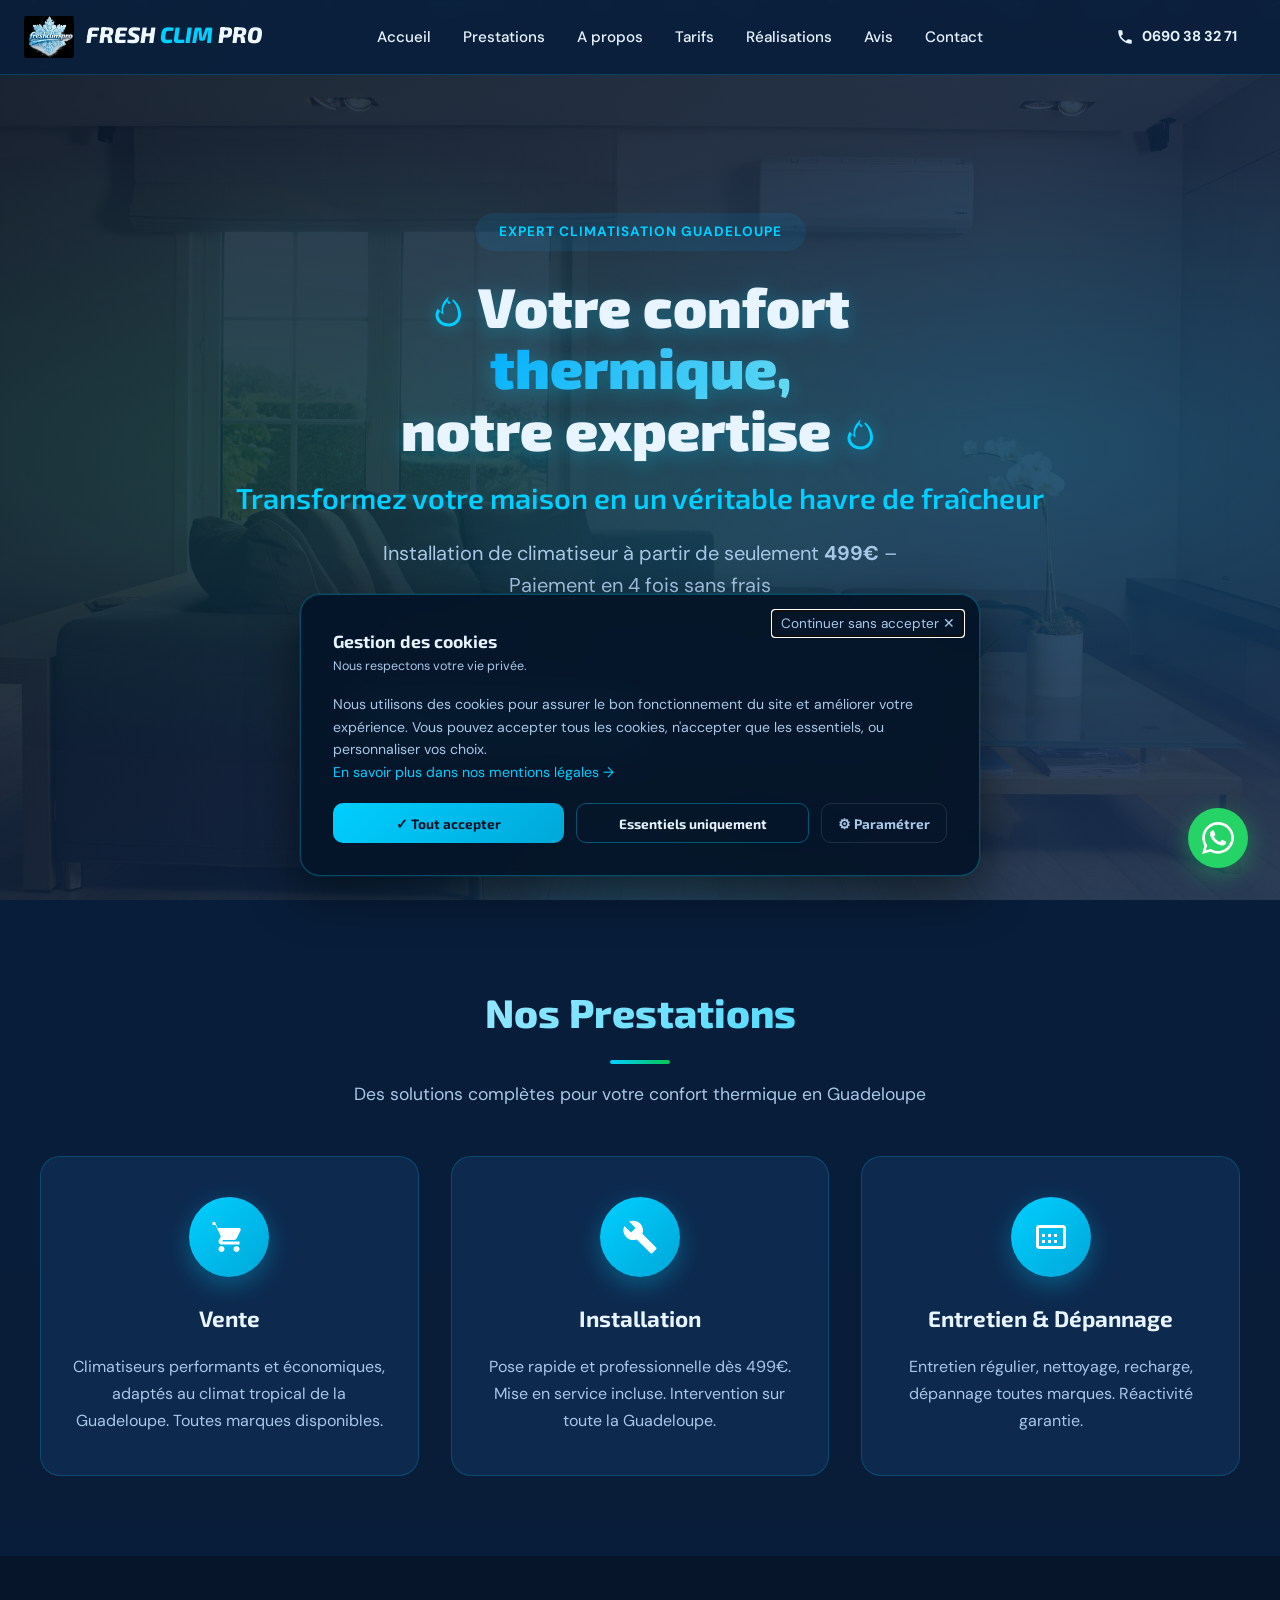
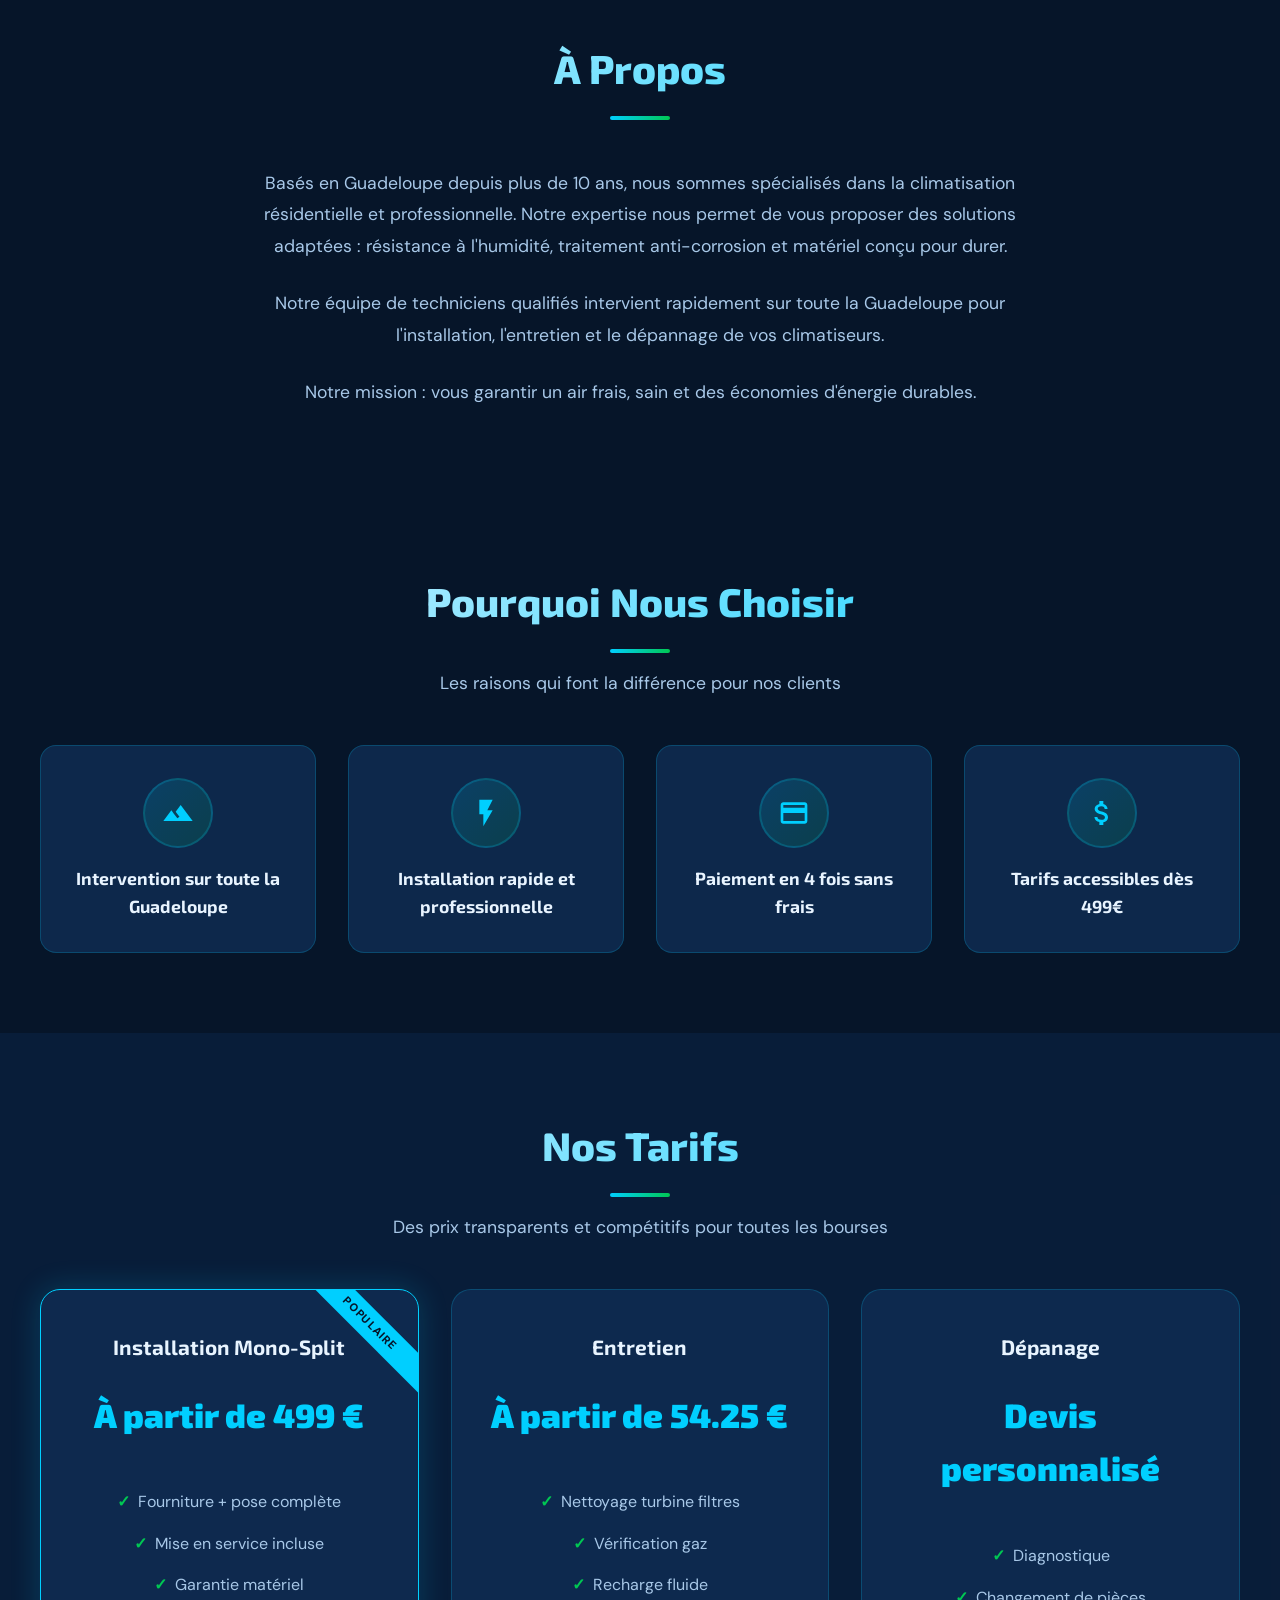
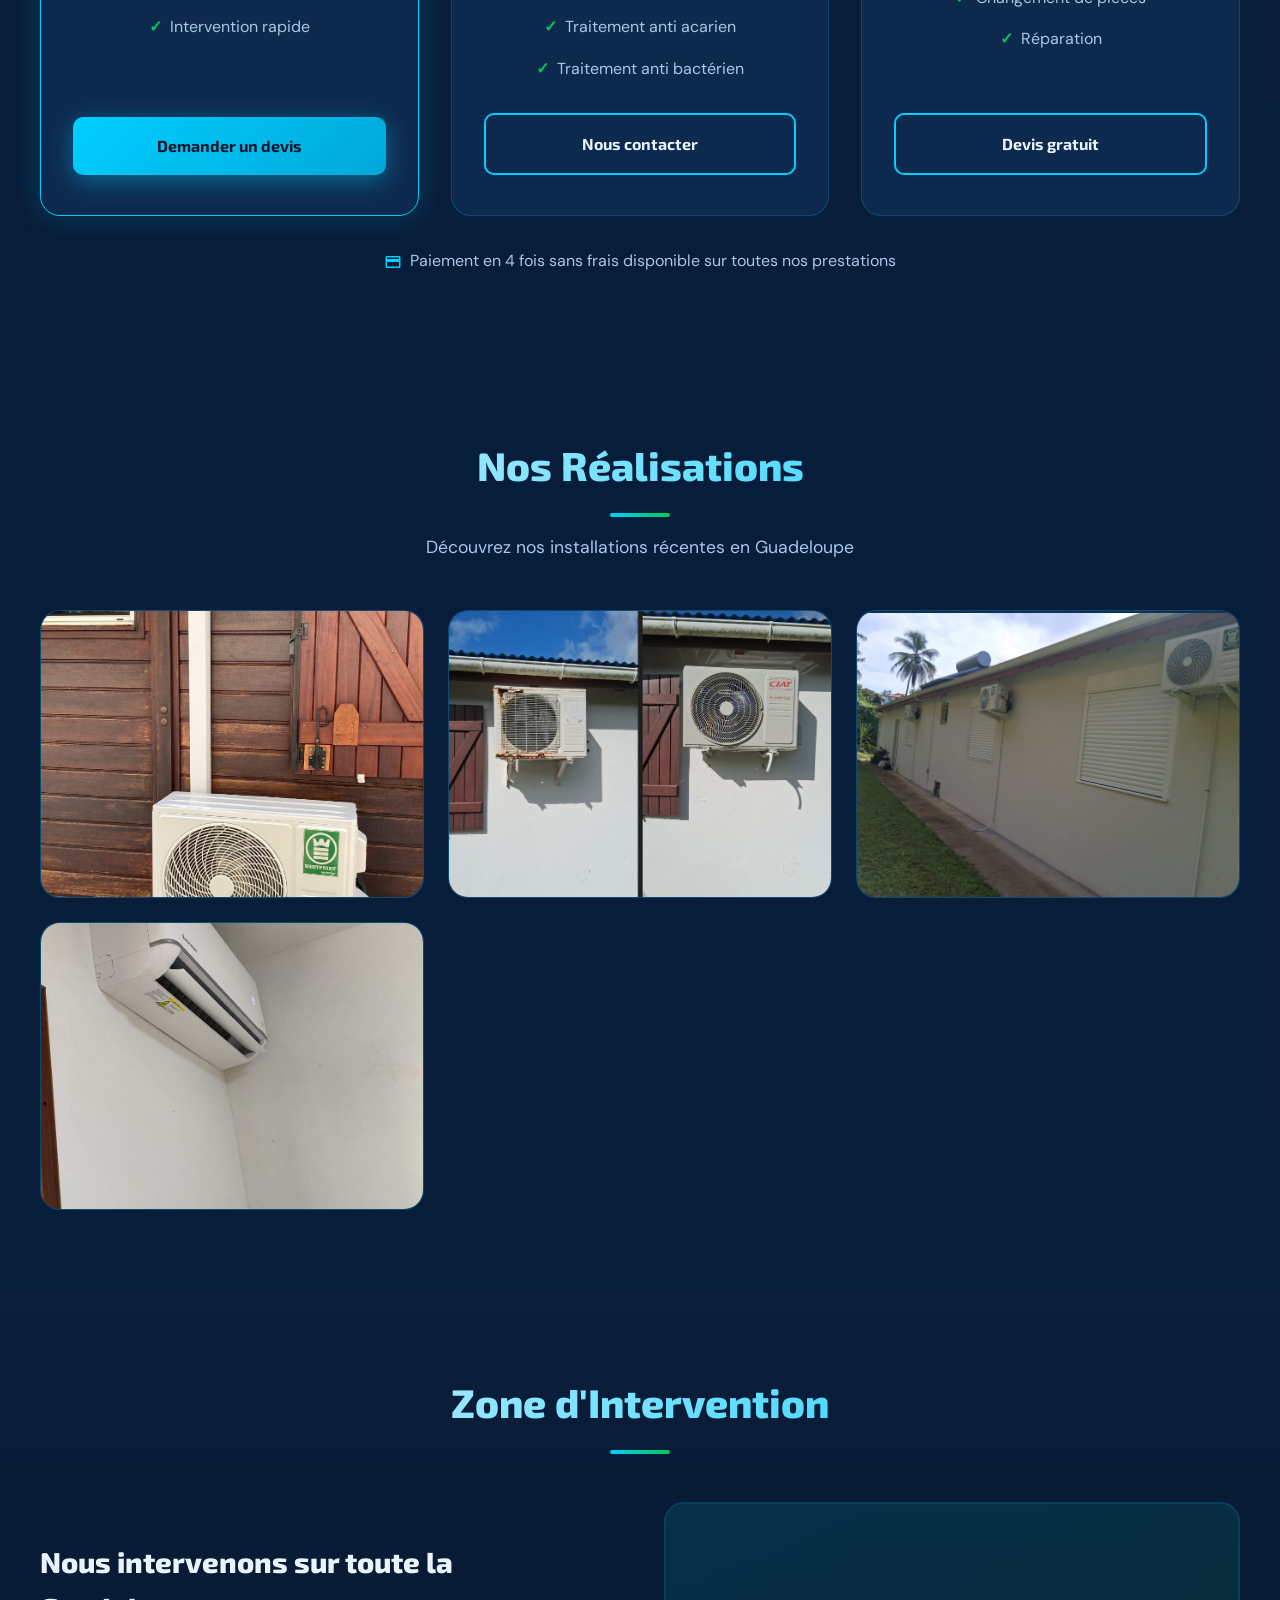
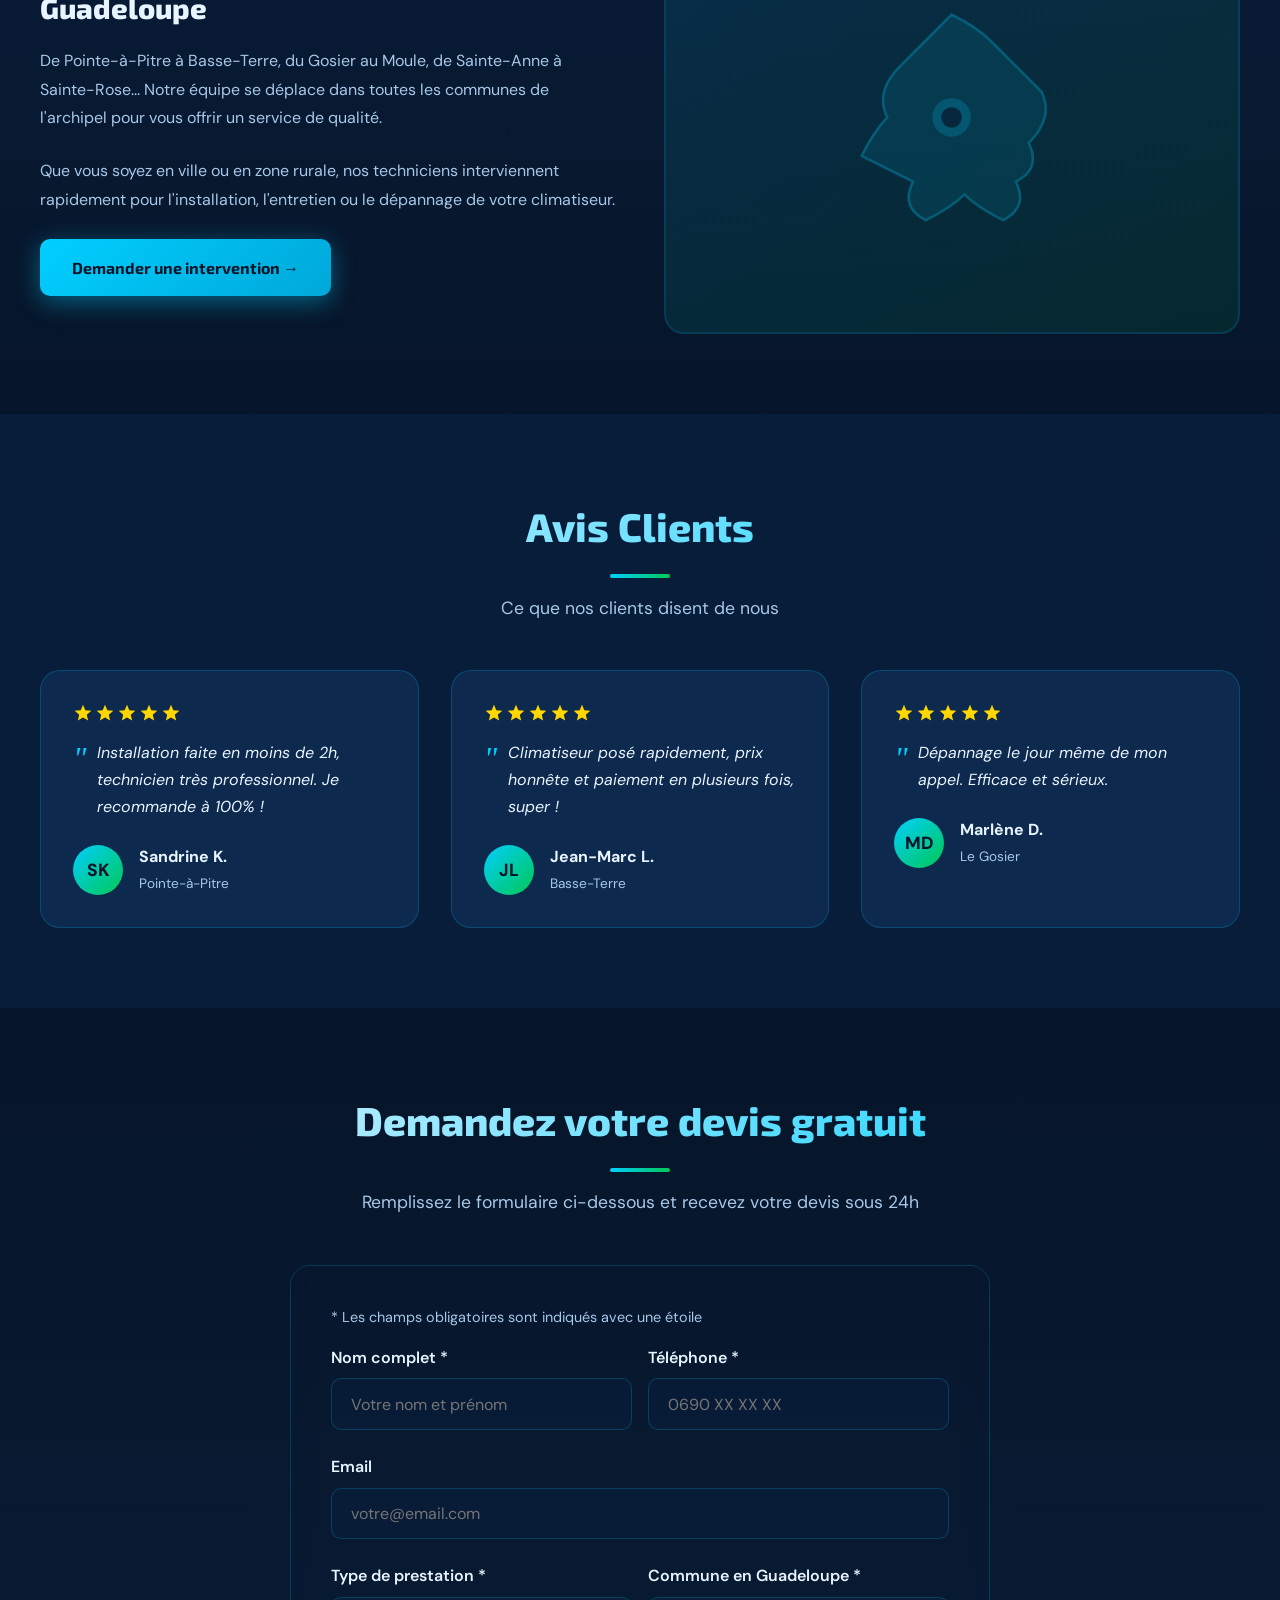
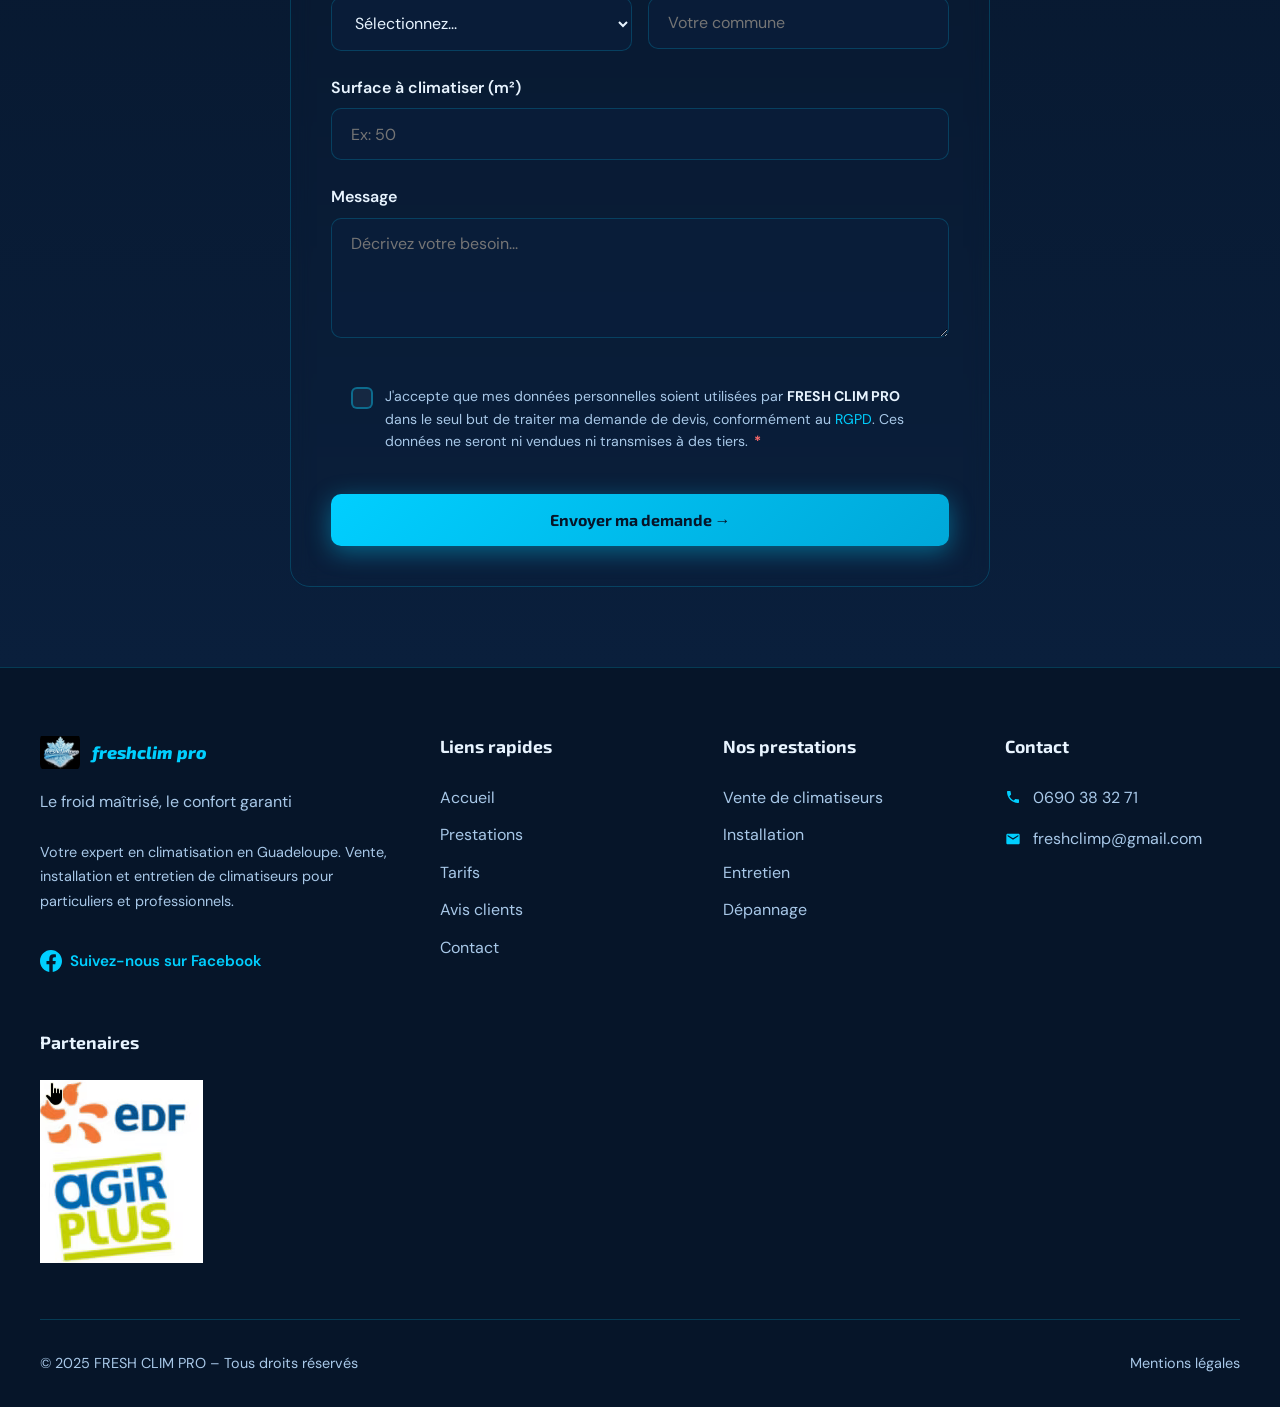
<file: index-copy.html>
<!DOCTYPE html>
<html lang="fr">

<head>
    <meta charset="UTF-8">
    <meta name="viewport" content="width=device-width, initial-scale=1.0">
    <!-- SEO principal -->
    <title>FRESH CLIM PRO | Climatisation Guadeloupe – Vente, Pose, Entretien</title>
    <meta name="description"
        content="FRESH CLIM PRO, expert en climatisation en Guadeloupe. Installation dès 499€, paiement en 4x sans frais. Devis gratuit. Appelez le 0690 38 32 71.">
    <meta name="keywords"
        content="climatisation guadeloupe, pose climatiseur guadeloupe, entretien climatiseur guadeloupe, installation clim guadeloupe">
     
    <!-- Localisation -->
    <meta name="geo.region" content="FR-GP">
    <meta name="geo.placename" content="Guadeloupe">

    <meta name="author" content="FRESH CLIM PRO">
    <meta name="robots" content="index, follow">
     <!-- Réseaux sociaux (Open Graph) -->
    <meta property="og:title" content="FRESH CLIM PRO | Climatisation Guadeloupe">
    <meta property="og:description" content="Installation dès 499€, paiement en 4x sans frais. Devis gratuit.">
    <meta property="og:type" content="website">
    <meta property="og:locale" content="fr_FR">
    <meta property="og:url" content="https://mklcdkm.github.io/freshclimpro/">

    <link rel="preconnect" href="https://fonts.googleapis.com">
    <link rel="preconnect" href="https://fonts.gstatic.com" crossorigin>
    <link
        href="https://fonts.googleapis.com/css2?family=Exo+2:wght@400;600;700;800;900&family=DM+Sans:wght@400;500;700&display=swap"
        rel="stylesheet">
    <style>
        :root {
            --navy: #0a1f3c;
            --navy-dark: #061529;
            --navy-light: #0f2d54;
            --cyan: #00cfff;
            --cyan-dark: #00a8d9;
            --white-cool: #f0f8ff;
            --green-accent: #00c853;
            --green-dark: #00a844;
            --gold: #ffd700;
            --orange-accent: #ff6b35;
            --text-light: #e8f4ff;
            --text-muted: #a8c8e8;
            --card-bg: rgba(15, 45, 84, 0.8);
            --card-border: rgba(0, 207, 255, 0.2);
            --shadow: 0 8px 32px rgba(0, 0, 0, 0.3);
            --shadow-lg: 0 16px 48px rgba(0, 0, 0, 0.4);
        }

        * {
            margin: 0;
            padding: 0;
            box-sizing: border-box;
        }

        html {
            scroll-behavior: smooth;
        }

        body {
            font-family: 'DM Sans', sans-serif;
            background: var(--navy-dark);
            color: var(--text-light);
            overflow-x: hidden;
            line-height: 1.6;
        }

        h1,
        h2,
        h3,
        h4,
        h5,
        h6 {
            font-family: 'Exo 2', sans-serif;
        }

        /* Ice Particles Animation */
        #ice-particles {
            position: fixed;
            top: 0;
            left: 0;
            width: 100%;
            height: 100%;
            pointer-events: none;
            z-index: 1;
            overflow: hidden;
        }

        .particle {
            position: absolute;
            background: radial-gradient(circle, rgba(0, 207, 255, 0.9) 0%, transparent 70%);
            border-radius: 50%;
            animation: float-up linear infinite;
            box-shadow: 0 0 6px rgba(0, 207, 255, 0.4);
        }

        @keyframes float-up {
            0% {
                transform: translateY(100vh) scale(0);
                opacity: 0;
            }

            10% {
                opacity: 1;
            }

            90% {
                opacity: 0.5;
            }

            100% {
                transform: translateY(-100px) scale(1);
                opacity: 0;
            }
        }

        /* Header */
        .header {
            position: fixed;
            top: 0;
            left: 0;
            right: 0;
            z-index: 1000;
            background: rgba(10, 31, 60, 0.95);
            backdrop-filter: blur(10px);
            border-bottom: 1px solid var(--card-border);
            transition: all 0.3s ease;
        }

        .header.scrolled {
            box-shadow: var(--shadow);
        }

        .header-inner {
            max-width: 1280px;
            margin: 0 auto;
            padding: 0.75rem 1.5rem;
            display: flex;
            align-items: center;
            justify-content: space-between;
        }

        .logo-container {
            display: flex;
            align-items: center;
            gap: 0.75rem;
        }

        .logo-img {
            width: 50px;
            height: 50px;
            object-fit: contain;
            border-radius: 8px;
        }

        .logo-text {
            display: flex;
            flex-direction: column;
        }

        .logo-text .brand {
            font-family: 'Exo 2', sans-serif;
            font-size: 1.4rem;
            font-weight: 800;
            font-style: italic;
            color: var(--cyan);
            line-height: 1.1;
        }

        .logo-text .brand-white {
            font-family: 'Exo 2', sans-serif;
            font-size: 1.4rem;
            font-weight: 800;
            font-style: italic;
            color: var(--white-cool);
            line-height: 1.1;
        }

        .logo-text .tagline {
            font-size: 0.65rem;
            color: var(--text-muted);
            letter-spacing: 1px;
            text-transform: uppercase;
        }

        .nav-links {
            display: flex;
            align-items: center;
            gap: 2rem;
            list-style: none;
        }

        .nav-links a {
            color: var(--text-light);
            text-decoration: none;
            font-weight: 500;
            font-size: 0.95rem;
            transition: color 0.3s;
            position: relative;
        }

        .nav-links a::after {
            content: '';
            position: absolute;
            bottom: -4px;
            left: 0;
            width: 0;
            height: 2px;
            background: var(--cyan);
            transition: width 0.3s;
        }

        .nav-links a:hover {
            color: var(--cyan);
        }

        .nav-links a:hover::after {
            width: 100%;
        }

        .header-cta {
            /* background: var(--green-accent); */
            color: var(--text-light);
            padding: 0.6rem 1.2rem;
            border-radius: 25px;
            text-decoration: none;
            font-weight: 700;
            font-size: 0.9rem;
            display: flex;
            align-items: center;
            gap: 0.5rem;
            transition: all 0.3s;
            /* box-shadow: 0 4px 15px rgba(0, 200, 83, 0.3); */
        }

        .header-cta:hover {
            color: var(--cyan);
            transform: translateY(-2px);
        }

        .mobile-menu-btn {
            display: none;
            background: none;
            border: none;
            color: var(--text-light);
            font-size: 1.8rem;
            cursor: pointer;
            padding: 0.5rem;
        }

        /* Hero Section */
        .hero {
            position: relative;
            min-height: 100vh;
            display: flex;
            align-items: center;
            justify-content: center;
            padding: 8rem 1.5rem 4rem;
            background: 
                linear-gradient(135deg, rgba(6, 21, 41, 0.85) 0%, rgba(10, 31, 60, 0.85) 50%, rgba(15, 45, 84, 0.85) 100%),
                url('images/salon-clim.jpg') center/cover no-repeat;
            overflow: hidden;
        }

        .hero::before {
            content: '';
            position: absolute;
            top: 0;
            left: 0;
            right: 0;
            bottom: 0;
            background:
                radial-gradient(ellipse at 20% 50%, rgba(0, 200, 83, 0.1) 0%, transparent 50%),
                radial-gradient(ellipse at 80% 50%, rgba(0, 207, 255, 0.15) 0%, transparent 50%),
                radial-gradient(ellipse at 50% 100%, rgba(0, 207, 255, 0.1) 0%, transparent 40%);
            z-index: 1;
        }

        .hero-bg-graphic {
            position: absolute;
            top: 0;
            left: 0;
            right: 0;
            bottom: 0;
            z-index: 0;
            opacity: 0.15;
        }

        .hero-bg-graphic svg {
            width: 100%;
            height: 100%;
        }

        .hero-content {
            position: relative;
            z-index: 2;
            max-width: 900px;
            text-align: center;
        }
        .hero-content .slogan{
            background-clip: text;
            color: transparent;
            background-image: linear-gradient(135deg,#0af,#75dbf0);
        }
        .hero-badge {
            display: inline-flex;
            align-items: center;
            gap: 0.5rem;
            /* background: linear-gradient(135deg, var(--cyan), var(--green-accent)); */
            border-color: #00aaff4d;
            background-color: #00aaff1a;
            /* color: var(--navy-dark); */
            color: var(--cyan);
            padding: 0.5rem 1.5rem;
            border-radius: 25px;
            font-weight: 700;
            font-size: 0.85rem;
            margin-bottom: 1.5rem;
            text-transform: uppercase;
            letter-spacing: 1px;
        }

        .hero-badge .icon-svg {
            width: 18px;
            height: 18px;
            fill: var(--navy-dark);
        }

        .hero h1 {
            font-size: clamp(2rem, 6vw, 3.5rem);
            font-weight: 900;
            line-height: 1.1;
            margin-bottom: 1rem;
            text-shadow: 0 4px 20px rgba(0, 207, 255, 0.3);
        }

        .hero h1 .fire-icon {
            display: inline-flex;
            align-items: center;
            justify-content: center;
            width: 36px;
            height: 36px;
            animation: pulse 1.5s ease-in-out infinite;
        }

        .hero h1 .fire-icon svg {
            width: 100%;
            height: 100%;
            fill: var(--cyan);
            filter: drop-shadow(0 0 8px rgba(0, 207, 255, 0.6));
        }

        @keyframes pulse {

            0%,
            100% {
                transform: scale(1);
            }

            50% {
                transform: scale(1.1);
            }
        }

        .hero h2 {
            font-size: clamp(1.2rem, 3vw, 1.8rem);
            font-weight: 600;
            color: var(--cyan);
            margin-bottom: 1rem;
        }

        .hero p {
            font-size: clamp(1rem, 2vw, 1.25rem);
            color: var(--text-muted);
            margin-bottom: 2rem;
            max-width: 600px;
            margin-left: auto;
            margin-right: auto;
        }

        .trust-badges {
            display: flex;
            flex-wrap: wrap;
            justify-content: center;
            gap: 1.5rem;
            margin-bottom: 2rem;
        }

        .trust-badge {
            display: flex;
            align-items: center;
            gap: 0.5rem;
            color: var(--text-muted);
            /* color: var(--green-accent); */
            font-weight: 600;
            font-size: 0.95rem;
        }

        .trust-badge svg {
            width: 20px;
            height: 20px;
        }

        .hero-buttons {
            display: flex;
            flex-wrap: wrap;
            justify-content: center;
            gap: 1rem;
        }

        .btn {
            display: inline-flex;
            align-items: center;
            justify-content: center;
            gap: 0.5rem;
            padding: 1rem 2rem;
            border-radius: 10px;
            font-weight: 700;
            font-size: 1rem;
            text-decoration: none;
            transition: all 0.3s;
            cursor: pointer;
            border: none;
            font-family: 'Exo 2', sans-serif;
        }

        .btn-primary {
            background: linear-gradient(135deg, var(--cyan), var(--cyan-dark));
            color: var(--navy-dark);
            box-shadow: 0 6px 25px rgba(0, 207, 255, 0.4);
        }

        .btn-primary:hover {
            transform: translateY(-3px);
            box-shadow: 0 10px 35px rgba(0, 207, 255, 0.5);
        }

        .btn-secondary {
            background: transparent;
            color: var(--text-light);
            border: 2px solid var(--cyan);
        }

        .btn-secondary:hover {
            background: var(--cyan);
            color: var(--navy-dark);
            transform: translateY(-3px);
        }

        .btn .icon-svg {
            width: 20px;
            height: 20px;
            fill: currentColor;
        }

        .btn-green {
            background: linear-gradient(135deg, var(--green-accent), var(--green-dark));
            color: white;
            box-shadow: 0 6px 25px rgba(0, 200, 83, 0.4);
        }

        .btn-green:hover {
            transform: translateY(-3px);
            box-shadow: 0 10px 35px rgba(0, 200, 83, 0.5);
        }

        /* Section Styles */
        .section {
            position: relative;
            padding: 5rem 1.5rem;
            z-index: 2;
        }

        .section-alt {
            background: rgba(10, 31, 60, 0.85);
        }

        .container {
            max-width: 1200px;
            margin: 0 auto;
        }

        .section-title {
            text-align: center;
            margin-bottom: 3rem;
        }

        .section-title h2 {
            font-size: clamp(1.8rem, 4vw, 2.5rem);
            font-weight: 800;
            margin-bottom: 0.5rem;
            background: linear-gradient(135deg, var(--text-light), var(--cyan));
            -webkit-background-clip: text;
            -webkit-text-fill-color: transparent;
            background-clip: text;
        }

        .section-title p {
            color: var(--text-muted);
            font-size: 1.1rem;
            max-width: 600px;
            margin: 0 auto;
        }

        .section-title .accent-line {
            width: 60px;
            height: 4px;
            background: linear-gradient(90deg, var(--cyan), var(--green-accent));
            border-radius: 2px;
            margin: 1rem auto;
        }

        /* Prestations Cards */
        .prestations-grid {
            display: grid;
            grid-template-columns: repeat(auto-fit, minmax(300px, 1fr));
            gap: 2rem;
        }

        .prestation-card {
            background: var(--card-bg);
            border: 1px solid var(--card-border);
            border-radius: 20px;
            padding: 2.5rem 2rem;
            text-align: center;
            transition: all 0.3s;
            backdrop-filter: blur(10px);
        }

        .prestation-card:hover {
            transform: translateY(-10px);
            border-color: var(--cyan);
            box-shadow: 0 20px 40px rgba(0, 207, 255, 0.15);
        }

        .prestation-icon {
            width: 80px;
            height: 80px;
            margin: 0 auto 1.5rem;
            background: linear-gradient(135deg, var(--cyan), var(--cyan-dark));
            border-radius: 50%;
            display: flex;
            align-items: center;
            justify-content: center;
            box-shadow: 0 8px 25px rgba(0, 207, 255, 0.3);
        }

        .prestation-icon svg {
            width: 36px;
            height: 36px;
            fill: white;
        }

        .prestation-card h3 {
            font-size: 1.4rem;
            font-weight: 700;
            margin-bottom: 1rem;
            color: var(--text-light);
        }

        .prestation-card p {
            color: var(--text-muted);
            line-height: 1.7;
        }

        /* Promo Banner */
        .promo-banner {
            background: linear-gradient(135deg, #00c853 0%, #00a844 50%, #008f3a 100%);
            padding: 4rem 2rem;
            text-align: center;
            position: relative;
            overflow: hidden;
        }

        .promo-banner::before {
            content: '';
            position: absolute;
            top: -50%;
            left: -50%;
            width: 200%;
            height: 200%;
            background: repeating-linear-gradient(45deg,
                    transparent,
                    transparent 20px,
                    rgba(255, 255, 255, 0.03) 20px,
                    rgba(255, 255, 255, 0.03) 40px);
            animation: stripe-move 20s linear infinite;
        }

        @keyframes stripe-move {
            0% {
                transform: translate(0, 0);
            }

            100% {
                transform: translate(56px, 0);
            }
        }

        .promo-content {
            position: relative;
            z-index: 1;
            max-width: 800px;
            margin: 0 auto;
        }

        .promo-banner h2 {
            font-size: clamp(1.5rem, 4vw, 2.5rem);
            font-weight: 900;
            color: white;
            margin-bottom: 1.5rem;
            text-shadow: 0 2px 10px rgba(0, 0, 0, 0.2);
        }

        .promo-features {
            display: flex;
            flex-wrap: wrap;
            justify-content: center;
            gap: 2rem;
            margin-bottom: 2rem;
        }

        .promo-feature {
            display: flex;
            align-items: center;
            gap: 0.5rem;
            color: white;
            font-weight: 600;
            font-size: 1.05rem;
        }

        .promo-feature span:first-child {
            font-size: 1.3rem;
        }

        .promo-banner .btn {
            background: white;
            color: var(--green-dark);
            font-size: 1.1rem;
            padding: 1rem 2.5rem;
            box-shadow: 0 6px 25px rgba(0, 0, 0, 0.2);
        }

        .promo-banner .btn:hover {
            transform: translateY(-3px);
            box-shadow: 0 10px 35px rgba(0, 0, 0, 0.3);
        }

        /* Why Choose Us */
        .why-grid {
            display: grid;
            grid-template-columns: repeat(auto-fit, minmax(250px, 1fr));
            gap: 2rem;
        }

        .why-card {
            text-align: center;
            padding: 2rem 1.5rem;
            background: var(--card-bg);
            border-radius: 16px;
            border: 1px solid var(--card-border);
            transition: all 0.3s;
        }

        .why-card:hover {
            transform: translateY(-5px);
            border-color: var(--cyan);
        }

        .why-icon {
            width: 70px;
            height: 70px;
            margin: 0 auto 1rem;
            background: linear-gradient(135deg, rgba(0, 207, 255, 0.15), rgba(0, 200, 83, 0.15));
            border: 2px solid var(--card-border);
            border-radius: 50%;
            display: flex;
            align-items: center;
            justify-content: center;
            transition: all 0.3s;
        }

        .why-card:hover .why-icon {
            background: linear-gradient(135deg, var(--cyan), var(--cyan-dark));
            border-color: var(--cyan);
        }

        .why-icon svg {
            width: 32px;
            height: 32px;
            fill: var(--cyan);
            transition: fill 0.3s;
        }

        .why-card:hover .why-icon svg {
            fill: white;
        }

        .why-card h3 {
            font-size: 1.1rem;
            font-weight: 700;
            color: var(--text-light);
        }

        /* Pricing Cards */
        .pricing-grid {
            display: grid;
            grid-template-columns: repeat(auto-fit, minmax(300px, 1fr));
            gap: 2rem;
            align-items: stretch;
        }

        .pricing-card {
            background: var(--card-bg);
            border: 1px solid var(--card-border);
            border-radius: 20px;
            padding: 2.5rem 2rem;
            text-align: center;
            transition: all 0.3s;
            display: flex;
            flex-direction: column;
            position: relative;
            overflow: hidden;
        }

        .pricing-card.featured {
            border-color: var(--cyan);
            box-shadow: 0 0 30px rgba(0, 207, 255, 0.2);
        }

        .pricing-card.featured::before {
            content: 'POPULAIRE';
            position: absolute;
            top: 20px;
            right: -35px;
            background: var(--cyan);
            color: var(--navy-dark);
            padding: 0.3rem 3rem;
            font-size: 0.7rem;
            font-weight: 800;
            transform: rotate(45deg);
            letter-spacing: 1px;
        }

        .pricing-card:hover {
            transform: translateY(-10px);
            box-shadow: var(--shadow-lg);
        }

        .pricing-card .icon {
            width: 70px;
            height: 70px;
            margin: 0 auto 1rem;
            background: linear-gradient(135deg, var(--cyan), var(--cyan-dark));
            border-radius: 50%;
            display: flex;
            align-items: center;
            justify-content: center;
            box-shadow: 0 6px 20px rgba(0, 207, 255, 0.25);
        }

        .pricing-card .icon svg {
            width: 32px;
            height: 32px;
            fill: white;
        }

        .pricing-card h3 {
            font-size: 1.3rem;
            font-weight: 700;
            margin-bottom: 0.5rem;
        }

        .pricing-card .price {
            font-size: 2.1rem;
            font-weight: 900;
            color: var(--cyan);
            margin: 1rem 0;
            font-family: 'Exo 2', sans-serif;
        }

        .pricing-card .price small {
            font-size: 1rem;
            font-weight: 600;
        }

        .pricing-features {
            list-style: none;
            margin: 1.5rem 0;
            flex-grow: 1;
        }

        .pricing-features li {
            padding: 0.5rem 0;
            color: var(--text-muted);
            display: flex;
            align-items: center;
            gap: 0.5rem;
            justify-content: center;
        }

        .pricing-features li::before {
            content: '✓';
            color: var(--green-accent);
            font-weight: 700;
        }

        .pricing-note {
            text-align: center;
            margin-top: 2rem;
            color: var(--text-muted);
            font-size: 1rem;
        }

        /* Réalisations */
        .realisations-grid {
            display: grid;
            grid-template-columns: repeat(auto-fit, minmax(300px, 1fr));
            gap: 1.5rem;
        }

        .realisation-card {
            position: relative;
            border-radius: 20px;
            overflow: hidden;
            border: 1px solid var(--card-border);
            aspect-ratio: 4/3;
            background: var(--card-bg);
            transition: all 0.3s;
        }

        .realisation-card:hover {
            transform: translateY(-8px);
            border-color: var(--cyan);
            box-shadow: 0 20px 40px rgba(0, 207, 255, 0.15);
        }

        .realisation-card img {
            width: 100%;
            height: 100%;
            object-fit: cover;
            transition: transform 0.5s;
        }

        .realisation-card:hover img {
            transform: scale(1.08);
        }

        .realisation-overlay {
            position: absolute;
            bottom: 0;
            left: 0;
            right: 0;
            background: linear-gradient(to top, rgba(6, 21, 41, 0.95) 0%, transparent 100%);
            padding: 2rem 1.5rem 1.5rem;
            opacity: 0;
            transform: translateY(10px);
            transition: all 0.3s;
        }

        .realisation-card:hover .realisation-overlay {
            opacity: 1;
            transform: translateY(0);
        }

        .realisation-overlay h4 {
            font-size: 1.1rem;
            font-weight: 700;
            color: var(--text-light);
            margin-bottom: 0.25rem;
        }

        .realisation-overlay p {
            font-size: 0.9rem;
            color: var(--cyan);
        }

        .realisation-placeholder {
            width: 100%;
            height: 100%;
            display: flex;
            flex-direction: column;
            align-items: center;
            justify-content: center;
            background: linear-gradient(135deg, rgba(0, 207, 255, 0.05), rgba(0, 200, 83, 0.05));
            color: var(--text-muted);
            gap: 0.75rem;
        }

        .realisation-placeholder svg {
            width: 48px;
            height: 48px;
            fill: var(--cyan);
            opacity: 0.5;
        }

        .realisation-placeholder span {
            font-size: 0.9rem;
            font-weight: 600;
        }

        /* Zone d'Intervention */
        .zone-section {
            background: linear-gradient(180deg, var(--navy) 0%, var(--navy-dark) 100%);
        }

        .zone-content {
            display: grid;
            grid-template-columns: 1fr 1fr;
            gap: 3rem;
            align-items: center;
        }

        .zone-text h3 {
            font-size: 1.8rem;
            font-weight: 800;
            margin-bottom: 1rem;
            color: var(--text-light);
            display: flex;
            align-items: center;
            gap: 0.75rem;
            flex-wrap: wrap;
        }

        .zone-text h3 .icon-svg {
            width: 36px;
            height: 36px;
            fill: var(--cyan);
            flex-shrink: 0;
        }

        .zone-text p {
            color: var(--text-muted);
            margin-bottom: 1.5rem;
            line-height: 1.8;
        }

        .zone-map {
            position: relative;
            border-radius: 20px;
            overflow: hidden;
            border: 2px solid var(--card-border);
            aspect-ratio: 4/3;
        }

        .zone-map iframe {
            width: 100%;
            height: 100%;
            border: none;
            filter: brightness(0.8) contrast(1.1) saturate(0.8) hue-rotate(180deg);
        }

        .zone-map-overlay {
            position: absolute;
            top: 0;
            left: 0;
            right: 0;
            bottom: 0;
            background: linear-gradient(135deg, rgba(0, 207, 255, 0.1), rgba(0, 200, 83, 0.1));
            display: flex;
            align-items: center;
            justify-content: center;
            pointer-events: none;
        }

        .zone-map-overlay svg {
            width: 60%;
            height: 60%;
            opacity: 0.3;
        }

        /* Testimonials */
        .testimonials-grid {
            display: grid;
            grid-template-columns: repeat(auto-fit, minmax(300px, 1fr));
            gap: 2rem;
        }

        .testimonial-card {
            background: var(--card-bg);
            border: 1px solid var(--card-border);
            border-radius: 20px;
            padding: 2rem;
            transition: all 0.3s;
        }

        .testimonial-card:hover {
            transform: translateY(-5px);
            border-color: var(--gold);
        }

        .stars {
            display: flex;
            gap: 2px;
            margin-bottom: 1rem;
        }

        .stars svg {
            width: 20px;
            height: 20px;
            fill: var(--gold);
        }

        .testimonial-card blockquote {
            color: var(--text-light);
            font-style: italic;
            line-height: 1.7;
            margin-bottom: 1.5rem;
            position: relative;
            padding-left: 1.5rem;
        }

        .testimonial-card blockquote::before {
            content: '"';
            position: absolute;
            left: 0;
            top: -0.5rem;
            font-size: 2rem;
            color: var(--cyan);
            font-family: Georgia, serif;
        }

        .testimonial-author {
            display: flex;
            align-items: center;
            gap: 1rem;
        }

        .author-avatar {
            width: 50px;
            height: 50px;
            border-radius: 50%;
            background: linear-gradient(135deg, var(--cyan), var(--green-accent));
            display: flex;
            align-items: center;
            justify-content: center;
            font-weight: 800;
            color: var(--navy-dark);
            font-size: 1.1rem;
        }

        .author-info strong {
            display: block;
            color: var(--text-light);
        }

        .author-info span {
            color: var(--text-muted);
            font-size: 0.85rem;
        }

        /* Contact Form */
        .contact-section {
            background: linear-gradient(180deg, var(--navy-dark) 0%, var(--navy) 100%);
        }

        .contact-grid {
            display: grid;
            grid-template-columns: 1fr;
            gap: 3rem;
            max-width: 700px;
            margin: 0 auto;
        }

        .contact-form {
            /* background: var(--card-bg); */
            border: 1px solid var(--card-border);
            border-radius: 20px;
            padding: 2.5rem;
            backdrop-filter: blur(10px);
        }

        .form-group {
            margin-bottom: 1.5rem;
        }

        .form-group label {
            display: block;
            margin-bottom: 0.5rem;
            font-weight: 600;
            color: var(--text-light);
        }

        .form-group input,
        .form-group select,
        .form-group textarea {
            width: 100%;
            padding: 0.9rem 1.2rem;
            border: 1px solid var(--card-border);
            border-radius: 10px;
            background: rgba(10, 31, 60, 0.6);
            color: var(--text-light);
            font-family: 'DM Sans', sans-serif;
            font-size: 1rem;
            transition: all 0.3s;
        }

        .form-group select option {
            background: var(--navy-dark);
            color: var(--text-light);
        }

        .form-group input:focus,
        .form-group select:focus,
        .form-group textarea:focus {
            outline: none;
            border-color: var(--cyan);
            box-shadow: 0 0 15px rgba(0, 207, 255, 0.2);
        }

        .form-group textarea {
            min-height: 120px;
            resize: vertical;
        }

        /* RGPD Consent */
        .rgpd-consent {
           /*  background: rgba(0, 207, 255, 0.05);
            border: 1px solid rgba(0, 207, 255, 0.2);
            border-radius: 12px; */
            padding: 1rem 1.25rem;
        }

        .rgpd-label {
            display: flex;
            align-items: flex-start;
            gap: 0.75rem;
            cursor: pointer;
        }

        .rgpd-label input[type="checkbox"] {
            position: absolute;
            opacity: 0;
            width: 0;
            height: 0;
        }

        .rgpd-checkmark {
            flex-shrink: 0;
            width: 22px;
            height: 22px;
            margin-top: 2px;
            background: rgba(255, 255, 255, 0.05);
            border: 2px solid rgba(0, 207, 255, 0.4);
            border-radius: 6px;
            display: flex;
            align-items: center;
            justify-content: center;
            transition: all 0.2s;
        }

        .rgpd-checkmark::after {
            content: '';
            display: none;
            width: 6px;
            height: 11px;
            border: 2px solid var(--navy-dark);
            border-top: none;
            border-left: none;
            transform: rotate(45deg) translateY(-1px);
        }

        .rgpd-label input[type="checkbox"]:checked + .rgpd-checkmark {
            background: var(--cyan);
            border-color: var(--cyan);
        }

        .rgpd-label input[type="checkbox"]:checked + .rgpd-checkmark::after {
            display: block;
        }

        .rgpd-label input[type="checkbox"]:focus + .rgpd-checkmark {
            box-shadow: 0 0 0 3px rgba(0, 207, 255, 0.25);
        }

        .rgpd-text {
            font-size: 0.88rem;
            color: var(--text-muted);
            line-height: 1.6;
        }

        .rgpd-text strong {
            color: var(--text-light);
        }

        .rgpd-text a {
            color: var(--cyan);
            text-decoration: none;
        }

        .rgpd-text a:hover {
            text-decoration: underline;
        }

        .rgpd-required {
            color: #ff6b6b;
            font-weight: 700;
            margin-left: 2px;
        }

        .form-row {
            display: grid;
            grid-template-columns: 1fr 1fr;
            gap: 1rem;
        }

        .contact-info {
            display: flex;
            flex-direction: column;
            gap: 0;
            border: 1px solid var(--card-border);
            border-radius: 20px;
            padding: 2.5rem;
        }

        /* Le lien englobe toute la ligne */
        .contact-item {
            display: flex;
            align-items: flex-start;
            /* margin-bottom: 30px; */
            gap: 20px;
            text-decoration: none;
            color: inherit;
            padding: 12px;
            border-radius: 12px;
            transition: background-color 0.2s ease, transform 0.2s ease;
            cursor: pointer;
        }

        .contact-item:hover {
            background-color: rgba(255, 255, 255, 0.05);
            transform: translateX(4px);
        }

        .icon-wrapper {
            flex-shrink: 0;
            width: 48px;
            height: 48px;
            display: flex;
            align-items: center;
            justify-content: center;
            background: var(--card-bg);
            border: 1px solid var(--card-border);
            border-radius: 12px;
            transition: all 0.2s ease;
        }

        .contact-item:hover .icon-wrapper {
            border-color: var(--cyan);
            background: rgba(0, 207, 255, 0.1);
        }

        .icon-wrapper svg {
            width: 24px;
            height: 24px;
            fill: var(--cyan);
        }

        .contact-details {
            display: flex;
            flex-direction: column;
            gap: 6px;
        }

        .contact-label {
            color: var(--text-muted);
            font-size: 16px;
            font-weight: 400;
        }

        .contact-value {
            color: var(--text-light);
            font-size: 16px;
            font-weight: 600;
            letter-spacing: 0.5px;
        }

        .whatsapp-btn-large {
            display: flex;
            align-items: center;
            justify-content: center;
            gap: 0.75rem;
            background: #25D366;
            color: white;
            padding: 1rem 2rem;
            border-radius: 30px;
            text-decoration: none;
            font-weight: 700;
            font-size: 1.1rem;
            transition: all 0.3s;
            box-shadow: 0 6px 25px rgba(37, 211, 102, 0.3);
        }

        .whatsapp-btn-large:hover {
            background: #20bd5a;
            transform: translateY(-3px);
            box-shadow: 0 10px 35px rgba(37, 211, 102, 0.4);
        }

        /* Footer */
        .footer {
            background: var(--navy-dark);
            border-top: 1px solid var(--card-border);
            padding: 4rem 1.5rem 2rem;
        }

        .footer-grid {
            display: grid;
            grid-template-columns: 1.5fr 1fr 1fr 1fr;
            gap: 3rem;
            max-width: 1200px;
            margin: 0 auto;
        }

        .footer-brand .logo-container {
            margin-bottom: 1rem;
        }

        .footer-brand p {
            color: var(--text-muted);
            margin-bottom: 1.5rem;
            line-height: 1.7;
        }

        .footer h4 {
            font-size: 1.1rem;
            font-weight: 700;
            margin-bottom: 1.5rem;
            color: var(--text-light);
        }

        .footer-links {
            list-style: none;
        }

        .footer-links li {
            margin-bottom: 0.75rem;
        }

        .footer-links a {
            color: var(--text-muted);
            text-decoration: none;
            transition: color 0.3s;
        }

        .footer-links a:hover {
            color: var(--cyan);
        }

        .footer-contact li {
            display: flex;
            align-items: center;
            gap: 0.5rem;
            margin-bottom: 1rem;
            color: var(--text-muted);
        }

        .footer-contact a {
            color: var(--text-muted);
            text-decoration: none;
            transition: color 0.3s;
        }

        .footer-contact a:hover {
            color: var(--cyan);
        }

        .footer-bottom {
            max-width: 1200px;
            margin: 3rem auto 0;
            padding-top: 2rem;
            border-top: 1px solid var(--card-border);
            display: flex;
            justify-content: space-between;
            align-items: center;
            flex-wrap: wrap;
            gap: 1rem;
            color: var(--text-muted);
            font-size: 0.9rem;
        }

        .footer-bottom a {
            color: var(--text-muted);
            text-decoration: none;
        }

        .footer-bottom a:hover {
            color: var(--cyan);
        }

        /* WhatsApp Floating Button */
        .whatsapp-float {
            position: fixed;
            bottom: 2rem;
            right: 2rem;
            width: 60px;
            height: 60px;
            background: #25D366;
            border-radius: 50%;
            display: flex;
            align-items: center;
            justify-content: center;
            box-shadow: 0 6px 25px rgba(37, 211, 102, 0.4);
            z-index: 999;
            transition: all 0.3s;
            animation: whatsapp-pulse 2s infinite;
        }

        .whatsapp-float:hover {
            transform: scale(1.1);
            box-shadow: 0 10px 35px rgba(37, 211, 102, 0.5);
        }

        .whatsapp-float svg {
            width: 32px;
            height: 32px;
            fill: white;
        }

        @keyframes whatsapp-pulse {

            0%,
            100% {
                box-shadow: 0 6px 25px rgba(37, 211, 102, 0.4);
            }

            50% {
                box-shadow: 0 6px 35px rgba(37, 211, 102, 0.6), 0 0 0 10px rgba(37, 211, 102, 0.1);
            }
        }

        /* Mobile Menu */
        .mobile-nav {
            display: none;
            position: fixed;
            top: 0;
            left: 0;
            right: 0;
            bottom: 0;
            background: rgba(6, 21, 41, 0.98);
            z-index: 999;
            flex-direction: column;
            align-items: center;
            justify-content: center;
            gap: 2rem;
        }

        .mobile-nav.active {
            display: flex;
        }

        .mobile-nav a {
            color: var(--text-light);
            text-decoration: none;
            font-size: 1.5rem;
            font-weight: 700;
            font-family: 'Exo 2', sans-serif;
            transition: color 0.3s;
        }

        .mobile-nav a:hover {
            color: var(--cyan);
        }

        .mobile-nav-close {
            position: absolute;
            top: 1.5rem;
            right: 1.5rem;
            background: none;
            border: none;
            color: var(--text-light);
            font-size: 2rem;
            cursor: pointer;
        }

        /* Responsive */
        @media (max-width: 1024px) {
            .zone-content {
                grid-template-columns: 1fr;
            }

            .footer-grid {
                grid-template-columns: 1fr 1fr;
            }

            .why-grid {
                grid-template-columns: repeat(2, 1fr);
            }
        }

        @media (max-width: 768px) {
            .header-inner {
                padding: 0.6rem 1rem;
            }

            .logo-img {
                width: 40px;
                height: 40px;
            }

            .logo-text .brand {
                font-size: 1.1rem;
            }

            .logo-text .tagline {
                font-size: 0.55rem;
            }

            .header-cta {
                padding: 0.5rem 0.8rem;
                font-size: 0.8rem;
            }

            .header-cta svg {
                width: 14px;
                height: 14px;
            }

            .nav-links {
                display: none;
            }

            .mobile-menu-btn {
                display: block;
            }

            .hero {
                padding-top: 6rem;
                min-height: auto;
                padding-bottom: 3rem;
            }

            .hero h1 {
                font-size: clamp(1.5rem, 7vw, 2.2rem);
            }

            .hero h2 {
                font-size: clamp(1rem, 4vw, 1.4rem);
            }

            .hero p {
                font-size: 0.95rem;
            }

            .hero-badge {
                font-size: 0.7rem;
                padding: 0.4rem 1rem;
            }

            .trust-badges {
                flex-direction: column;
                align-items: center;
                gap: 0.75rem;
            }

            .trust-badge {
                font-size: 0.85rem;
            }

            .hero-buttons {
                flex-direction: column;
                align-items: center;
            }

            .btn {
                width: 100%;
                max-width: 320px;
                padding: 0.85rem 1.5rem;
                font-size: 0.95rem;
            }

            .section {
                padding: 3rem 1rem;
            }

            .section-title h2 {
                font-size: clamp(1.4rem, 5vw, 2rem);
            }

            .section-title p {
                font-size: 0.95rem;
            }

            .prestations-grid,
            .pricing-grid,
            .realisations-grid,
            .testimonials-grid {
                grid-template-columns: 1fr;
            }

            .prestation-card {
                padding: 2rem 1.5rem;
            }

            .form-row {
                grid-template-columns: 1fr;
            }

            .contact-form {
                padding: 1.5rem;
            }

            .why-grid {
                grid-template-columns: 1fr 1fr;
                gap: 1rem;
            }

            .why-card {
                padding: 1.5rem 1rem;
            }

            .promo-banner {
                padding: 3rem 1rem;
            }

            .promo-banner h2 {
                font-size: clamp(1.3rem, 5vw, 2rem);
            }

            .promo-features {
                flex-direction: column;
                align-items: center;
                gap: 1rem;
            }

            .promo-feature {
                font-size: 0.95rem;
            }

            .zone-content {
                grid-template-columns: 1fr;
                gap: 2rem;
            }

            .zone-text h3 {
                font-size: 1.4rem;
            }

            .contact-grid {
                gap: 2rem;
            }

            .footer-grid {
                grid-template-columns: 1fr;
                gap: 2rem;
            }

            .pricing-card.featured::before {
                font-size: 0.6rem;
                right: -40px;
                top: 15px;
                padding: 0.25rem 2.5rem;
            }

            .footer-bottom {
                flex-direction: column;
                text-align: center;
            }
        }

        @media (max-width: 480px) {
            .header-inner {
                padding: 0.5rem 0.75rem;
            }

            .logo-img {
                width: 35px;
                height: 35px;
            }

            .logo-text .brand {
                font-size: 0.95rem;
            }

            .logo-text .tagline {
                display: none;
            }

            .header-cta span {
                display: none;
            }

            .header-cta {
                padding: 0.5rem;
                border-radius: 50%;
                width: 38px;
                height: 38px;
                justify-content: center;
            }

            .header-cta svg {
                width: 18px;
                height: 18px;
            }

            .why-grid {
                grid-template-columns: 1fr;
            }

            .section {
                padding: 2.5rem 0.75rem;
            }

            .hero {
                padding: 5.5rem 0.75rem 2.5rem;
            }

            .hero h1 {
                font-size: 1.4rem;
            }

            .hero h2 {
                font-size: 1rem;
            }

            .hero p {
                font-size: 0.85rem;
            }

            .contact-form {
                padding: 1.25rem;
            }

            .whatsapp-float {
                bottom: 1.2rem;
                right: 1.2rem;
                width: 52px;
                height: 52px;
            }

            .whatsapp-float svg {
                width: 26px;
                height: 26px;
            }
        }

        @media (max-width: 360px) {
            .hero h1 {
                font-size: 1.25rem;
            }

            .hero h2 {
                font-size: 0.9rem;
            }

            .btn {
                padding: 0.75rem 1rem;
                font-size: 0.85rem;
            }
        }

        @media (max-width: 600px) {
            .contact-value {
                font-size: 18px;
            }
        }

        /* Scroll Animations */
        .fade-in {
            opacity: 0;
            transform: translateY(30px);
            transition: all 0.6s ease;
        }

        .fade-in.visible {
            opacity: 1;
            transform: translateY(0);
        }

        .fade-in-left {
            opacity: 0;
            transform: translateX(-50px);
            transition: all 0.6s ease;
        }

        .fade-in-left.visible {
            opacity: 1;
            transform: translateX(0);
        }

        .fade-in-right {
            opacity: 0;
            transform: translateX(50px);
            transition: all 0.6s ease;
        }

        .fade-in-right.visible {
            opacity: 1;
            transform: translateX(0);
        }

        /* Reduced Motion - RGAA 13.2 / WCAG 2.3.3 */
        @media (prefers-reduced-motion: reduce) {
            *,
            *::before,
            *::after {
                animation-duration: 0.01ms !important;
                animation-iteration-count: 1 !important;
                transition-duration: 0.01ms !important;
                scroll-behavior: auto !important;
            }

            .particle {
                display: none;
            }

            #ice-particles {
                display: none;
            }
        }

        .coordonee {
            font-weight: 600;
        }

        /* Skip Link - RGAA 12.8 */
        .skip-link {
            position: absolute;
            top: -100%;
            left: 50%;
            transform: translateX(-50%);
            background: var(--cyan);
            color: var(--navy-dark);
            padding: 1rem 2rem;
            border-radius: 0 0 10px 10px;
            font-weight: 700;
            font-size: 1rem;
            text-decoration: none;
            z-index: 10000;
            transition: top 0.3s;
        }

        .skip-link:focus {
            top: 0;
        }

        /* Screen Reader Only - Visually hidden but accessible */
        .sr-only {
            position: absolute;
            width: 1px;
            height: 1px;
            padding: 0;
            margin: -1px;
            overflow: hidden;
            clip: rect(0, 0, 0, 0);
            white-space: nowrap;
            border: 0;
        }
    </style>
</head>

<body>
    <!-- Skip Link - Lien d'évitement (RGAA 12.8) -->
    <a href="#main-content" class="skip-link">Aller au contenu principal</a>
    
    <!-- Ice Particles Background -->
    <div id="ice-particles" aria-hidden="true"></div>

    <!-- Header -->
    <header class="header" id="header" role="banner">
        <div class="header-inner">
            <div class="logo-container">
                <img src="images/logo.png" alt="FRESH CLIM PRO Logo" class="logo-img">
                <div class="logo-text">
                    <span>
                        <span class="brand-white">FRESH</span>
                        <span class="brand">CLIM </span>
                        <span class="brand-white">PRO</span>
                        <!-- <span class="tagline">Vente Installation • Entretien Dépannage</span> -->
                    </span>

                </div>
            </div>
            <nav aria-label="Navigation principale">
                <ul class="nav-links">
                    <li><a href="#accueil">Accueil</a></li>
                    <li><a href="#prestations">Prestations</a></li>
                    <li><a href="#apropos">A propos</a></li>
                    <li><a href="#tarifs">Tarifs</a></li>
                    <li><a href="#realisations">Réalisations</a></li>
                    <li><a href="#avis">Avis</a></li>
                    <li><a href="#contact">Contact</a></li>
                </ul>
            </nav>
            <a href="tel:0690383271" class="header-cta" aria-label="Appeler le 0690 38 32 71">
                <svg width="18" height="18" viewBox="0 0 24 24" fill="currentColor" aria-hidden="true">
                    <path
                        d="M6.62 10.79c1.44 2.83 3.76 5.14 6.59 6.59l2.2-2.2c.27-.27.67-.36 1.02-.24 1.12.37 2.33.57 3.57.57.55 0 1 .45 1 1V20c0 .55-.45 1-1 1-9.39 0-17-7.61-17-17 0-.55.45-1 1-1h3.5c.55 0 1 .45 1 1 0 1.25.2 2.45.57 3.57.11.35.03.74-.25 1.02l-2.2 2.2z" />
                </svg>
                0690 38 32 71
            </a>
            <button class="mobile-menu-btn" id="mobileMenuBtn" aria-label="Ouvrir le menu" aria-expanded="false" aria-controls="mobileNav">
                <span aria-hidden="true">☰</span>
            </button>
        </div>
    </header>

    <!-- Mobile Navigation -->
    <div class="mobile-nav" id="mobileNav" role="dialog" aria-label="Menu mobile" aria-hidden="true">
        <button class="mobile-nav-close" id="mobileNavClose" aria-label="Fermer le menu">✕</button>
        <nav aria-label="Navigation mobile">
            <a href="#accueil" class="mobile-nav-link">Accueil</a>
            <a href="#prestations" class="mobile-nav-link">Prestations</a>
            <a href="#apropos" class="mobile-nav-link">A propos</a>
            <a href="#tarifs" class="mobile-nav-link">Tarifs</a>
            <a href="#realisations" class="mobile-nav-link">Réalisations</a>
            <a href="#avis" class="mobile-nav-link">Avis</a>
            <a href="#contact" class="mobile-nav-link">Contact</a>
            <a href="tel:0690383271" class="btn btn-green" aria-label="Appeler le 0690 38 32 71">
                <svg class="icon-svg" viewBox="0 0 24 24" xmlns="http://www.w3.org/2000/svg" aria-hidden="true">
                    <path d="M6.62 10.79c1.44 2.83 3.76 5.14 6.59 6.59l2.2-2.2c.27-.27.67-.36 1.02-.24 1.12.37 2.33.57 3.57.57.55 0 1 .45 1 1V20c0 .55-.45 1-1 1-9.39 0-17-7.61-17-17 0-.55.45-1 1-1h3.5c.55 0 1 .45 1 1 0 1.25.2 2.45.57 3.57.11.35.03.74-.25 1.02l-2.2 2.2z"/>
                </svg>
                0690 38 32 71
            </a>
        </nav>
    </div>

    <!-- Main Content -->
    <main id="main-content">
    <!-- Hero Section -->
    <section class="hero" id="accueil">
        <!-- Tropical Background Graphic -->
        <!-- <div class="hero-bg-graphic">
            <svg viewBox="0 0 1440 900" preserveAspectRatio="xMidYMid slice" xmlns="http://www.w3.org/2000/svg">
                <!-- Palm tree silhouettes 
                <path
                    d="M100 900 L120 600 Q140 400 200 300 Q160 350 140 400 Q130 350 150 280 Q110 320 100 400 Q80 320 60 280 Q90 350 100 400 Q80 350 40 300 Q100 400 120 600 Z"
                    fill="currentColor" opacity="0.5" />
                <path
                    d="M1300 900 L1280 550 Q1260 380 1200 280 Q1240 330 1260 380 Q1270 330 1250 260 Q1290 300 1300 380 Q1320 300 1340 260 Q1310 330 1300 380 Q1320 330 1360 280 Q1300 380 1280 550 Z"
                    fill="currentColor" opacity="0.5" />
                <!-- Mountains 
                <path
                    d="M0 700 Q200 500 400 600 Q600 450 800 550 Q1000 400 1200 500 Q1350 450 1440 550 L1440 900 L0 900 Z"
                    fill="currentColor" opacity="0.3" />
                <!-- Ocean waves 
                <path
                    d="M0 750 Q180 720 360 740 Q540 760 720 730 Q900 700 1080 740 Q1260 780 1440 750 L1440 900 L0 900 Z"
                    fill="currentColor" opacity="0.2" />
            </svg>
        </div> -->

        <div class="hero-content">
            <span class="hero-badge">
                <!-- <svg class="icon-svg" viewBox="0 0 24 24" xmlns="http://www.w3.org/2000/svg">
                    <path d="M12 2C10.9 2 10 2.9 10 4C10 4.7 10.3 5.4 10.8 5.8C9.2 6.3 8 7.8 8 9.5V16C8 18.2 9.8 20 12 20C14.2 20 16 18.2 16 16V9.5C16 7.8 14.8 6.3 13.2 5.8C13.7 5.4 14 4.7 14 4C14 2.9 13.1 2 12 2ZM12 3C12.6 3 13 3.4 13 4C13 4.6 12.6 5 12 5C11.4 5 11 4.6 11 4C11 3.4 11.4 3 12 3ZM12 7C12.6 7 13 7.4 13 8C13 8.6 12.6 9 12 9C11.4 9 11 8.6 11 8C11 7.4 11.4 7 12 7ZM10 10C10 9.4 10.4 9 11 9H13C13.6 9 14 9.4 14 10V16C14 17.1 13.1 18 12 18C10.9 18 10 17.1 10 16V10Z"/>
                </svg> -->
                Expert Climatisation Guadeloupe
            </span>
            <h1>
                <span class="fire-icon">
                    <svg viewBox="0 0 24 24" xmlns="http://www.w3.org/2000/svg">
                        <path d="M12 23C16.5 23 20 19.5 20 15C20 10 17 7 15 5C14.8 4.8 14.5 5 14.5 5.2C14.2 6.5 13 8 12 8C11.5 8 11 7.5 11 6.5C11 5 12 3 12 3C12 3 7 6 7 12C7 12.5 7 13 7.1 13.5C5.5 12.5 4.5 11 4.5 11C4.5 11 3 13.5 3 15.5C3 19 6 23 12 23ZM12 21C7.6 21 5 18 5 15.5C5 14.5 5.5 13.5 6 13C6 13 7 14.5 8.5 15C8.2 14.2 8 13.3 8 12.5C8 9.5 10.5 6.5 11.5 5.5C11.8 6.5 12.5 7 13 7C13.5 7 14 6.5 14.2 5.8C15.5 7.2 18 10 18 15C18 18.3 15.3 21 12 21Z"/>
                    </svg>
                </span>
                <span>Votre confort</span>
                <br>
                <span class ="slogan">thermique,</span>
                <br>
                <span>notre expertise</span> 
                <span class="fire-icon">
                    <svg viewBox="0 0 24 24" xmlns="http://www.w3.org/2000/svg">
                        <path d="M12 23C16.5 23 20 19.5 20 15C20 10 17 7 15 5C14.8 4.8 14.5 5 14.5 5.2C14.2 6.5 13 8 12 8C11.5 8 11 7.5 11 6.5C11 5 12 3 12 3C12 3 7 6 7 12C7 12.5 7 13 7.1 13.5C5.5 12.5 4.5 11 4.5 11C4.5 11 3 13.5 3 15.5C3 19 6 23 12 23ZM12 21C7.6 21 5 18 5 15.5C5 14.5 5.5 13.5 6 13C6 13 7 14.5 8.5 15C8.2 14.2 8 13.3 8 12.5C8 9.5 10.5 6.5 11.5 5.5C11.8 6.5 12.5 7 13 7C13.5 7 14 6.5 14.2 5.8C15.5 7.2 18 10 18 15C18 18.3 15.3 21 12 21Z"/>
                    </svg>
                </span>
            </h1>
            <h2>Transformez votre maison en un véritable havre de fraîcheur</h2>
            <p>Installation de climatiseur à partir de seulement <strong>499€</strong> – Paiement en 4 fois sans frais
            </p>

            <div class="trust-badges">
                <span class="trust-badge">
                    <svg viewBox="0 0 24 24" fill="currentColor">
                        <path d="M9 16.17L4.83 12l-1.42 1.41L9 19 21 7l-1.41-1.41z" />
                    </svg>
                    Installation rapide
                </span>
                <span class="trust-badge">
                    <svg viewBox="0 0 24 24" fill="currentColor">
                        <path d="M9 16.17L4.83 12l-1.42 1.41L9 19 21 7l-1.41-1.41z" />
                    </svg>
                    Matériel performant
                </span>
                <span class="trust-badge">
                    <svg viewBox="0 0 24 24" fill="currentColor">
                        <path d="M9 16.17L4.83 12l-1.42 1.41L9 19 21 7l-1.41-1.41z" />
                    </svg>
                    Confort immédiat
                </span>
            </div>

            <div class="hero-buttons">
                <a href="#contact" class="btn btn-primary">Demander un devis gratuit →</a>
                <a href="#prestations" class="btn btn-secondary">
                    <!-- <svg class="icon-svg" viewBox="0 0 24 24" xmlns="http://www.w3.org/2000/svg">
                        <path d="M6.62 10.79c1.44 2.83 3.76 5.14 6.59 6.59l2.2-2.2c.27-.27.67-.36 1.02-.24 1.12.37 2.33.57 3.57.57.55 0 1 .45 1 1V20c0 .55-.45 1-1 1-9.39 0-17-7.61-17-17 0-.55.45-1 1-1h3.5c.55 0 1 .45 1 1 0 1.25.2 2.45.57 3.57.11.35.03.74-.25 1.02l-2.2 2.2z"/>
                    </svg> -->
                    Découvrir nos prestations
                </a>
            </div>
        </div>
    </section>

    <!-- Nos Prestations -->
    <section class="section section-alt" id="prestations">
        <div class="container">
            <div class="section-title fade-in">
                <h2>Nos Prestations</h2>
                <div class="accent-line"></div>
                <p>Des solutions complètes pour votre confort thermique en Guadeloupe</p>
            </div>
            <div class="prestations-grid">
                <div class="prestation-card fade-in">
                    <div class="prestation-icon">
                        <svg viewBox="0 0 24 24" xmlns="http://www.w3.org/2000/svg">
                            <path d="M7 18c-1.1 0-2 .9-2 2s.9 2 2 2 2-.9 2-2-.9-2-2-2zM1 2v2h2l3.6 7.6L5.2 14c-.1.3-.2.7-.2 1 0 1.1.9 2 2 2h12v-2H7.4l.6-1h7.4c.7 0 1.4-.4 1.7-1l2.6-5.3c.1-.2.1-.5.1-.7 0-.6-.4-1-1-1H4.3L2.7 2H1zm16 16c-1.1 0-2 .9-2 2s.9 2 2 2 2-.9 2-2-.9-2-2-2z"/>
                        </svg>
                    </div>
                    <h3>Vente</h3>
                    <p>Climatiseurs performants et économiques, adaptés au climat tropical de la Guadeloupe. Toutes
                        marques disponibles.</p>
                </div>
                <div class="prestation-card fade-in">
                    <div class="prestation-icon">
                        <svg viewBox="0 0 24 24" xmlns="http://www.w3.org/2000/svg">
                            <path d="M22.7 19l-9.1-9.1c.9-2.3.4-5-1.5-6.9-2-2-5-2.4-7.4-1.3L9 6 6 9 1.6 4.7C.4 7.1.9 10.1 2.9 12.1c1.9 1.9 4.6 2.4 6.9 1.5l9.1 9.1c.4.4 1 .4 1.4 0l2.3-2.3c.5-.4.5-1.1.1-1.4z"/>
                        </svg>
                    </div>
                    <h3>Installation</h3>
                    <p>Pose rapide et professionnelle dès 499€. Mise en service incluse. Intervention sur toute la
                        Guadeloupe.</p>
                </div>
                <div class="prestation-card fade-in">
                    <div class="prestation-icon">
                        <svg viewBox="0 0 24 24" xmlns="http://www.w3.org/2000/svg">
                            <path d="M20 4H4c-1.1 0-2 .9-2 2v12c0 1.1.9 2 2 2h16c1.1 0 2-.9 2-2V6c0-1.1-.9-2-2-2zm0 14H4V6h16v12zM6 10h2v2H6zm0 4h2v2H6zm4-4h2v2h-2zm0 4h2v2h-2zm4-4h2v2h-2zm0 4h2v2h-2z"/>
                        </svg>
                    </div>
                    <h3>Entretien & Dépannage</h3>
                    <p>Entretien régulier, nettoyage, recharge, dépannage toutes marques. Réactivité garantie.</p>
                </div>
            </div>
        </div>
    </section>

    <!-- À Propos -->
    <section class="section" id="apropos">
        <div class="container">
            <div class="section-title fade-in">
                <h2>À Propos</h2>
                <div class="accent-line"></div>
            </div>
            <div style="max-width: 800px; margin: 0 auto; text-align: center;">
                <p class="fade-in" style="color: var(--text-muted); font-size: 1.1rem; line-height: 1.8;">
                    Basés en Guadeloupe depuis plus de 10 ans, nous sommes spécialisés dans la climatisation
                    résidentielle et professionnelle. Notre expertise nous permet de vous
                    proposer des solutions adaptées : résistance à l'humidité, traitement anti-corrosion et matériel
                    conçu pour durer.
                </p>
                <br>
                <p class="fade-in" style="color: var(--text-muted); font-size: 1.1rem; line-height: 1.8;">Notre équipe de techniciens qualifiés intervient rapidement sur toute la Guadeloupe
                    pour l'installation, l'entretien et le dépannage de vos climatiseurs.</p>
                 <br>   
                <p class="fade-in" style="color: var(--text-muted); font-size: 1.1rem; line-height: 1.8;">Notre mission : vous garantir un air frais, sain et des économies d'énergie durables.</p>
            </div>
        </div>
    </section>

    <!-- Offre Spéciale Banner -->
    <!-- <section class="promo-banner" id="offre">
        <div class="promo-content">
            <h2>⚡ Offre Spéciale ⚡</h2>
            <div class="promo-features">
                <span class="promo-feature">
                    <span>⚡</span>
                    <span>Installation à partir de <strong>499€</strong> seulement !</span>
                </span>
                <span class="promo-feature">
                    <span>💳</span>
                    <span>Paiement en 4 fois sans frais possible</span>
                </span>
                <span class="promo-feature">
                    <span>🌴</span>
                    <span>Idéal pour affronter le climat tropical en toute sérénité</span>
                </span>
            </div>
            <a href="#contact" class="btn">J'en profite maintenant →</a>
        </div>
    </section> -->

    <!-- Pourquoi Nous Choisir -->
    <section class="section" id="pourquoi">
        <div class="container">
            <div class="section-title fade-in">
                <h2>Pourquoi Nous Choisir</h2>
                <div class="accent-line"></div>
                <p>Les raisons qui font la différence pour nos clients</p>
            </div>
            <div class="why-grid">
                <div class="why-card fade-in">
                    <div class="why-icon">
                        <svg viewBox="0 0 24 24" xmlns="http://www.w3.org/2000/svg">
                            <path d="M14 6l-3.75 5 2.85 3.8-1.6 1.2C9.81 13.75 7 10 7 10l-6 8h22L14 6z"/>
                        </svg>
                    </div>
                    <h3>Intervention sur toute la Guadeloupe</h3>
                </div>
                <div class="why-card fade-in">
                    <div class="why-icon">
                        <svg viewBox="0 0 24 24" xmlns="http://www.w3.org/2000/svg">
                            <path d="M7 2v11h3v9l7-12h-4l4-8z"/>
                        </svg>
                    </div>
                    <h3>Installation rapide et professionnelle</h3>
                </div>
                <div class="why-card fade-in">
                    <div class="why-icon">
                        <svg viewBox="0 0 24 24" xmlns="http://www.w3.org/2000/svg">
                            <path d="M20 4H4c-1.11 0-1.99.89-1.99 2L2 18c0 1.11.89 2 2 2h16c1.11 0 2-.89 2-2V6c0-1.11-.89-2-2-2zm0 14H4v-6h16v6zm0-10H4V6h16v2z"/>
                        </svg>
                    </div>
                    <h3>Paiement en 4 fois sans frais</h3>
                </div>
                <div class="why-card fade-in">
                    <div class="why-icon">
                        <svg viewBox="0 0 24 24" xmlns="http://www.w3.org/2000/svg">
                            <path d="M11.8 10.9c-2.27-.59-3-1.2-3-2.15 0-1.09 1.01-1.85 2.7-1.85 1.78 0 2.44.85 2.5 2.1h2.21c-.07-1.72-1.12-3.3-3.21-3.81V3h-3v2.16c-1.94.42-3.5 1.68-3.5 3.61 0 2.31 1.91 3.46 4.7 4.13 2.5.6 3 1.48 3 2.41 0 .69-.49 1.79-2.7 1.79-2.06 0-2.87-.92-2.98-2.1h-2.2c.12 2.19 1.76 3.42 3.68 3.83V21h3v-2.15c1.95-.37 3.5-1.5 3.5-3.55 0-2.84-2.43-3.81-4.7-4.4z"/>
                        </svg>
                    </div>
                    <h3>Tarifs accessibles dès 499€</h3>
                </div>
            </div>
        </div>
    </section>

    <!-- Tarifs -->
    <section class="section section-alt" id="tarifs">
        <div class="container">
            <div class="section-title fade-in">
                <h2>Nos Tarifs</h2>
                <div class="accent-line"></div>
                <p>Des prix transparents et compétitifs pour toutes les bourses</p>
            </div>
            <div class="pricing-grid">
                <!-- Card 1 -->
                <div class="pricing-card featured fade-in">
                   <!--  <div class="icon">
                        <svg viewBox="0 0 24 24" xmlns="http://www.w3.org/2000/svg">
                            <path d="M12 2C10.9 2 10 2.9 10 4C10 4.7 10.3 5.4 10.8 5.8C9.2 6.3 8 7.8 8 9.5V16C8 18.2 9.8 20 12 20C14.2 20 16 18.2 16 16V9.5C16 7.8 14.8 6.3 13.2 5.8C13.7 5.4 14 4.7 14 4C14 2.9 13.1 2 12 2ZM12 3C12.6 3 13 3.4 13 4C13 4.6 12.6 5 12 5C11.4 5 11 4.6 11 4C11 3.4 11.4 3 12 3ZM12 7C12.6 7 13 7.4 13 8C13 8.6 12.6 9 12 9C11.4 9 11 8.6 11 8C11 7.4 11.4 7 12 7ZM10 10C10 9.4 10.4 9 11 9H13C13.6 9 14 9.4 14 10V16C14 17.1 13.1 18 12 18C10.9 18 10 17.1 10 16V10Z"/>
                        </svg>
                    </div> -->
                    <h3>Installation Mono-Split</h3>
                    <div class="price">À partir de 499 €</div>
                    <ul class="pricing-features">
                        <li>Fourniture + pose complète</li>
                        <li>Mise en service incluse</li>
                        <li>Garantie matériel</li>
                        <li>Intervention rapide</li>
                    </ul>
                    <a href="#contact" class="btn btn-primary">Demander un devis</a>
                </div>
                <!-- Card 2 -->
                <div class="pricing-card fade-in">
                    <!-- <div class="icon">
                        <svg viewBox="0 0 24 24" xmlns="http://www.w3.org/2000/svg">
                            <path d="M20 4H4c-1.1 0-2 .9-2 2v12c0 1.1.9 2 2 2h16c1.1 0 2-.9 2-2V6c0-1.1-.9-2-2-2zm0 14H4V6h16v12zM6 10h2v2H6zm0 4h2v2H6zm4-4h2v2h-2zm0 4h2v2h-2zm4-4h2v2h-2zm0 4h2v2h-2z"/>
                        </svg>
                    </div> -->
                    <h3>Entretien</h3>
                    <div class="price">À partir de 54.25 €</div>
                    <ul class="pricing-features">
                        <li>Nettoyage turbine filtres</li>
                        <li>Vérification gaz</li>
                        <li>Recharge fluide</li>
                        <li>Traitement anti acarien</li>
                        <li>Traitement anti bactérien</li>
                    </ul>
                    <a href="#contact" class="btn btn-secondary">Nous contacter</a>
                </div>
                <!-- Card 3 -->
                <div class="pricing-card fade-in">
                    <!-- <div class="icon">
                        <svg viewBox="0 0 24 24" xmlns="http://www.w3.org/2000/svg">
                            <path d="M12 7V3H2v18h20V7H12zM6 19H4v-2h2v2zm0-4H4v-2h2v2zm0-4H4V9h2v2zm0-4H4V5h2v2zm4 12H8v-2h2v2zm0-4H8v-2h2v2zm0-4H8V9h2v2zm0-4H8V5h2v2zm10 12h-8v-2h2v-2h-2v-2h2v-2h-2V9h8v10zm-2-8h-2v2h2v-2zm0 4h-2v2h2v-2z"/>
                        </svg>
                    </div> -->
                    <h3>Dépanage</h3>
                    <div class="price">Devis personnalisé</div>
                    <ul class="pricing-features">
                        <li>Diagnostique</li>
                        <li>Changement de pièces</li>
                        <li>Réparation </li>
                    </ul>
                    <a href="#contact" class="btn btn-secondary">Devis gratuit</a>
                </div>
            </div>
            <p class="pricing-note fade-in">
                <svg style="width: 18px; height: 18px; fill: var(--cyan); vertical-align: middle; margin-right: 4px;" viewBox="0 0 24 24" xmlns="http://www.w3.org/2000/svg">
                    <path d="M20 4H4c-1.11 0-1.99.89-1.99 2L2 18c0 1.11.89 2 2 2h16c1.11 0 2-.89 2-2V6c0-1.11-.89-2-2-2zm0 14H4v-6h16v6zm0-10H4V6h16v2z"/>
                </svg>
                Paiement en 4 fois sans frais disponible sur toutes nos prestations
            </p>
        </div>
    </section>

    <!-- Réalisations -->
    <section class="section section-alt" id="realisations">
        <div class="container">
            <div class="section-title fade-in">
                <h2>Nos Réalisations</h2>
                <div class="accent-line"></div>
                <p>Découvrez nos installations récentes en Guadeloupe</p>
            </div>
            <div class="realisations-grid">
                <div class="realisation-card fade-in">
                    <div class="realisation-placeholder">
                        <svg viewBox="0 0 24 24" xmlns="http://www.w3.org/2000/svg">
                            <path d="M21 19V5c0-1.1-.9-2-2-2H5c-1.1 0-2 .9-2 2v14c0 1.1.9 2 2 2h14c1.1 0 2-.9 2-2zM8.5 13.5l2.5 3.01L14.5 12l4.5 6H5l3.5-4.5z"/>
                        </svg>
                        <span><img src="images/installation.jpg" alt="image installation" class=""></span>
                    </div>
                    <div class="realisation-overlay">
                        <h4>Installation résidentielle</h4>
                        <p>Mono-split – Le Gosier</p>
                    </div>
                </div>
                <div class="realisation-card fade-in">
                    <div class="realisation-placeholder">
                        <svg viewBox="0 0 24 24" xmlns="http://www.w3.org/2000/svg">
                            <path d="M21 19V5c0-1.1-.9-2-2-2H5c-1.1 0-2 .9-2 2v14c0 1.1.9 2 2 2h14c1.1 0 2-.9 2-2zM8.5 13.5l2.5 3.01L14.5 12l4.5 6H5l3.5-4.5z"/>
                        </svg>
                        <span><img src="images/avant_apres.jpg" alt="salon" class=""></span>
                    </div>
                    <div class="realisation-overlay">
                        <h4>Remplacement avant/après </h4>
                        <p>Multi-split – Sainte-Anne</p>
                    </div>
                </div>
                <div class="realisation-card fade-in">
                    <div class="realisation-placeholder">
                        <svg viewBox="0 0 24 24" xmlns="http://www.w3.org/2000/svg">
                            <path d="M21 19V5c0-1.1-.9-2-2-2H5c-1.1 0-2 .9-2 2v14c0 1.1.9 2 2 2h14c1.1 0 2-.9 2-2zM8.5 13.5l2.5 3.01L14.5 12l4.5 6H5l3.5-4.5z"/>
                        </svg>
                        <span><img src="images/westpoint-plusieur.jpg" alt="salon" class=""></span>
                    </div>
                    <div class="realisation-overlay">
                        <h4>Rénovation complète</h4>
                        <p>Gainable – Basse-Terre</p>
                    </div>
                </div>
                 <div class="realisation-card fade-in">
                    <div class="realisation-placeholder">
                        <svg viewBox="0 0 24 24" xmlns="http://www.w3.org/2000/svg">
                            <path d="M21 19V5c0-1.1-.9-2-2-2H5c-1.1 0-2 .9-2 2v14c0 1.1.9 2 2 2h14c1.1 0 2-.9 2-2zM8.5 13.5l2.5 3.01L14.5 12l4.5 6H5l3.5-4.5z"/>
                        </svg>
                        <span><img src="images/westpoint2.jpg" alt="salon" class=""></span>
                    </div>
                    <div class="realisation-overlay">
                        <h4>Rénovation complète</h4>
                        <p>Mono-split – Basse-Terre</p>
                    </div>
                </div>
            </div>
        </div>
    </section>

    <!-- Zone d'Intervention -->
    <section class="section zone-section" id="zone">
        <div class="container">
            <div class="section-title fade-in">
                <h2>Zone d'Intervention</h2>
                <div class="accent-line"></div>
            </div>
            <div class="zone-content">
                <div class="zone-text fade-in-left">
                    <h3>
                        Nous intervenons sur toute la Guadeloupe
                       <!--  <svg class="icon-svg" viewBox="0 0 24 24" xmlns="http://www.w3.org/2000/svg">
                            <path d="M14 6l-3.75 5 2.85 3.8-1.6 1.2C9.81 13.75 7 10 7 10l-6 8h22L14 6z"/>
                        </svg> -->
                    </h3>
                    <p>De Pointe-à-Pitre à Basse-Terre, du Gosier au Moule, de Sainte-Anne à Sainte-Rose... Notre équipe
                        se déplace dans toutes les communes de l'archipel pour vous offrir un service de qualité.</p>
                    <p>Que vous soyez en ville ou en zone rurale, nos techniciens interviennent rapidement pour
                        l'installation, l'entretien ou le dépannage de votre climatiseur.</p>
                    <a href="#contact" class="btn btn-primary">Demander une intervention →</a>
                </div>
                <div class="zone-map fade-in-right">
                    <iframe
                        src="https://www.google.com/maps/embed?pb=!1m18!1m12!1m3!1d245347.35294889!2d-61.6!3d16.25!2m3!1f0!2f0!3f0!3m2!1i1024!2i768!4f13.1!3m3!1m2!1s0x8c11ec2a5c1f2e15%3A0x3c8c7c1e5f5f5f5f!2sGuadeloupe!5e0!3m2!1sfr!2sfr!4v1700000000000!5m2!1sfr!2sfr"
                        allowfullscreen="" loading="lazy" referrerpolicy="no-referrer-when-downgrade"
                        title="Carte Guadeloupe">
                    </iframe>
                    <div class="zone-map-overlay">
                        <svg viewBox="0 0 200 200" xmlns="http://www.w3.org/2000/svg">
                            <!-- Simplified Guadeloupe butterfly shape -->
                            <path
                                d="M100 20 Q80 40 60 60 Q40 80 50 100 Q40 110 30 130 Q50 140 70 150 Q60 170 80 180 Q100 170 110 160 Q120 170 140 180 Q160 170 150 150 Q170 140 160 120 Q180 100 170 80 Q150 60 130 40 Q120 30 100 20 Z"
                                fill="rgba(0, 207, 255, 0.3)" stroke="#00cfff" stroke-width="2" />
                            <!-- Location pin -->
                            <circle cx="100" cy="100" r="15" fill="#00cfff" opacity="0.8" />
                            <circle cx="100" cy="100" r="8" fill="#0a1f3c" />
                        </svg>
                    </div>
                </div>
            </div>
        </div>
    </section>

    <!-- Avis Clients -->
    <section class="section section-alt" id="avis">
        <div class="container">
            <div class="section-title fade-in">
                <h2>Avis Clients</h2>
                <div class="accent-line"></div>
                <p>Ce que nos clients disent de nous</p>
            </div>
            <div class="testimonials-grid">
                <div class="testimonial-card fade-in">
                    <div class="stars">
                        <svg viewBox="0 0 24 24"><path d="M12 17.27L18.18 21l-1.64-7.03L22 9.24l-7.19-.61L12 2 9.19 8.63 2 9.24l5.46 4.73L5.82 21z"/></svg>
                        <svg viewBox="0 0 24 24"><path d="M12 17.27L18.18 21l-1.64-7.03L22 9.24l-7.19-.61L12 2 9.19 8.63 2 9.24l5.46 4.73L5.82 21z"/></svg>
                        <svg viewBox="0 0 24 24"><path d="M12 17.27L18.18 21l-1.64-7.03L22 9.24l-7.19-.61L12 2 9.19 8.63 2 9.24l5.46 4.73L5.82 21z"/></svg>
                        <svg viewBox="0 0 24 24"><path d="M12 17.27L18.18 21l-1.64-7.03L22 9.24l-7.19-.61L12 2 9.19 8.63 2 9.24l5.46 4.73L5.82 21z"/></svg>
                        <svg viewBox="0 0 24 24"><path d="M12 17.27L18.18 21l-1.64-7.03L22 9.24l-7.19-.61L12 2 9.19 8.63 2 9.24l5.46 4.73L5.82 21z"/></svg>
                    </div>
                    <blockquote>Installation faite en moins de 2h, technicien très professionnel. Je recommande à 100% !
                    </blockquote>
                    <div class="testimonial-author">
                        <div class="author-avatar">SK</div>
                        <div class="author-info">
                            <strong>Sandrine K.</strong>
                            <span>Pointe-à-Pitre</span>
                        </div>
                    </div>
                </div>
                <div class="testimonial-card fade-in">
                    <div class="stars">
                        <svg viewBox="0 0 24 24"><path d="M12 17.27L18.18 21l-1.64-7.03L22 9.24l-7.19-.61L12 2 9.19 8.63 2 9.24l5.46 4.73L5.82 21z"/></svg>
                        <svg viewBox="0 0 24 24"><path d="M12 17.27L18.18 21l-1.64-7.03L22 9.24l-7.19-.61L12 2 9.19 8.63 2 9.24l5.46 4.73L5.82 21z"/></svg>
                        <svg viewBox="0 0 24 24"><path d="M12 17.27L18.18 21l-1.64-7.03L22 9.24l-7.19-.61L12 2 9.19 8.63 2 9.24l5.46 4.73L5.82 21z"/></svg>
                        <svg viewBox="0 0 24 24"><path d="M12 17.27L18.18 21l-1.64-7.03L22 9.24l-7.19-.61L12 2 9.19 8.63 2 9.24l5.46 4.73L5.82 21z"/></svg>
                        <svg viewBox="0 0 24 24"><path d="M12 17.27L18.18 21l-1.64-7.03L22 9.24l-7.19-.61L12 2 9.19 8.63 2 9.24l5.46 4.73L5.82 21z"/></svg>
                    </div>
                    <blockquote>Climatiseur posé rapidement, prix honnête et paiement en plusieurs fois, super !
                    </blockquote>
                    <div class="testimonial-author">
                        <div class="author-avatar">JL</div>
                        <div class="author-info">
                            <strong>Jean-Marc L.</strong>
                            <span>Basse-Terre</span>
                        </div>
                    </div>
                </div>
                <div class="testimonial-card fade-in">
                    <div class="stars">
                        <svg viewBox="0 0 24 24"><path d="M12 17.27L18.18 21l-1.64-7.03L22 9.24l-7.19-.61L12 2 9.19 8.63 2 9.24l5.46 4.73L5.82 21z"/></svg>
                        <svg viewBox="0 0 24 24"><path d="M12 17.27L18.18 21l-1.64-7.03L22 9.24l-7.19-.61L12 2 9.19 8.63 2 9.24l5.46 4.73L5.82 21z"/></svg>
                        <svg viewBox="0 0 24 24"><path d="M12 17.27L18.18 21l-1.64-7.03L22 9.24l-7.19-.61L12 2 9.19 8.63 2 9.24l5.46 4.73L5.82 21z"/></svg>
                        <svg viewBox="0 0 24 24"><path d="M12 17.27L18.18 21l-1.64-7.03L22 9.24l-7.19-.61L12 2 9.19 8.63 2 9.24l5.46 4.73L5.82 21z"/></svg>
                        <svg viewBox="0 0 24 24"><path d="M12 17.27L18.18 21l-1.64-7.03L22 9.24l-7.19-.61L12 2 9.19 8.63 2 9.24l5.46 4.73L5.82 21z"/></svg>
                    </div>
                    <blockquote>Dépannage le jour même de mon appel. Efficace et sérieux.</blockquote>
                    <div class="testimonial-author">
                        <div class="author-avatar">MD</div>
                        <div class="author-info">
                            <strong>Marlène D.</strong>
                            <span>Le Gosier</span>
                        </div>
                    </div>
                </div>
            </div>
        </div>
    </section>

    <!-- Formulaire de Contact -->
    <section class="section contact-section" id="contact">
        <div class="container">
            <div class="section-title fade-in">
                <h2>Demandez votre devis gratuit</h2>
                <div class="accent-line"></div>
                <p>Remplissez le formulaire ci-dessous et recevez votre devis sous 24h</p>
            </div>
            <div class="contact-grid">
                <form class="contact-form fade-in-left" id="contactForm" novalidate>
                    <p id="required-fields-note" style="color: var(--text-muted); font-size: 0.9rem; margin-bottom: 1rem;">
                        <span aria-hidden="true">*</span> Les champs obligatoires sont indiqués avec une étoile
                    </p>
                    <div class="form-row">
                        <div class="form-group">
                            <label for="name">Nom complet <span aria-hidden="true">*</span></label>
                            <input type="text" id="name" name="name" required aria-required="true" placeholder="Votre nom et prénom" aria-describedby="name-error">
                            <span id="name-error" class="form-error" role="alert" style="display: none; color: #ff6b6b; font-size: 0.85rem; margin-top: 0.25rem;"></span>
                        </div>
                        <div class="form-group">
                            <label for="phone">Téléphone <span aria-hidden="true">*</span></label>
                            <input type="tel" id="phone" name="phone" required aria-required="true" placeholder="0690 XX XX XX" aria-describedby="phone-error">
                            <span id="phone-error" class="form-error" role="alert" style="display: none; color: #ff6b6b; font-size: 0.85rem; margin-top: 0.25rem;"></span>
                        </div>
                    </div>
                    <div class="form-group">
                        <label for="email">Email</label>
                        <input type="email" id="email" name="email" placeholder="votre@email.com" aria-describedby="email-error">
                        <span id="email-error" class="form-error" role="alert" style="display: none; color: #ff6b6b; font-size: 0.85rem; margin-top: 0.25rem;"></span>
                    </div>
                    <div class="form-row">
                        <div class="form-group">
                            <label for="service">Type de prestation <span aria-hidden="true">*</span></label>
                            <select id="service" name="service" required aria-required="true" aria-describedby="service-error">
                                <option value="">Sélectionnez...</option>
                                <option value="installation">Nouvelle Installation</option>
                                <option value="remplacement">Remplacement</option>
                                <option value="entretien">Entretien</option>
                                <option value="depannage">Dépannage</option>
                                <option value="autre">Autre</option>
                            </select>
                            <span id="service-error" class="form-error" role="alert" style="display: none; color: #ff6b6b; font-size: 0.85rem; margin-top: 0.25rem;"></span>
                        </div>
                        <div class="form-group">
                            <label for="commune">Commune en Guadeloupe <span aria-hidden="true">*</span></label>
                            <input type="text" id="commune" name="commune" required aria-required="true" placeholder="Votre commune" aria-describedby="commune-error">
                            <span id="commune-error" class="form-error" role="alert" style="display: none; color: #ff6b6b; font-size: 0.85rem; margin-top: 0.25rem;"></span>
                        </div>
                    </div>
                    <div class="form-group">
                        <label for="surface">Surface à climatiser (m²)</label>
                        <input type="number" id="surface" name="surface" placeholder="Ex: 50">
                    </div>
                    <div class="form-group">
                        <label for="message">Message</label>
                        <textarea id="message" name="message" placeholder="Décrivez votre besoin..." aria-describedby="message-error"></textarea>
                        <span id="message-error" class="form-error" role="alert" style="display: none; color: #ff6b6b; font-size: 0.85rem; margin-top: 0.25rem;"></span>
                    </div>

                    <!-- RGPD Consent -->
                    <div class="rgpd-consent" id="rgpd-consent-group">
                        <label class="rgpd-label">
                            <input type="checkbox" id="rgpdConsent" name="rgpdConsent" required aria-required="true" aria-describedby="rgpd-error">
                            <span class="rgpd-checkmark"></span>
                            <span class="rgpd-text">
                                J'accepte que mes données personnelles soient utilisées par <strong>FRESH CLIM PRO</strong> dans le seul but de traiter ma demande de devis, conformément au
                                <a href="mentions-legales.html" target="_blank" rel="noopener">RGPD</a>.
                                Ces données ne seront ni vendues ni transmises à des tiers.
                                <span class="rgpd-required" aria-hidden="true">*</span>
                                <span class="sr-only">champ obligatoire</span>
                            </span>
                        </label>
                        <span id="rgpd-error" class="form-error" role="alert" style="display: none; color: #ff6b6b; font-size: 0.85rem; margin-top: 0.25rem;"></span>
                    </div>
                    <br>
                    <button type="submit" class="btn btn-primary" style="width: 100%;">Envoyer ma demande →</button>
                </form>

                <!-- <div class="contact-info fade-in-right"> -->
                    <!-- Téléphone cliquable -->
                   <!--  <h3 class="coordonee">Coordonnée</h3>

                    <a href="tel:0690383271" class="contact-item" aria-label="Appeler le 0690 38 32 71">
                        <div class="icon-wrapper">
                            <svg viewBox="0 0 24 24" xmlns="http://www.w3.org/2000/svg" aria-hidden="true">
                                <path
                                    d="M20.01 15.38c-1.23 0-2.42-.2-3.53-.56-.35-.12-.74-.03-1.01.24l-1.57 1.97c-2.83-1.35-5.48-3.9-6.89-6.83l1.95-1.66c.27-.28.35-.67.24-1.02-.37-1.11-.56-2.3-.56-3.53 0-.54-.45-.99-.99-.99H4.19C3.65 3 3 3.24 3 3.99 3 13.28 10.73 21 20.01 21c.71 0 .99-.63.99-1.18v-3.45c0-.54-.45-.99-.99-.99z" />
                            </svg>
                        </div>
                        <div class="contact-details">
                            <span class="contact-label">Téléphone</span>
                            <span class="contact-value">0690 38 32 71</span>
                        </div>
                    </a> -->

                    <!-- Email cliquable -->
                    <!-- <a href="mailto:freshclimp@gmail.com" class="contact-item"
                        aria-label="Envoyer un email à freshclimp@gmail.com">
                        <div class="icon-wrapper">
                            <svg viewBox="0 0 24 24" xmlns="http://www.w3.org/2000/svg" aria-hidden="true">
                                <path
                                    d="M20 4H4c-1.1 0-1.99.9-1.99 2L2 18c0 1.1.9 2 2 2h16c1.1 0 2-.9 2-2V6c0-1.1-.9-2-2-2zm0 4l-8 5-8-5V6l8 5 8-5v2z" />
                            </svg>
                        </div>
                        <div class="contact-details">
                            <span class="contact-label">Email</span>
                            <span class="contact-value">freshclimp@gmail.com</span>
                        </div>
                    </a>
                </div> -->
            </div>
        </div>
    </section>

    </main>
    <!-- End Main Content -->

    <!-- Footer -->
    <footer class="footer" role="contentinfo">
        <div class="footer-grid">
            <div class="footer-brand">
                <div class="logo-container">
                    <img src="images/logo.png" alt="FRESH CLIM PRO Logo" class="logo-img" style="width: 40px; height: 40px;">
                    <div class="logo-text">
                        <span class="brand" style="font-size: 1.1rem;">freshclim pro</span>
                    </div>
                </div>
                <p>Le froid maîtrisé, le confort garanti
                    <!-- <svg style="width: 18px; height: 18px; fill: var(--cyan); vertical-align: middle;" viewBox="0 0 24 24" xmlns="http://www.w3.org/2000/svg">
                        <path d="M14 6l-3.75 5 2.85 3.8-1.6 1.2C9.81 13.75 7 10 7 10l-6 8h22L14 6z"/>
                    </svg> -->
                </p>
                <p style="font-size: 0.9rem;">Votre expert en climatisation en Guadeloupe. Vente, installation et
                    entretien de climatiseurs pour particuliers et professionnels.</p>
                <a href="https://www.facebook.com/freshclimpro" target="_blank" rel="noopener noreferrer"
                    style="display: inline-flex; align-items: center; gap: 0.5rem; color: var(--cyan); text-decoration: none; font-weight: 600; font-size: 0.95rem; margin-top: 0.75rem; transition: color 0.3s;"
                    onmouseover="this.style.color='#00cfff'" onmouseout="this.style.color='var(--cyan)'">
                    <svg width="22" height="22" viewBox="0 0 24 24" fill="currentColor">
                        <path
                            d="M24 12.073c0-6.627-5.373-12-12-12s-12 5.373-12 12c0 5.99 4.388 10.954 10.125 11.854v-8.385H7.078v-3.47h3.047V9.43c0-3.007 1.792-4.669 4.533-4.669 1.312 0 2.686.235 2.686.235v2.953H15.83c-1.491 0-1.956.925-1.956 1.874v2.25h3.328l-.532 3.47h-2.796v8.385C19.612 23.027 24 18.062 24 12.073z" />
                    </svg>
                    Suivez-nous sur Facebook
                </a>
            </div>
            <div>
                <h4>Liens rapides</h4>
                <ul class="footer-links">
                    <li><a href="#accueil">Accueil</a></li>
                    <li><a href="#prestations">Prestations</a></li>
                    <li><a href="#tarifs">Tarifs</a></li>
                    <li><a href="#avis">Avis clients</a></li>
                    <li><a href="#contact">Contact</a></li>
                </ul>
            </div>
            <div>
                <h4>Nos prestations</h4>
                <ul class="footer-links">
                    <li><a href="#prestations">Vente de climatiseurs</a></li>
                    <li><a href="#prestations">Installation</a></li>
                    <li><a href="#prestations">Entretien</a></li>
                    <li><a href="#prestations">Dépannage</a></li>
                    <!-- <li><a href="#tarifs">Devis gratuit</a></li> -->
                </ul>
            </div>
            <div>
                <h4>Contact</h4>
                <ul class="footer-links footer-contact">
                    <li>
                        <svg style="width: 16px; height: 16px; fill: var(--cyan); vertical-align: middle; margin-right: 4px;" viewBox="0 0 24 24" xmlns="http://www.w3.org/2000/svg">
                            <path d="M6.62 10.79c1.44 2.83 3.76 5.14 6.59 6.59l2.2-2.2c.27-.27.67-.36 1.02-.24 1.12.37 2.33.57 3.57.57.55 0 1 .45 1 1V20c0 .55-.45 1-1 1-9.39 0-17-7.61-17-17 0-.55.45-1 1-1h3.5c.55 0 1 .45 1 1 0 1.25.2 2.45.57 3.57.11.35.03.74-.25 1.02l-2.2 2.2z"/>
                        </svg>
                        <a href="tel:0690383271">0690 38 32 71</a>
                    </li>
                    <li>
                        <svg style="width: 16px; height: 16px; fill: var(--cyan); vertical-align: middle; margin-right: 4px;" viewBox="0 0 24 24" xmlns="http://www.w3.org/2000/svg">
                            <path d="M20 4H4c-1.1 0-1.99.9-1.99 2L2 18c0 1.1.9 2 2 2h16c1.1 0 2-.9 2-2V6c0-1.1-.9-2-2-2zm0 4l-8 5-8-5V6l8 5 8-5v2z"/>
                        </svg>
                        <a href="mailto:freshclimp@gmail.com">freshclimp@gmail.com</a>
                    </li>
                </ul>
            </div>
            <div>
                <h4>Partenaires</h4>
                <img src="images/partenaire.png" alt="partenaire">
            </div>
        </div>
        <div class="footer-bottom">
            <span>© 2025 FRESH CLIM PRO – Tous droits réservés</span>
            <span><a href="mentions-legales.html">Mentions légales</a></span>
        </div>
    </footer>

    <!-- WhatsApp Floating Button -->
    <a href="https://wa.me/590690383271?text=Bonjour%2C%20je%20souhaite%20avoir%20un%20devis" target="_blank"
        rel="noopener noreferrer" class="whatsapp-float" aria-label="Contactez-nous sur WhatsApp">
        <svg viewBox="0 0 24 24" xmlns="http://www.w3.org/2000/svg">
            <path
                d="M17.472 14.382c-.297-.149-1.758-.867-2.03-.967-.273-.099-.471-.148-.67.15-.197.297-.767.966-.94 1.164-.173.199-.347.223-.644.075-.297-.15-1.255-.463-2.39-1.475-.883-.788-1.48-1.761-1.653-2.059-.173-.297-.018-.458.13-.606.134-.133.298-.347.446-.52.149-.174.198-.298.298-.497.099-.198.05-.371-.025-.52-.075-.149-.669-1.612-.916-2.207-.242-.579-.487-.5-.669-.51-.173-.008-.371-.01-.57-.01-.198 0-.52.074-.792.372-.272.297-1.04 1.016-1.04 2.479 0 1.462 1.065 2.875 1.213 3.074.149.198 2.096 3.2 5.077 4.487.709.306 1.262.489 1.694.625.712.227 1.36.195 1.871.118.571-.085 1.758-.719 2.006-1.413.248-.694.248-1.289.173-1.413-.074-.124-.272-.198-.57-.347m-5.421 7.403h-.004a9.87 9.87 0 01-5.031-1.378l-.361-.214-3.741.982.998-3.648-.235-.374a9.86 9.86 0 01-1.51-5.26c.001-5.45 4.436-9.884 9.888-9.884 2.64 0 5.122 1.03 6.988 2.898a9.825 9.825 0 012.893 6.994c-.003 5.45-4.437 9.884-9.885 9.884m8.413-18.297A11.815 11.815 0 0012.05 0C5.495 0 .16 5.335.157 11.892c0 2.096.547 4.142 1.588 5.945L.057 24l6.305-1.654a11.882 11.882 0 005.683 1.448h.005c6.554 0 11.89-5.335 11.893-11.893a11.821 11.821 0 00-3.48-8.413z" />
        </svg>
    </a>

    <script>
        // Ice Particles Animation
        function createParticles() {
            const container = document.getElementById('ice-particles');
            const particleCount = 50;

            for (let i = 0; i < particleCount; i++) {
                const particle = document.createElement('div');
                particle.classList.add('particle');

                const size = Math.random() * 8 + 3;
                particle.style.width = `${size}px`;
                particle.style.height = `${size}px`;
                particle.style.left = `${Math.random() * 100}%`;
                particle.style.animationDuration = `${Math.random() * 17 + 18}s`;
                particle.style.animationDelay = `${Math.random() * 20}s`;

                container.appendChild(particle);
            }
        }

        // Header Scroll Effect
        function handleHeaderScroll() {
            const header = document.getElementById('header');
            if (window.scrollY > 50) {
                header.classList.add('scrolled');
            } else {
                header.classList.remove('scrolled');
            }
        }

        // Mobile Menu
        function initMobileMenu() {
            const menuBtn = document.getElementById('mobileMenuBtn');
            const mobileNav = document.getElementById('mobileNav');
            const closeBtn = document.getElementById('mobileNavClose');
            const links = mobileNav.querySelectorAll('a');

            menuBtn.addEventListener('click', () => {
                mobileNav.classList.add('active');
                mobileNav.setAttribute('aria-hidden', 'false');
                menuBtn.setAttribute('aria-expanded', 'true');
                document.body.style.overflow = 'hidden';
                // Focus first link
                setTimeout(() => links[0]?.focus(), 100);
            });

            closeBtn.addEventListener('click', () => {
                mobileNav.classList.remove('active');
                mobileNav.setAttribute('aria-hidden', 'true');
                menuBtn.setAttribute('aria-expanded', 'false');
                document.body.style.overflow = '';
                // Return focus to menu button
                menuBtn.focus();
            });

            links.forEach(link => {
                link.addEventListener('click', () => {
                    mobileNav.classList.remove('active');
                    mobileNav.setAttribute('aria-hidden', 'true');
                    menuBtn.setAttribute('aria-expanded', 'false');
                    document.body.style.overflow = '';
                    menuBtn.focus();
                });
            });

            // Close on Escape key
            mobileNav.addEventListener('keydown', (e) => {
                if (e.key === 'Escape') {
                    closeBtn.click();
                }
            });
        }

        // Scroll Animations
        function initScrollAnimations() {
            const observer = new IntersectionObserver((entries) => {
                entries.forEach(entry => {
                    if (entry.isIntersecting) {
                        entry.target.classList.add('visible');
                    }
                });
            }, {
                threshold: 0.1,
                rootMargin: '0px 0px -50px 0px'
            });

            document.querySelectorAll('.fade-in, .fade-in-left, .fade-in-right').forEach(el => {
                observer.observe(el);
            });
        }

        // Form Handling
        function initForm() {
            const form = document.getElementById('contactForm');

            // Clear errors on input
            form.querySelectorAll('input, select, textarea').forEach(input => {
                input.addEventListener('input', () => clearFieldError(input));
                input.addEventListener('blur', () => clearFieldError(input));
            });

            form.addEventListener('submit', (e) => {
                e.preventDefault();
                clearAllErrors();

                let hasErrors = false;
                let firstErrorField = null;

                // Validate required fields
                const requiredFields = form.querySelectorAll('[required]');
                for (const field of requiredFields) {
                    if (!field.value.trim() || (field.type === 'checkbox' && !field.checked)) {
                        const fieldName = field.labels?.[0]?.textContent?.replace(/\*/g, '').trim() || field.name;
                        showFieldError(field, `${fieldName} est obligatoire`);
                        if (!firstErrorField) firstErrorField = field;
                        hasErrors = true;
                    }
                }

                // Validate email format if provided
                const emailField = form.querySelector('#email');
                if (emailField.value && !isValidEmail(emailField.value)) {
                    showFieldError(emailField, 'Veuillez entrer un email valide');
                    if (!firstErrorField) firstErrorField = emailField;
                    hasErrors = true;
                }

                // Vérification consentement RGPD
                const rgpdConsent = document.getElementById('rgpdConsent');
                if (!rgpdConsent.checked) {
                    showFieldError(rgpdConsent, 'Vous devez accepter pour continuer');
                    if (!firstErrorField) firstErrorField = rgpdConsent;
                    hasErrors = true;
                }

                if (hasErrors) {
                    firstErrorField.focus();
                    return;
                }

                // Get form data
                const formData = new FormData(form);
                const data = Object.fromEntries(formData);

                // Create WhatsApp message
                const message = `Bonjour, je souhaite avoir un devis.%0A%0A` +
                    `Nom: ${data.name}%0A` +
                    `Téléphone: ${data.phone}%0A` +
                    `Email: ${data.email || 'Non renseigné'}%0A` +
                    `Prestation: ${data.service}%0A` +
                    `Commune: ${data.commune}%0A` +
                    `Surface: ${data.surface || 'Non renseignée'} m²%0A` +
                    `Message: ${data.message || 'Non renseigné'}`;

                // Redirect to WhatsApp with form data
                window.open(`https://wa.me/590690383271?text=${message}`, '_blank');

                // Show success message
                alert('Merci pour votre demande ! Vous allez être redirigé vers WhatsApp pour finaliser votre demande.');
                form.reset();
            });
        }

        function isValidEmail(email) {
            return /^[^\s@]+@[^\s@]+\.[^\s@]+$/.test(email);
        }

        function showFieldError(field, message) {
            const errorElement = field.getAttribute('aria-describedby');
            if (errorElement) {
                const errorEl = document.getElementById(errorElement);
                if (errorEl) {
                    errorEl.textContent = message;
                    errorEl.style.display = 'block';
                }
            }
            field.setAttribute('aria-invalid', 'true');
        }

        function clearFieldError(field) {
            field.removeAttribute('aria-invalid');
            const errorElement = field.getAttribute('aria-describedby');
            if (errorElement) {
                const errorEl = document.getElementById(errorElement);
                if (errorEl) {
                    errorEl.textContent = '';
                    errorEl.style.display = 'none';
                }
            }
        }

        function clearAllErrors() {
            const form = document.getElementById('contactForm');
            form.querySelectorAll('[aria-invalid="true"]').forEach(field => clearFieldError(field));
            document.querySelectorAll('.form-error[role="alert"]').forEach(error => {
                error.textContent = '';
                error.style.display = 'none';
            });
        }

        // Initialize everything on DOM load
        document.addEventListener('DOMContentLoaded', () => {
            createParticles();
            handleHeaderScroll();
            initMobileMenu();
            initScrollAnimations();
            initForm();
            initCookieBanner();

            window.addEventListener('scroll', handleHeaderScroll);
        });

        // ── Cookie Banner ──────────────────────────────────────────
        function initCookieBanner() {
            if (localStorage.getItem('cookieConsent')) return;
            setTimeout(() => {
                const banner = document.getElementById('cookieBanner');
                banner.classList.add('visible');
                banner.setAttribute('aria-hidden', 'false');
                // Focus first button
                banner.querySelector('button')?.focus();
            }, 800);
        }

        function acceptAllCookies() {
            localStorage.setItem('cookieConsent', 'all');
            closeCookieBanner();
        }

        function acceptEssentialCookies() {
            localStorage.setItem('cookieConsent', 'essential');
            closeCookieBanner();
        }

        function refuseAllCookies() {
            localStorage.setItem('cookieConsent', 'refused');
            closeCookieBanner();
        }

        function openCookieSettings() {
            document.getElementById('cookieSimple').style.display = 'none';
            document.getElementById('cookieDetail').style.display = 'block';
        }

        function backToCookieSimple() {
            document.getElementById('cookieDetail').style.display = 'none';
            document.getElementById('cookieSimple').style.display = 'block';
        }

        function saveCustomCookies() {
            const prefs = {
                essential: true,
                analytics: document.getElementById('cookieAnalytics').checked,
                marketing: document.getElementById('cookieMarketing').checked,
            };
            localStorage.setItem('cookieConsent', JSON.stringify(prefs));
            closeCookieBanner();
        }

        function closeCookieBanner() {
            const banner = document.getElementById('cookieBanner');
            banner.classList.remove('visible');
            banner.setAttribute('aria-hidden', 'true');
            setTimeout(() => banner.style.display = 'none', 400);
        }
    </script>

    <!-- ══ COOKIE BANNER ══════════════════════════════════════════ -->
    <style>
        #cookieBanner {
            position: fixed;
            bottom: 1.5rem;
            left: 50%;
            transform: translateX(-50%) translateY(120px);
            width: calc(100% - 3rem);
            max-width: 680px;
            background: rgba(6, 21, 41, 0.97);
            border: 1px solid rgba(0, 207, 255, 0.3);
            border-radius: 20px;
            padding: 2rem;
            z-index: 9999;
            box-shadow: 0 16px 48px rgba(0, 0, 0, 0.5), 0 0 0 1px rgba(0,207,255,0.1);
            backdrop-filter: blur(16px);
            opacity: 0;
            transition: transform 0.4s cubic-bezier(0.34, 1.56, 0.64, 1), opacity 0.4s ease;
        }

        #cookieBanner.visible {
            transform: translateX(-50%) translateY(0);
            opacity: 1;
        }

        .cookie-header {
            display: flex;
            align-items: center;
            gap: 0.75rem;
            margin-bottom: 1rem;
        }

        .cookie-icon {
            width: 42px; height: 42px;
            background: linear-gradient(135deg, var(--cyan), var(--cyan-dark));
            border-radius: 12px;
            display: flex;
            align-items: center;
            justify-content: center;
            flex-shrink: 0;
            font-size: 1.2rem;
        }

        .cookie-header h3 {
            font-family: 'Exo 2', sans-serif;
            font-size: 1.1rem;
            font-weight: 700;
            color: var(--text-light);
        }

        .cookie-header p {
            font-size: 0.78rem;
            color: var(--text-muted);
            margin-top: 0.1rem;
        }

        .cookie-body p {
            font-size: 0.88rem;
            color: var(--text-muted);
            line-height: 1.6;
            margin-bottom: 1.25rem;
        }

        .cookie-body a {
            color: var(--cyan);
            text-decoration: none;
        }

        .cookie-body a:hover { text-decoration: underline; }

        .cookie-buttons {
            display: flex;
            gap: 0.75rem;
            flex-wrap: wrap;
        }

        .cookie-btn {
            flex: 1;
            min-width: 120px;
            padding: 0.65rem 1rem;
            border-radius: 10px;
            font-family: 'Exo 2', sans-serif;
            font-weight: 700;
            font-size: 0.85rem;
            cursor: pointer;
            border: none;
            transition: all 0.25s;
            white-space: nowrap;
        }

        .cookie-btn-accept {
            background: linear-gradient(135deg, var(--cyan), var(--cyan-dark));
            color: var(--navy-dark);
        }

        .cookie-btn-accept:hover {
            transform: translateY(-2px);
            box-shadow: 0 6px 20px rgba(0,207,255,0.35);
        }

        .cookie-btn-essential {
            background: transparent;
            color: var(--text-light);
            border: 1.5px solid rgba(0,207,255,0.35);
        }

        .cookie-btn-essential:hover {
            border-color: var(--cyan);
            background: rgba(0,207,255,0.08);
        }

        .cookie-btn-settings {
            background: transparent;
            color: var(--text-muted);
            border: 1.5px solid rgba(255,255,255,0.1);
            flex: 0 0 auto;
        }

        .cookie-btn-settings:hover {
            color: var(--text-light);
            border-color: rgba(255,255,255,0.25);
        }

        .cookie-btn-refuse {
            background: transparent;
            color: var(--text-muted);
            border: 1.5px solid rgba(255,255,255,0.15);
            flex: 0 0 auto;
        }

        .cookie-btn-refuse:hover {
            color: var(--text-light);
            border-color: rgba(255,255,255,0.3);
            background: rgba(255,255,255,0.05);
        }

        .cookie-btn-close-banner {
            position: absolute;
            top: 1rem;
            right: 1rem;
            background: none;
            border: none;
            color: var(--text-muted);
            font-family: 'DM Sans', sans-serif;
            font-size: 0.85rem;
            cursor: pointer;
            padding: 0.25rem 0.5rem;
            transition: color 0.2s;
            z-index: 1;
        }

        .cookie-btn-close-banner:hover {
            color: var(--text-light);
        }

        /* Detail panel */
        #cookieDetail { display: none; }

        .cookie-toggle-row {
            display: flex;
            align-items: center;
            justify-content: space-between;
            padding: 0.85rem 0;
            border-bottom: 1px solid rgba(0,207,255,0.08);
        }

        .cookie-toggle-row:last-of-type { border-bottom: none; }

        .cookie-toggle-info strong {
            font-size: 0.9rem;
            color: var(--text-light);
            display: block;
            margin-bottom: 0.2rem;
        }

        .cookie-toggle-info span {
            font-size: 0.8rem;
            color: var(--text-muted);
        }

        .cookie-toggle {
            position: relative;
            width: 44px; height: 24px;
            flex-shrink: 0;
            margin-left: 1rem;
        }

        .cookie-toggle input { opacity: 0; width: 0; height: 0; }

        .cookie-toggle-slider {
            position: absolute;
            inset: 0;
            background: rgba(255,255,255,0.15);
            border-radius: 24px;
            cursor: pointer;
            transition: background 0.3s;
        }

        .cookie-toggle-slider::before {
            content: '';
            position: absolute;
            width: 18px; height: 18px;
            left: 3px; top: 3px;
            background: white;
            border-radius: 50%;
            transition: transform 0.3s;
        }

        .cookie-toggle input:checked + .cookie-toggle-slider {
            background: var(--cyan);
        }

        .cookie-toggle input:checked + .cookie-toggle-slider::before {
            transform: translateX(20px);
        }

        .cookie-toggle input:disabled + .cookie-toggle-slider {
            opacity: 0.6;
            cursor: not-allowed;
        }

        .cookie-back-btn {
            background: none;
            border: none;
            color: var(--text-muted);
            font-size: 0.82rem;
            cursor: pointer;
            display: flex;
            align-items: center;
            gap: 0.4rem;
            padding: 0;
            margin-bottom: 1rem;
            transition: color 0.2s;
        }

        .cookie-back-btn:hover { color: var(--cyan); }

        @media (max-width: 480px) {
            #cookieBanner {
                bottom: 0;
                left: 0;
                right: 0;
                width: 100%;
                transform: translateY(120px);
                border-radius: 20px 20px 0 0;
                max-width: 100%;
            }

            #cookieBanner.visible {
                transform: translateY(0);
            }

            .cookie-buttons {
                flex-direction: column;
            }

            .cookie-btn {
                width: 100%;
                flex: unset;
            }
        }
    </style>

    <div id="cookieBanner" role="dialog" aria-label="Gestion des cookies" aria-modal="true" aria-hidden="true">

        <button class="cookie-btn-close-banner" onclick="refuseAllCookies()" aria-label="Continuer sans accepter les cookies">Continuer sans accepter ✕</button>

        <!-- Vue simple -->
        <div id="cookieSimple">
            <div class="cookie-header">
                <div>
                    <h3>Gestion des cookies</h3>
                    <p>Nous respectons votre vie privée.</p>
                </div>
            </div>
            <div class="cookie-body">
                <p id="cookie-description">
                    Nous utilisons des cookies pour assurer le bon fonctionnement du site et améliorer votre expérience.
                    Vous pouvez accepter tous les cookies, n'accepter que les essentiels, ou personnaliser vos choix.
                    <br><a href="mentions-legales.html" target="_blank" rel="noopener">En savoir plus dans nos mentions légales →</a>
                </p>
                <div class="cookie-buttons" role="group" aria-describedby="cookie-description">
                    <button class="cookie-btn cookie-btn-accept" onclick="acceptAllCookies()" aria-label="Tout accepter">✓ Tout accepter</button>
                    <button class="cookie-btn cookie-btn-essential" onclick="acceptEssentialCookies()" aria-label="N'accepter que les cookies essentiels">Essentiels uniquement</button>
                    <button class="cookie-btn cookie-btn-settings" onclick="openCookieSettings()" aria-label="Paramétrer les cookies">⚙ Paramétrer</button>
                </div>
            </div>
        </div>

        <!-- Vue détaillée -->
        <div id="cookieDetail">
            <button class="cookie-back-btn" onclick="backToCookieSimple()">
                ← Retour
            </button>
            <div class="cookie-header">
                <div class="cookie-icon">⚙️</div>
                <div>
                    <h3>Paramétrer mes cookies</h3>
                    <p>Choisissez ce que vous autorisez</p>
                </div>
            </div>
            <div class="cookie-body">
                <div class="cookie-toggle-row">
                    <div class="cookie-toggle-info">
                        <strong>🔒 Cookies essentiels</strong>
                        <span>Nécessaires au fonctionnement du site. Ne peuvent pas être désactivés.</span>
                    </div>
                    <label class="cookie-toggle">
                        <input type="checkbox" checked disabled>
                        <span class="cookie-toggle-slider"></span>
                    </label>
                </div>
                <div class="cookie-toggle-row">
                    <div class="cookie-toggle-info">
                        <strong>📊 Cookies analytiques</strong>
                        <span>Nous aident à comprendre comment vous utilisez le site (ex: Google Analytics).</span>
                    </div>
                    <label class="cookie-toggle">
                        <input type="checkbox" id="cookieAnalytics">
                        <span class="cookie-toggle-slider"></span>
                    </label>
                </div>
                <div class="cookie-toggle-row">
                    <div class="cookie-toggle-info">
                        <strong>📣 Cookies marketing</strong>
                        <span>Permettent de vous proposer des publicités personnalisées.</span>
                    </div>
                    <label class="cookie-toggle">
                        <input type="checkbox" id="cookieMarketing">
                        <span class="cookie-toggle-slider"></span>
                    </label>
                </div>
                <div class="cookie-buttons" style="margin-top: 1.25rem;">
                    <button class="cookie-btn cookie-btn-accept" onclick="saveCustomCookies()">✓ Enregistrer mes choix</button>
                </div>
            </div>
        </div>

    </div>

</body>

</html>
</file>
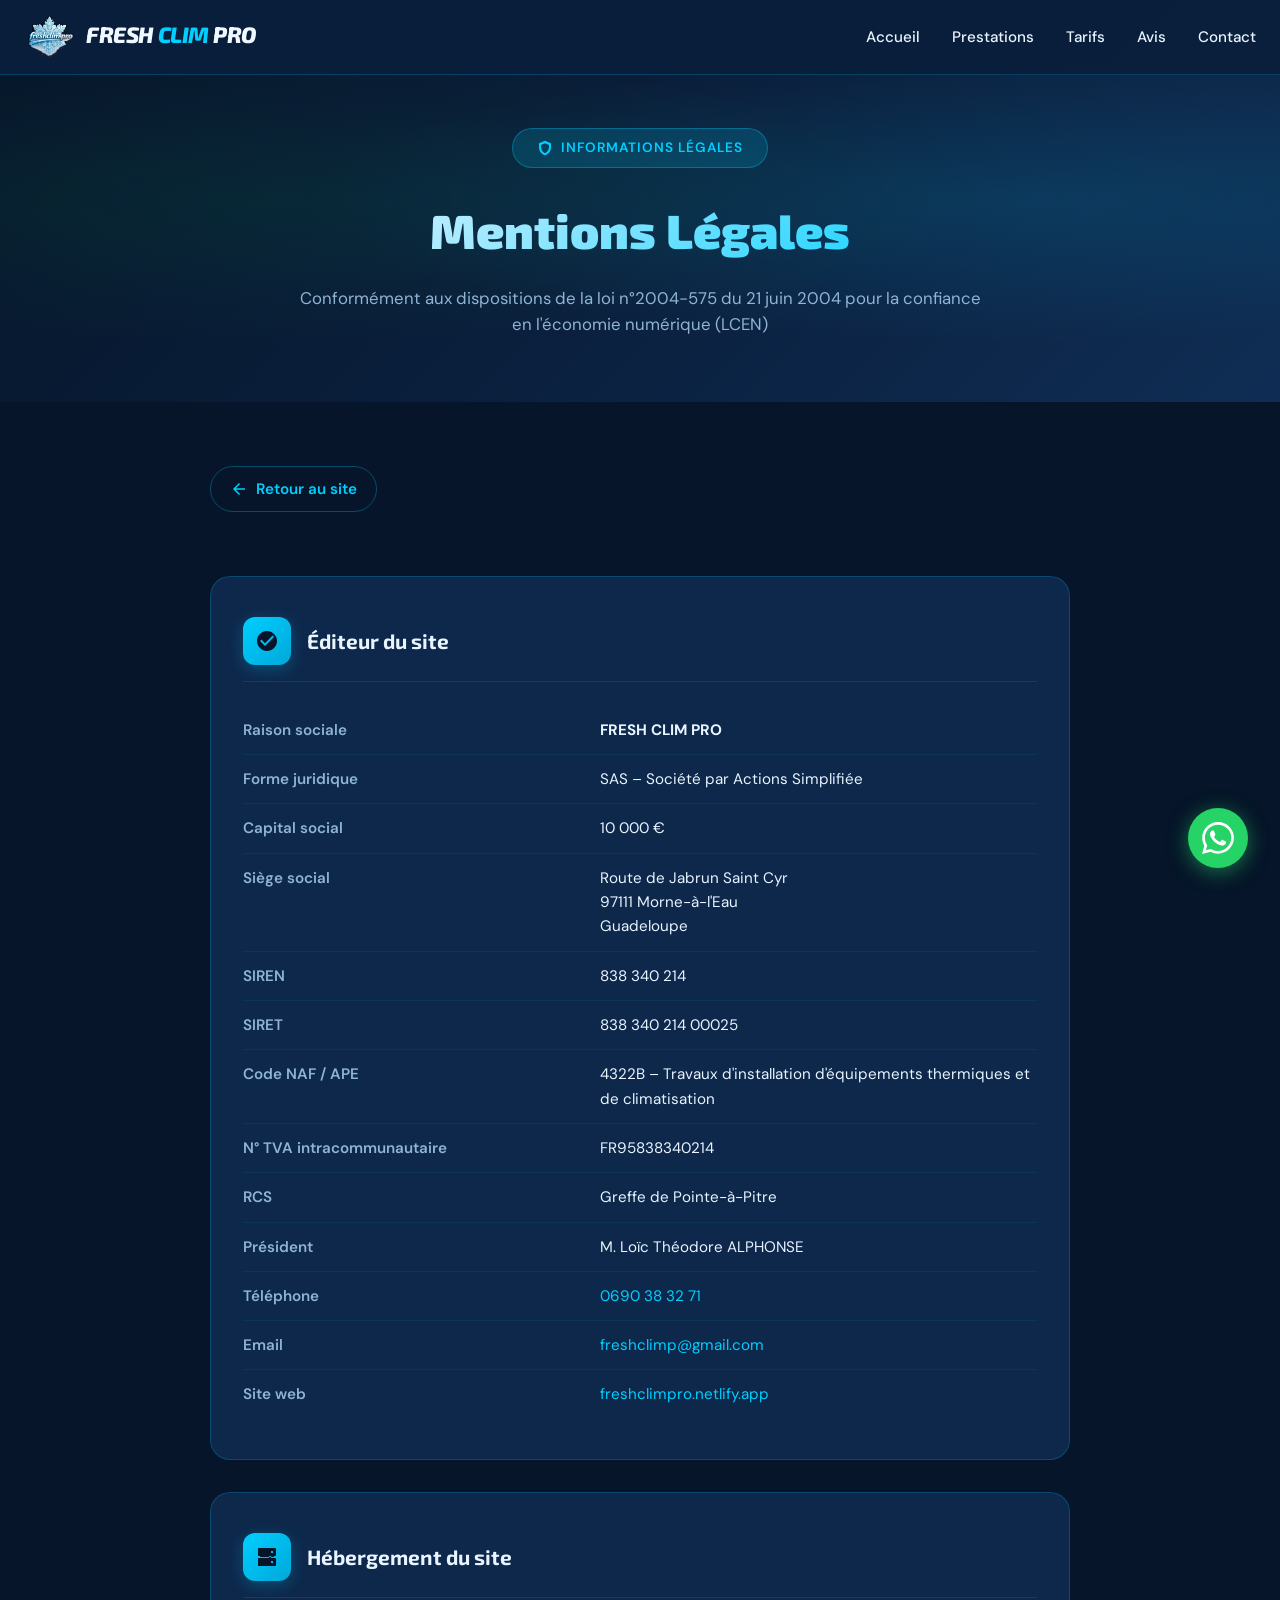
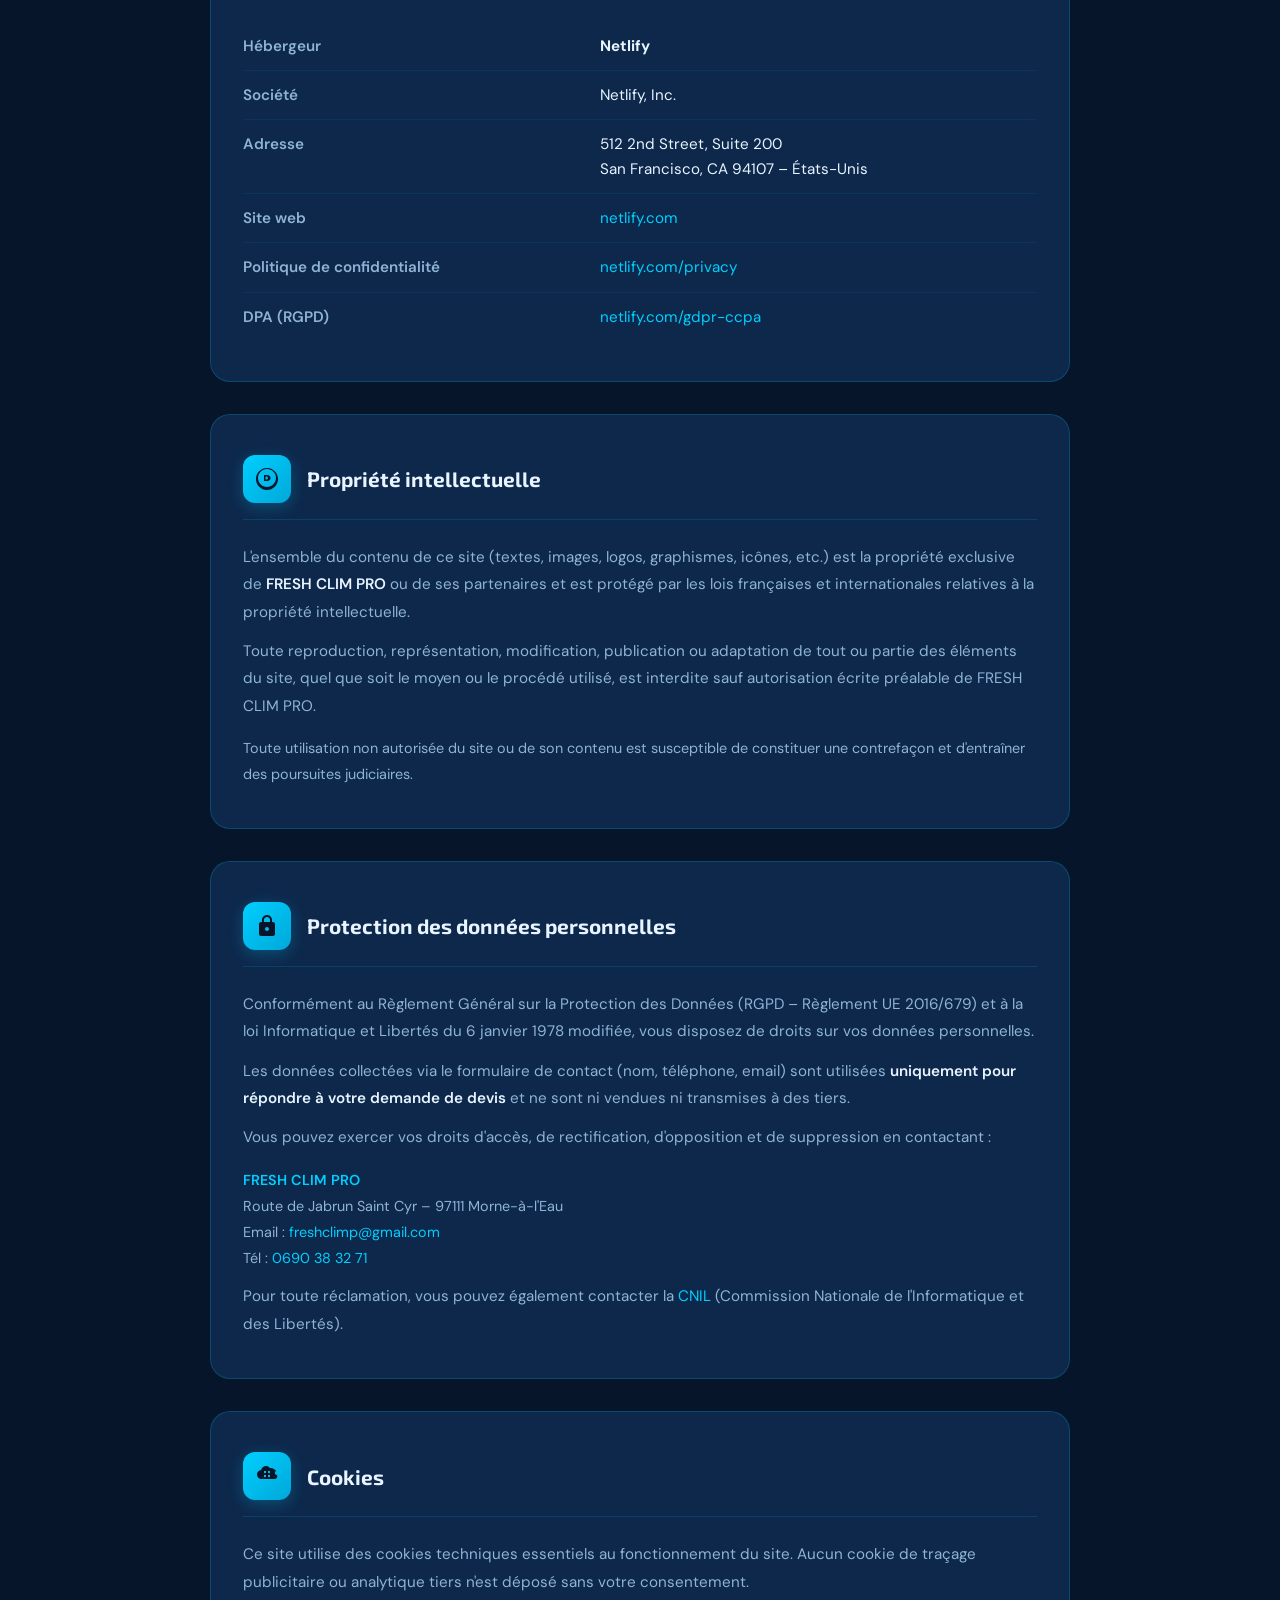
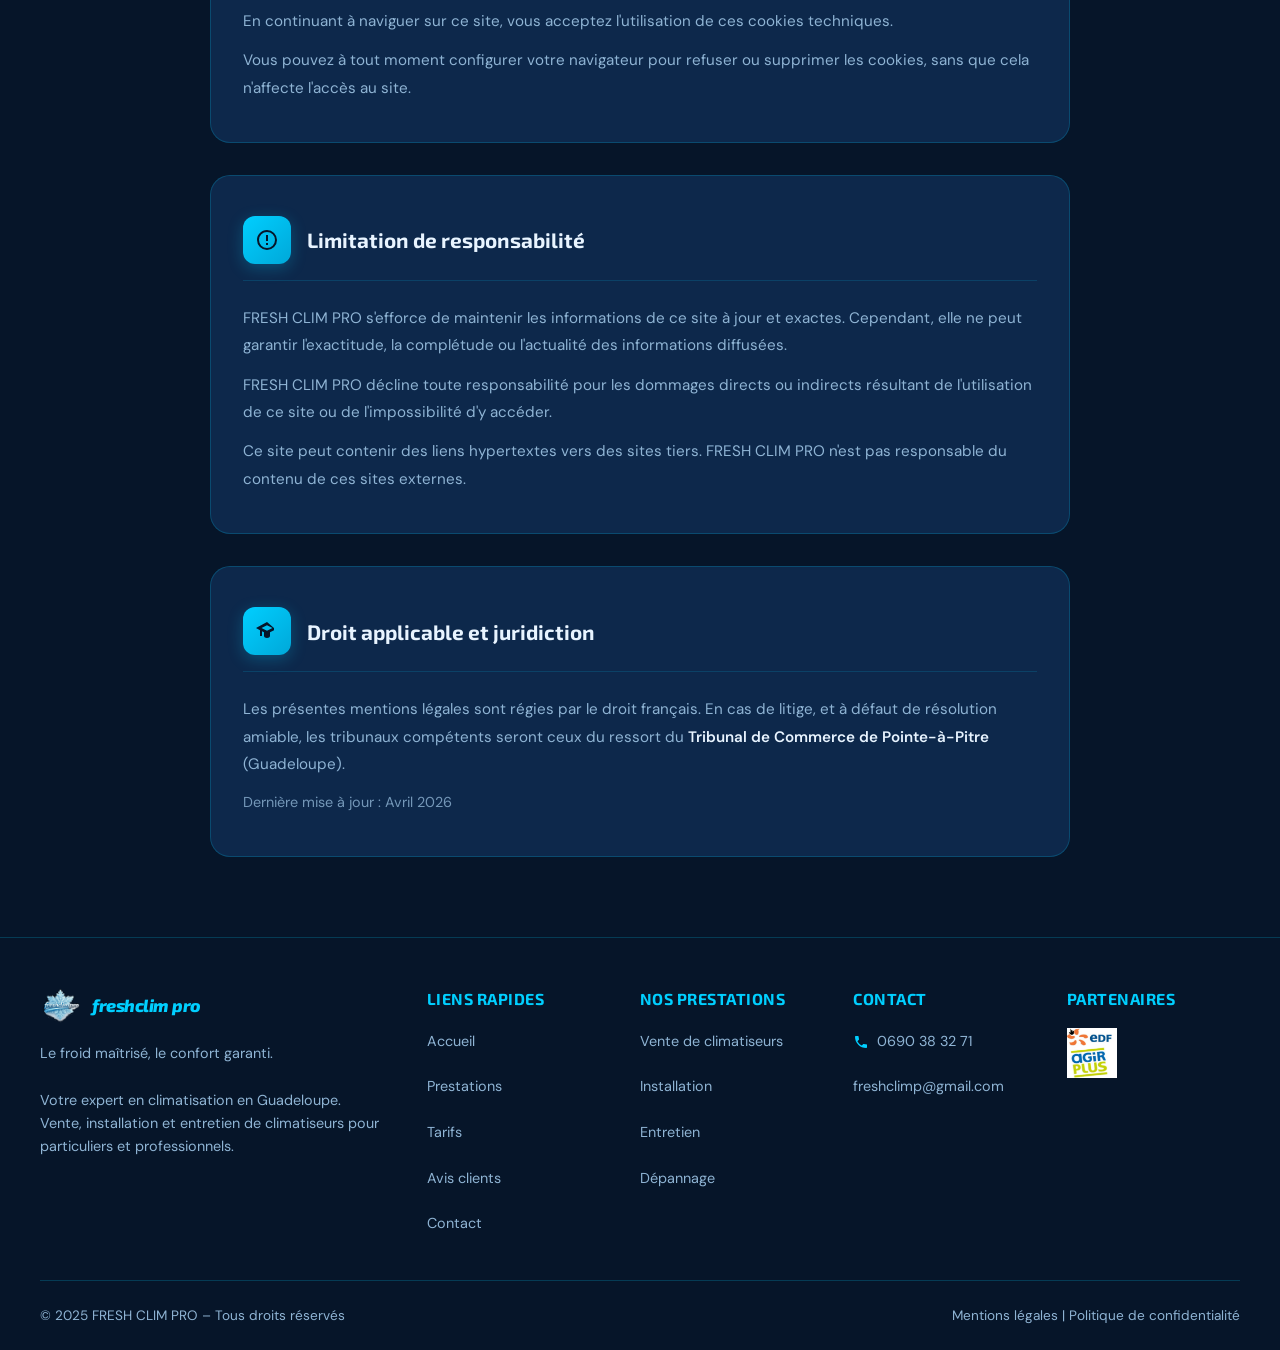
<file: mentions-legales.html>
<!DOCTYPE html>
<html lang="fr">

<head>
    <meta charset="UTF-8">
    <meta name="viewport" content="width=device-width, initial-scale=1.0">
    <title>Mentions Légales | FRESH CLIM PRO – Climatisation Guadeloupe</title>
    <meta name="description" content="Mentions légales de FRESH CLIM PRO, expert en climatisation en Guadeloupe. Informations légales, éditeur du site, hébergement et protection des données.">
    <meta name="robots" content="noindex, follow">

    <link rel="preconnect" href="https://fonts.googleapis.com">
    <link rel="preconnect" href="https://fonts.gstatic.com" crossorigin>
    <link href="https://fonts.googleapis.com/css2?family=Exo+2:wght@400;600;700;800;900&family=DM+Sans:wght@400;500;700&display=swap" rel="stylesheet">
     <link rel="stylesheet" href="style.css">
    <style>
        :root {
            --navy: #0a1f3c;
            --navy-dark: #061529;
            --navy-light: #0f2d54;
            --cyan: #00cfff;
            --cyan-dark: #00a8d9;
            --white-cool: #f0f8ff;
            --green-accent: #00c853;
            --green-dark: #00a844;
            --gold: #ffd700;
            --orange-accent: #ff6b35;
            --text-light: #e8f4ff;
            --text-muted: #8fb4d4;
            --card-bg: rgba(15, 45, 84, 0.8);
            --card-border: rgba(0, 207, 255, 0.2);
            --shadow: 0 8px 32px rgba(0, 0, 0, 0.3);
            --shadow-lg: 0 16px 48px rgba(0, 0, 0, 0.4);
        }

        * {
            margin: 0;
            padding: 0;
            box-sizing: border-box;
        }

        html {
            scroll-behavior: smooth;
        }

        body {
            font-family: 'DM Sans', sans-serif;
            background: var(--navy-dark);
            color: var(--text-light);
            overflow-x: hidden;
            line-height: 1.6;
        }

        h1, h2, h3, h4, h5, h6 {
            font-family: 'Exo 2', sans-serif;
        }

        /* Ice Particles */
        #ice-particles {
            position: fixed;
            top: 0; left: 0;
            width: 100%; height: 100%;
            pointer-events: none;
            z-index: 1;
            overflow: hidden;
        }

        .particle {
            position: absolute;
            background: radial-gradient(circle, rgba(0, 207, 255, 0.9) 0%, transparent 70%);
            border-radius: 50%;
            animation: float-up linear infinite;
            box-shadow: 0 0 6px rgba(0, 207, 255, 0.4);
        }

        @keyframes float-up {
            0%   { transform: translateY(100vh) scale(0); opacity: 0; }
            10%  { opacity: 1; }
            90%  { opacity: 0.5; }
            100% { transform: translateY(-100px) scale(1); opacity: 0; }
        }

        /* Header */
        .header {
            position: fixed;
            top: 0; left: 0; right: 0;
            z-index: 1000;
            background: rgba(10, 31, 60, 0.95);
            backdrop-filter: blur(10px);
            border-bottom: 1px solid var(--card-border);
            transition: all 0.3s ease;
        }

        .header.scrolled {
            box-shadow: var(--shadow);
        }

        .header-inner {
            max-width: 1280px;
            margin: 0 auto;
            padding: 0.75rem 1.5rem;
            display: flex;
            align-items: center;
            justify-content: space-between;
        }

        .logo-container {
            display: flex;
            align-items: center;
            gap: 0.75rem;
            text-decoration: none;
        }

        .logo-img {
            width: 50px; height: 50px;
            object-fit: contain;
            border-radius: 8px;
        }

        .logo-text { display: flex; flex-direction: column; }

        .logo-text .brand {
            font-family: 'Exo 2', sans-serif;
            font-size: 1.4rem;
            font-weight: 800;
            font-style: italic;
            color: var(--cyan);
            line-height: 1.1;
        }

        .logo-text .brand-white {
            font-family: 'Exo 2', sans-serif;
            font-size: 1.4rem;
            font-weight: 800;
            font-style: italic;
            color: var(--white-cool);
            line-height: 1.1;
        }

        .logo-text .tagline {
            font-size: 0.65rem;
            color: var(--text-muted);
            letter-spacing: 1px;
            text-transform: uppercase;
        }

        .nav-links {
            display: flex;
            align-items: center;
            gap: 2rem;
            list-style: none;
        }

        .nav-links a {
            color: var(--text-light);
            text-decoration: none;
            font-weight: 500;
            font-size: 0.95rem;
            transition: color 0.3s;
            position: relative;
        }

        .nav-links a::after {
            content: '';
            position: absolute;
            bottom: -4px; left: 0;
            width: 0; height: 2px;
            background: var(--cyan);
            transition: width 0.3s;
        }

        .nav-links a:hover { color: var(--cyan); }
        .nav-links a:hover::after { width: 100%; }

        .mobile-menu-btn {
            display: none;
            background: none;
            border: none;
            color: var(--text-light);
            font-size: 1.8rem;
            cursor: pointer;
            padding: 0.5rem;
        }

        /* Mobile Nav */
        .mobile-nav {
            display: none;
            position: fixed;
            top: 0; left: 0; right: 0; bottom: 0;
            background: rgba(6, 21, 41, 0.98);
            z-index: 999;
            flex-direction: column;
            align-items: center;
            justify-content: center;
            gap: 2rem;
        }

        .mobile-nav.active { display: flex; }

        .mobile-nav-close {
            position: absolute;
            top: 1.5rem; right: 1.5rem;
            background: none; border: none;
            color: var(--text-light);
            font-size: 2rem;
            cursor: pointer;
        }

        .mobile-nav a {
            color: var(--text-light);
            text-decoration: none;
            font-size: 1.5rem;
            font-weight: 700;
            font-family: 'Exo 2', sans-serif;
            transition: color 0.3s;
        }

        .mobile-nav a:hover { color: var(--cyan); }

        /* Page Hero */
        .page-hero {
            position: relative;
            padding: 8rem 1.5rem 4rem;
            background: linear-gradient(135deg, var(--navy-dark) 0%, var(--navy) 50%, var(--navy-light) 100%);
            text-align: center;
            z-index: 2;
        }

        .page-hero::before {
            content: '';
            position: absolute;
            top: 0; left: 0; right: 0; bottom: 0;
            background:
                radial-gradient(ellipse at 20% 50%, rgba(0, 200, 83, 0.08) 0%, transparent 50%),
                radial-gradient(ellipse at 80% 50%, rgba(0, 207, 255, 0.12) 0%, transparent 50%);
            z-index: 1;
        }

        .page-hero-content {
            position: relative;
            z-index: 2;
            max-width: 700px;
            margin: 0 auto;
        }

        .page-badge {
            display: inline-flex;
            align-items: center;
            gap: 0.5rem;
            background: rgba(0, 207, 255, 0.15);
            border: 1px solid rgba(0, 207, 255, 0.3);
            color: var(--cyan);
            padding: 0.5rem 1.5rem;
            border-radius: 25px;
            font-weight: 600;
            font-size: 0.85rem;
            margin-bottom: 1.5rem;
            text-transform: uppercase;
            letter-spacing: 1px;
        }

        .page-hero h1 {
            font-size: clamp(2rem, 5vw, 3rem);
            font-weight: 900;
            margin-bottom: 1rem;
            background: linear-gradient(135deg, var(--text-light), var(--cyan));
            -webkit-background-clip: text;
            -webkit-text-fill-color: transparent;
            background-clip: text;
        }

        .page-hero p {
            color: var(--text-muted);
            font-size: 1.05rem;
        }

        .highlight-box {
            /* background: rgba(0, 207, 255, 0.06);
            border: 1px solid rgba(0, 207, 255, 0.2);
            border-radius: 10px; 
            padding: 1rem 1.25rem;*/
            margin-top: 1rem;
            font-size: 0.9rem;
            color: var(--text-muted);
            word-break: break-word;
            overflow-wrap: break-word;
        }

        .highlight-box strong {
            color: var(--cyan);
        }

        .back-btn {
            display: inline-flex;
            align-items: center;
            gap: 0.5rem;
            color: var(--cyan);
            text-decoration: none;
            font-weight: 600;
            font-size: 0.95rem;
            padding: 0.6rem 1.2rem;
            border: 1px solid rgba(0, 207, 255, 0.3);
            border-radius: 25px;
            transition: all 0.3s;
            margin-bottom: 2rem;
            align-self: flex-start;
        }

        .back-btn:hover {
            background: rgba(0, 207, 255, 0.1);
            border-color: var(--cyan);
        }

        .back-btn svg {
            width: 18px; height: 18px;
            fill: currentColor;
        }

        /* Footer */
        .footer {
            background: var(--navy-dark);
            border-top: 1px solid var(--card-border);
            padding: 3rem 1.5rem 1.5rem;
            position: relative;
            z-index: 2;
        }

        .footer-grid {
            max-width: 1200px;
            margin: 0 auto;
            display: grid;
            grid-template-columns: 2fr 1fr 1fr 1fr 1fr;
            gap: 2.5rem;
            margin-bottom: 2rem;
        }

        .footer-brand p {
            color: var(--text-muted);
            font-size: 0.9rem;
            margin-top: 1rem;
            line-height: 1.6;
        }

        .footer h4 {
            color: var(--cyan);
            font-size: 1rem;
            font-weight: 700;
            margin-bottom: 1rem;
            text-transform: uppercase;
            letter-spacing: 0.5px;
        }

        .footer-links {
            list-style: none;
            display: flex;
            flex-direction: column;
            gap: 0.5rem;
        }

        .footer-links a {
            color: var(--text-muted);
            text-decoration: none;
            font-size: 0.9rem;
            transition: color 0.3s;
        }

        .footer-links a:hover { color: var(--cyan); }

        .footer-bottom {
            max-width: 1200px;
            margin: 0 auto;
            padding-top: 1.5rem;
            border-top: 1px solid var(--card-border);
            display: flex;
            justify-content: space-between;
            align-items: center;
            flex-wrap: wrap;
            gap: 1rem;
            font-size: 0.85rem;
            color: var(--text-muted);
        }

        .footer-bottom a {
            color: var(--text-muted);
            text-decoration: none;
            transition: color 0.3s;
        }

        .footer-bottom a:hover { color: var(--cyan); }

        /* WhatsApp Floating */
        .whatsapp-float {
            position: fixed;
            bottom: 2rem; right: 2rem;
            width: 60px; height: 60px;
            background: #25D366;
            border-radius: 50%;
            display: flex;
            align-items: center;
            justify-content: center;
            box-shadow: 0 4px 20px rgba(37, 211, 102, 0.5);
            z-index: 999;
            transition: all 0.3s;
        }

        .whatsapp-float:hover {
            transform: scale(1.1);
            box-shadow: 0 6px 30px rgba(37, 211, 102, 0.6);
        }

        .whatsapp-float svg {
            width: 32px; height: 32px;
            fill: white;
        }

        /* Responsive */
        @media (max-width: 768px) {
            .nav-links { display: none; }
            .mobile-menu-btn { display: block; }

            .footer-grid {
                grid-template-columns: 1fr 1fr;
            }

            .legal-card {
                padding: 1.75rem 1.25rem;
            }

            .legal-table td:first-child {
                width: 40%;
                font-size: 0.88rem;
            }

            .legal-table td {
                font-size: 0.88rem;
            }

            .footer-bottom {
                flex-direction: column;
                text-align: center;
            }
        }

        @media (max-width: 480px) {
            .footer-grid {
                grid-template-columns: 1fr;
            }

            .legal-card {
                padding: 1.5rem 1rem;
            }

            .legal-card-header {
                flex-direction: column;
                align-items: flex-start;
                gap: 0.75rem;
            }

            .legal-table td {
                font-size: 0.82rem;
                padding: 0.6rem 0;
            }

            .legal-table td:first-child {
                width: 42%;
                font-size: 0.82rem;
            }
        }
    </style>
</head>

<body>

    <!-- Ice Particles -->
    <div id="ice-particles"></div>

    <!-- Header -->
    <header class="header" id="header">
        <div class="header-inner">
            <a href="index.html" class="logo-container">
                <img src="images/logo_sans_fond.png" alt="FRESH CLIM PRO Logo" class="logo-img">
                <div class="logo-text">
                    <span>
                        <span class="brand-white">FRESH</span>
                        <span class="brand">CLIM </span>
                        <span class="brand-white">PRO</span>
                    </span>
                    
                </div>
            </a>

            <nav>
                <ul class="nav-links">
                    <li><a href="index.html#accueil">Accueil</a></li>
                    <li><a href="index.html#prestations">Prestations</a></li>
                    <li><a href="index.html#tarifs">Tarifs</a></li>
                    <li><a href="index.html#avis">Avis</a></li>
                    <li><a href="index.html#contact">Contact</a></li>
                </ul>
            </nav>

            <button class="mobile-menu-btn" id="mobileMenuBtn" aria-label="Menu">☰</button>
        </div>
    </header>

    <!-- Mobile Nav -->
    <div class="mobile-nav" id="mobileNav">
        <button class="mobile-nav-close" id="mobileNavClose">✕</button>
        <a href="index.html#accueil">Accueil</a>
        <a href="index.html#prestations">Prestations</a>
        <a href="index.html#tarifs">Tarifs</a>
        <a href="index.html#avis">Avis</a>
        <a href="index.html#contact">Contact</a>
    </div>

    <!-- Page Hero -->
    <section class="page-hero">
        <div class="page-hero-content">
            <div class="page-badge">
                <svg viewBox="0 0 24 24" style="width:16px;height:16px;fill:currentColor"><path d="M12 1L3 5v6c0 5.55 3.84 10.74 9 12 5.16-1.26 9-6.45 9-12V5l-9-4zm0 4l6 2.67V11c0 3.83-2.6 7.43-6 8.93C8.6 18.43 6 14.83 6 11V7.67L12 5z"/></svg>
                Informations légales
            </div>
            <h1>Mentions Légales</h1>
            <p>Conformément aux dispositions de la loi n°2004-575 du 21 juin 2004 pour la confiance en l'économie numérique (LCEN)</p>
        </div>
    </section>

    <!-- Legal Content -->
    <main class="legal-content">
        <div class="legal-container">

            <a href="index.html" class="back-btn">
                <svg viewBox="0 0 24 24"><path d="M20 11H7.83l5.59-5.59L12 4l-8 8 8 8 1.41-1.41L7.83 13H20v-2z"/></svg>
                Retour au site
            </a>

            <!-- Éditeur du site -->
            <div class="legal-card">
                <div class="legal-card-header">
                    <div class="legal-card-icon">
                        <svg viewBox="0 0 24 24"><path d="M12 2C6.48 2 2 6.48 2 12s4.48 10 10 10 10-4.48 10-10S17.52 2 12 2zm-2 15l-5-5 1.41-1.41L10 14.17l7.59-7.59L19 8l-9 9z"/></svg>
                    </div>
                    <h2>Éditeur du site</h2>
                </div>
                <table class="legal-table">
                    <tr>
                        <td>Raison sociale</td>
                        <td><strong>FRESH CLIM PRO</strong></td>
                    </tr>
                    <tr>
                        <td>Forme juridique</td>
                        <td>SAS – Société par Actions Simplifiée</td>
                    </tr>
                    <tr>
                        <td>Capital social</td>
                        <td>10 000 €</td>
                    </tr>
                    <tr>
                        <td>Siège social</td>
                        <td>Route de Jabrun Saint Cyr<br>97111 Morne-à-l'Eau<br>Guadeloupe</td>
                    </tr>
                    <tr>
                        <td>SIREN</td>
                        <td>838 340 214</td>
                    </tr>
                    <tr>
                        <td>SIRET</td>
                        <td>838 340 214 00025</td>
                    </tr>
                    <tr>
                        <td>Code NAF / APE</td>
                        <td>4322B – Travaux d'installation d'équipements thermiques et de climatisation</td>
                    </tr>
                    <tr>
                        <td>N° TVA intracommunautaire</td>
                        <td>FR95838340214</td>
                    </tr>
                    <tr>
                        <td>RCS</td>
                        <td>Greffe de Pointe-à-Pitre</td>
                    </tr>
                    <tr>
                        <td>Président</td>
                        <td>M. Loïc Théodore ALPHONSE</td>
                    </tr>
                    <tr>
                        <td>Téléphone</td>
                        <td><a href="tel:0690383271">0690 38 32 71</a></td>
                    </tr>
                    <tr>
                        <td>Email</td>
                        <td><a href="mailto:freshclimp@gmail.com">freshclimp@gmail.com</a></td>
                    </tr>
                    <tr>
                        <td>Site web</td>
                        <td><a href="https://freshclimpro.netlify.app/" target="_blank" rel="noopener">freshclimpro.netlify.app</a></td>
                    </tr>
                </table>
            </div>

            <!-- Hébergement -->
            <div class="legal-card">
                <div class="legal-card-header">
                    <div class="legal-card-icon">
                        <svg viewBox="0 0 24 24"><path d="M20 13H4c-.55 0-1 .45-1 1v6c0 .55.45 1 1 1h16c.55 0 1-.45 1-1v-6c0-.55-.45-1-1-1zm-2 5h-2v-2h2v2zm0-8H6c-.55 0-1 .45-1 1v.01c0 .55.45.99 1 .99h12c.55 0 1-.44 1-.99V10c0-.55-.45-1-1-1zm-2 3h-2v-2h2v2zM20 3H4c-.55 0-1 .45-1 1v6c0 .55.45 1 1 1h16c.55 0 1-.45 1-1V4c0-.55-.45-1-1-1zm-2 5h-2V6h2v2z"/></svg>
                    </div>
                    <h2>Hébergement du site</h2>
                </div>
                <table class="legal-table">
                    <tr>
                        <td>Hébergeur</td>
                        <td><strong>Netlify</strong></td>
                    </tr>
                    <tr>
                        <td>Société</td>
                        <td>Netlify, Inc.</td>
                    </tr>
                    <tr>
                        <td>Adresse</td>
                        <td>512 2nd Street, Suite 200<br>San Francisco, CA 94107 – États-Unis</td>
                    </tr>
                    <tr>
                        <td>Site web</td>
                        <td><a href="https://www.netlify.com" target="_blank" rel="noopener noreferrer">netlify.com</a></td>
                    </tr>
                     <tr>
                        <td>Politique de confidentialité</td>
                        <td><a href="https://www.netlify.com/privacy/" target="_blank" rel="noopener noreferrer">netlify.com/privacy</a></td>
                    </tr>
                    <tr>
                        <td>DPA (RGPD)</td>
                        <td><a href="https://www.netlify.com/gdpr-ccpa" target="_blank" rel="noopener noreferrer">netlify.com/gdpr-ccpa</a></td>
                    </tr>
                </table>
            </div>

            <!-- Propriété intellectuelle -->
            <div class="legal-card">
                <div class="legal-card-header">
                    <div class="legal-card-icon">
                        <svg viewBox="0 0 24 24"><path d="M12 1C5.92 1 1 5.92 1 12s4.92 11 11 11 11-4.92 11-11S18.08 1 12 1zm0 19c-4.97 0-9-4.03-9-9s4.03-9 9-9 9 4.03 9 9-4.03 9-9 9zm-.5-6H9V8h3.5c1.66 0 3 1.34 3 3s-1.34 3-3 3zm0-4.5h-1v3h1c.83 0 1.5-.67 1.5-1.5S12.33 9.5 11.5 9.5z"/></svg>
                    </div>
                    <h2>Propriété intellectuelle</h2>
                </div>
                <div class="legal-text">
                    <p>L'ensemble du contenu de ce site (textes, images, logos, graphismes, icônes, etc.) est la propriété exclusive de <strong>FRESH CLIM PRO</strong> ou de ses partenaires et est protégé par les lois françaises et internationales relatives à la propriété intellectuelle.</p>
                    <p>Toute reproduction, représentation, modification, publication ou adaptation de tout ou partie des éléments du site, quel que soit le moyen ou le procédé utilisé, est interdite sauf autorisation écrite préalable de FRESH CLIM PRO.</p>
                    <div class="highlight-box">
                     Toute utilisation non autorisée du site ou de son contenu est susceptible de constituer une contrefaçon et d'entraîner des poursuites judiciaires.
                    </div>
                </div>
            </div>

            <!-- Protection des données -->
            <div class="legal-card">
                <div class="legal-card-header">
                    <div class="legal-card-icon">
                        <svg viewBox="0 0 24 24"><path d="M18 8h-1V6c0-2.76-2.24-5-5-5S7 3.24 7 6v2H6c-1.1 0-2 .9-2 2v10c0 1.1.9 2 2 2h12c1.1 0 2-.9 2-2V10c0-1.1-.9-2-2-2zm-6 9c-1.1 0-2-.9-2-2s.9-2 2-2 2 .9 2 2-.9 2-2 2zm3.1-9H8.9V6c0-1.71 1.39-3.1 3.1-3.1 1.71 0 3.1 1.39 3.1 3.1v2z"/></svg>
                    </div>
                    <h2>Protection des données personnelles</h2>
                </div>
                <div class="legal-text">
                    <p>Conformément au Règlement Général sur la Protection des Données (RGPD – Règlement UE 2016/679) et à la loi Informatique et Libertés du 6 janvier 1978 modifiée, vous disposez de droits sur vos données personnelles.</p>
                    <p>Les données collectées via le formulaire de contact (nom, téléphone, email) sont utilisées <strong>uniquement pour répondre à votre demande de devis</strong> et ne sont ni vendues ni transmises à des tiers.</p>
                    <p>Vous pouvez exercer vos droits d'accès, de rectification, d'opposition et de suppression en contactant :</p>
                    <div class="highlight-box">
                        <strong>FRESH CLIM PRO</strong><br>
                        Route de Jabrun Saint Cyr – 97111 Morne-à-l'Eau<br>
                        Email : <a href="mailto:freshclimp@gmail.com">freshclimp@gmail.com</a><br>
                        <!-- Email : <a href="/cdn-cgi/l/email-protection#b9dad6d7cdd8dacdf9dfcbdccad1dad5d0d4c9cbd697dfcb"><span class="__cf_email__" data-cfemail="781b17160c191b0c381e0a1d0b101b141115080a17561e0a">[email&#160;protected]</span></a><br> -->
                        Tél : <a href="tel:0690383271">0690 38 32 71</a>
                    </div>
                    <p style="margin-top: 0.75rem;">Pour toute réclamation, vous pouvez également contacter la <a href="https://www.cnil.fr" target="_blank" rel="noopener">CNIL</a> (Commission Nationale de l'Informatique et des Libertés).</p>
                </div>
            </div>

            <!-- Cookies -->
            <div class="legal-card">
                <div class="legal-card-header">
                    <div class="legal-card-icon">
                        <svg viewBox="0 0 24 24"><path d="M21.95 10.99c-1.06.08-2.04-.69-2.04-1.99 0-1 .45-1.73 1.1-2.18C19.71 5.45 17.93 4 16 4c-.34 0-.67.05-.99.13C14.02 2.83 12.59 2 11 2 8.59 2 6.6 3.74 6.1 6.04 3.77 6.31 2 8.29 2 10.5 2 12.99 4.01 15 6.5 15h13c2.07 0 3.5-1.76 2.45-4.01zM11 13H9v-2h2v2zm0-4H9V7h2v2zm4 4h-2v-2h2v2zm0-4h-2V7h2v2z"/></svg>
                    </div>
                    <h2>Cookies</h2>
                </div>
                <div class="legal-text">
                    <p>Ce site utilise des cookies techniques essentiels au fonctionnement du site. Aucun cookie de traçage publicitaire ou analytique tiers n'est déposé sans votre consentement.</p>
                    <p>En continuant à naviguer sur ce site, vous acceptez l'utilisation de ces cookies techniques.</p>
                    <p>Vous pouvez à tout moment configurer votre navigateur pour refuser ou supprimer les cookies, sans que cela n'affecte l'accès au site.</p>
                </div>
            </div>

            <!-- Responsabilité -->
            <div class="legal-card">
                <div class="legal-card-header">
                    <div class="legal-card-icon">
                        <svg viewBox="0 0 24 24"><path d="M11 15h2v2h-2v-2zm0-8h2v6h-2V7zm1-5C6.47 2 2 6.5 2 12a10 10 0 0 0 10 10 10 10 0 0 0 10-10A10 10 0 0 0 12 2zm0 18a8 8 0 0 1-8-8 8 8 0 0 1 8-8 8 8 0 0 1 8 8 8 8 0 0 1-8 8z"/></svg>
                    </div>
                    <h2>Limitation de responsabilité</h2>
                </div>
                <div class="legal-text">
                    <p>FRESH CLIM PRO s'efforce de maintenir les informations de ce site à jour et exactes. Cependant, elle ne peut garantir l'exactitude, la complétude ou l'actualité des informations diffusées.</p>
                    <p>FRESH CLIM PRO décline toute responsabilité pour les dommages directs ou indirects résultant de l'utilisation de ce site ou de l'impossibilité d'y accéder.</p>
                    <p>Ce site peut contenir des liens hypertextes vers des sites tiers. FRESH CLIM PRO n'est pas responsable du contenu de ces sites externes.</p>
                </div>
            </div>

            <!-- Droit applicable -->
            <div class="legal-card">
                <div class="legal-card-header">
                    <div class="legal-card-icon">
                        <svg viewBox="0 0 24 24"><path d="M12 3L1 9l4 2.18V17h2v-4.82L9 13.36V17c0 1.1 1.34 2 3 2s3-.9 3-2v-3.64l4-2.18V9L12 3zm5.5 6L12 11.72 6.5 9 12 6.28 17.5 9z"/></svg>
                    </div>
                    <h2>Droit applicable et juridiction</h2>
                </div>
                <div class="legal-text">
                    <p>Les présentes mentions légales sont régies par le droit français. En cas de litige, et à défaut de résolution amiable, les tribunaux compétents seront ceux du ressort du <strong>Tribunal de Commerce de Pointe-à-Pitre</strong> (Guadeloupe).</p>
                    <p style="margin-top: 0.75rem; font-size: 0.9rem; opacity: 0.8;">Dernière mise à jour : Avril 2026</p>
                </div>
            </div>

        </div>
    </main>

    <!-- Footer -->
    <footer class="footer">
        <div class="footer-grid">
            <div class="footer-brand">
                <div class="logo-container" style="text-decoration:none">
                    <img src="images/logo_sans_fond.png" alt="FRESH CLIM PRO Logo" class="logo-img" style="width: 40px; height: 40px;">
                    <div class="logo-text">
                        <span class="brand" style="font-size: 1.1rem;">freshclim pro</span>
                    </div>
                </div>
                <p>Le froid maîtrisé, le confort garanti.</p>
                <p>Votre expert en climatisation en Guadeloupe. Vente, installation et entretien de climatiseurs pour particuliers et professionnels.</p>
            </div>
            <div>
                <h4>Liens rapides</h4>
                <ul class="footer-links">
                    <li><a href="index.html#accueil">Accueil</a></li>
                    <li><a href="index.html#prestations">Prestations</a></li>
                    <li><a href="index.html#tarifs">Tarifs</a></li>
                    <li><a href="index.html#avis">Avis clients</a></li>
                    <li><a href="index.html#contact">Contact</a></li>
                </ul>
            </div>
            <div>
                <h4>Nos prestations</h4>
                <ul class="footer-links">
                    <li><a href="index.html#prestations">Vente de climatiseurs</a></li>
                    <li><a href="index.html#prestations">Installation</a></li>
                    <li><a href="index.html#prestations">Entretien</a></li>
                    <li><a href="index.html#prestations">Dépannage</a></li>
                </ul>
            </div>
            <div>
                <h4>Contact</h4>
                <ul class="footer-links">
                    <li>
                        <svg style="width: 16px; height: 16px; fill: var(--cyan); vertical-align: middle; margin-right: 4px;" viewBox="0 0 24 24" xmlns="http://www.w3.org/2000/svg">
                            <path d="M6.62 10.79c1.44 2.83 3.76 5.14 6.59 6.59l2.2-2.2c.27-.27.67-.36 1.02-.24 1.12.37 2.33.57 3.57.57.55 0 1 .45 1 1V20c0 .55-.45 1-1 1-9.39 0-17-7.61-17-17 0-.55.45-1 1-1h3.5c.55 0 1 .45 1 1 0 1.25.2 2.45.57 3.57.11.35.03.74-.25 1.02l-2.2 2.2z"/>
                        </svg>
                        <a href="tel:0690383271">0690 38 32 71</a>
                    </li>
                    <li><a href="mailto:freshclimp@gmail.com">freshclimp@gmail.com</a></li>
                    <!-- <li><a href="/cdn-cgi/l/email-protection#82e1edecf6e3e1f6c2e4f0e7f1eae1eeebeff2f0edace4f0">✉️ <span class="__cf_email__" data-cfemail="e98a86879d888a9da98f9b8c9a818a858084999b86c78f9b">[email&#160;protected]</span></a></li> -->
                    <!-- <li style="color: var(--text-muted); font-size: 0.85rem; margin-top: 0.5rem;">Route de Jabrun Saint Cyr<br>97111 Morne-à-l'Eau</li> -->

                </ul>
            </div>
            <div>
                <h4>Partenaires</h4>
                <img src="images/partenaire.png" alt="partenaire" width="50" height="50" class="partenaires">
            </div>
        </div>
        <div class="footer-bottom">
            <span>© 2025 FRESH CLIM PRO – Tous droits réservés</span>
            <span>
                <a href="mentions-legales.html">Mentions légales</a> |
                <a href="#">Politique de confidentialité</a>
            </span>
        </div>
    </footer>

    <!-- WhatsApp -->
    <a href="https://wa.me/590690383271?text=Bonjour%2C%20je%20souhaite%20avoir%20un%20devis" target="_blank" rel="noopener noreferrer" class="whatsapp-float" aria-label="Contactez-nous sur WhatsApp">
        <svg viewBox="0 0 24 24" xmlns="http://www.w3.org/2000/svg">
            <path d="M17.472 14.382c-.297-.149-1.758-.867-2.03-.967-.273-.099-.471-.148-.67.15-.197.297-.767.966-.94 1.164-.173.199-.347.223-.644.075-.297-.15-1.255-.463-2.39-1.475-.883-.788-1.48-1.761-1.653-2.059-.173-.297-.018-.458.13-.606.134-.133.298-.347.446-.52.149-.174.198-.298.298-.497.099-.198.05-.371-.025-.52-.075-.149-.669-1.612-.916-2.207-.242-.579-.487-.5-.669-.51-.173-.008-.371-.01-.57-.01-.198 0-.52.074-.792.372-.272.297-1.04 1.016-1.04 2.479 0 1.462 1.065 2.875 1.213 3.074.149.198 2.096 3.2 5.077 4.487.709.306 1.262.489 1.694.625.712.227 1.36.195 1.871.118.571-.085 1.758-.719 2.006-1.413.248-.694.248-1.289.173-1.413-.074-.124-.272-.198-.57-.347m-5.421 7.403h-.004a9.87 9.87 0 01-5.031-1.378l-.361-.214-3.741.982.998-3.648-.235-.374a9.86 9.86 0 01-1.51-5.26c.001-5.45 4.436-9.884 9.888-9.884 2.64 0 5.122 1.03 6.988 2.898a9.825 9.825 0 012.893 6.994c-.003 5.45-4.437 9.884-9.885 9.884m8.413-18.297A11.815 11.815 0 0012.05 0C5.495 0 .16 5.335.157 11.892c0 2.096.547 4.142 1.588 5.945L.057 24l6.305-1.654a11.882 11.882 0 005.683 1.448h.005c6.554 0 11.89-5.335 11.893-11.893a11.821 11.821 0 00-3.48-8.413z"/>
        </svg>
    </a>

    <!-- <script data-cfasync="false" src="/cdn-cgi/scripts/5c5dd728/cloudflare-static/email-decode.min.js"></script> -->
    <script>
        // Ice Particles
        function createParticles() {
            const container = document.getElementById('ice-particles');
            for (let i = 0; i < 50; i++) {
                const p = document.createElement('div');
                p.classList.add('particle');
                const size = Math.random() * 8 + 3;
                p.style.width = `${size}px`;
                p.style.height = `${size}px`;
                p.style.left = `${Math.random() * 100}%`;
                p.style.animationDuration = `${Math.random() * 17 + 18}s`;
                p.style.animationDelay = `${Math.random() * 20}s`;
                container.appendChild(p);
            }
        }

        // Header scroll
        window.addEventListener('scroll', () => {
            const header = document.getElementById('header');
            header.classList.toggle('scrolled', window.scrollY > 50);
        });

        // Mobile menu
        const menuBtn = document.getElementById('mobileMenuBtn');
        const mobileNav = document.getElementById('mobileNav');
        const closeBtn = document.getElementById('mobileNavClose');

        menuBtn.addEventListener('click', () => {
            mobileNav.classList.add('active');
            document.body.style.overflow='';});

        
        mobileNav.querySelectorAll('a').forEach(link => {
            link.addEventListener('click', () => {
                mobileNav.classList.remove('active');
                document.body.style.overflow = '';
            });
        });
    </script>
</body>
</html>
</file>
<file: style.css>
:root {
    --navy: #0a1f3c;
    --navy-dark: #061529;
    --navy-light: #0f2d54;
    --cyan: #00cfff;
    --cyan-dark: #00a8d9;
    --white-cool: #f0f8ff;
    --green-accent: #00c853;
    --green-dark: #00a844;
    --gold: #ffd700;
    --orange-accent: #ff6b35;
    --text-light: #e8f4ff;
    --text-muted: #a8c8e8;
    --card-bg: rgba(15, 45, 84, 0.8);
    --card-border: rgba(0, 207, 255, 0.2);
    --shadow: 0 8px 32px rgba(0, 0, 0, 0.3);
    --shadow-lg: 0 16px 48px rgba(0, 0, 0, 0.4);
}

* {
    margin: 0;
    padding: 0;
    box-sizing: border-box;
}

html {
    scroll-behavior: smooth;
}

body {
    font-family: 'DM Sans', sans-serif;
    background: var(--navy-dark);
    color: var(--text-light);
    overflow-x: hidden;
    line-height: 1.6;
}

h1,
h2,
h3,
h4,
h5,
h6 {
    font-family: 'Exo 2', sans-serif;
}

/* Ice Particles Animation */
#ice-particles {
    position: fixed;
    top: 0;
    left: 0;
    width: 100%;
    height: 100%;
    pointer-events: none;
    z-index: 1;
    overflow: hidden;
}

.particle {
    position: absolute;
    background: radial-gradient(circle, rgba(0, 207, 255, 0.9) 0%, transparent 70%);
    border-radius: 50%;
    animation: float-up linear infinite;
    box-shadow: 0 0 6px rgba(0, 207, 255, 0.4);
}

@keyframes float-up {
    0% {
        transform: translateY(100vh) scale(0);
        opacity: 0;
    }

    10% {
        opacity: 1;
    }

    90% {
        opacity: 0.5;
    }

    100% {
        transform: translateY(-100px) scale(1);
        opacity: 0;
    }
}

/* Header */
.header {
    position: fixed;
    top: 0;
    left: 0;
    right: 0;
    z-index: 1000;
    background: rgba(10, 31, 60, 0.95);
    backdrop-filter: blur(10px);
    border-bottom: 1px solid var(--card-border);
    transition: all 0.3s ease;
}

.header.scrolled {
    box-shadow: var(--shadow);
}

.header-inner {
    max-width: 1280px;
    margin: 0 auto;
    padding: 0.75rem 1.5rem;
    display: flex;
    align-items: center;
    justify-content: space-between;
}

.logo-container {
    display: flex;
    align-items: center;
    gap: 0.75rem;
    text-decoration: none;
    color: inherit;
    cursor: pointer;
    transition: opacity 0.3s;
    text-decoration: none;
}

.logo-container:hover {
    opacity: 0.85;
}

.logo-img {
    width: 50px;
    height: 50px;
    object-fit: contain;
    border-radius: 8px;
}

.logo-text {
    display: flex;
    flex-direction: column;
}

.logo-text .brand {
    font-family: 'DM Sans', sans-serif;
    font-size: 1.4rem;
    font-weight: 700;
    color: var(--cyan);
    line-height: 1.1;
    letter-spacing: -0.5px;
}

.logo-text .brand-white {
    font-family: 'DM Sans', sans-serif;
    font-size: 1.4rem;
    font-weight: 700;
    color: var(--white-cool);
    line-height: 1.1;
    letter-spacing: -0.5px;
}

.logo-text .tagline {
    font-size: 0.65rem;
    color: var(--text-muted);
    letter-spacing: 1px;
    text-transform: uppercase;
}

.nav-links {
    display: flex;
    align-items: center;
    gap: 2rem;
    list-style: none;
}

.nav-links a {
    color: var(--text-light);
    text-decoration: none;
    font-weight: 500;
    font-size: 0.95rem;
    transition: color 0.3s;
    position: relative;
}

.nav-links a::after {
    content: '';
    position: absolute;
    bottom: -4px;
    left: 0;
    width: 0;
    height: 2px;
    background: var(--cyan);
    transition: width 0.3s;
}

.nav-links a:hover {
    color: var(--cyan);
}

.nav-links a:hover::after {
    width: 100%;
}

.header-cta {
    /* background: var(--green-accent); */
    color: var(--text-light);
    padding: 0.6rem 1.2rem;
    border-radius: 25px;
    text-decoration: none;
    font-weight: 700;
    font-size: 0.9rem;
    display: flex;
    align-items: center;
    gap: 0.5rem;
    transition: all 0.3s;
    /* box-shadow: 0 4px 15px rgba(0, 200, 83, 0.3); */
}

.header-cta:hover {
    color: var(--cyan);
    transform: translateY(-2px);
}

.mobile-menu-btn {
    display: none;
    background: none;
    border: none;
    color: var(--text-light);
    font-size: 1.8rem;
    cursor: pointer;
    padding: 0.5rem;
}

/* Hero Section */
.hero {
    position: relative;
    min-height: 100vh;
    display: flex;
    align-items: center;
    justify-content: center;
    padding: 8rem 1.5rem 4rem;
    background: 
        linear-gradient(135deg, rgba(6, 21, 41, 0.85) 0%, rgba(10, 31, 60, 0.85) 50%, rgba(15, 45, 84, 0.85) 100%),
        url('images/salon-clim.jpg') center/cover no-repeat;
    overflow: hidden;
}

.hero::before {
    content: '';
    position: absolute;
    top: 0;
    left: 0;
    right: 0;
    bottom: 0;
    background:
        radial-gradient(ellipse at 20% 50%, rgba(0, 200, 83, 0.1) 0%, transparent 50%),
        radial-gradient(ellipse at 80% 50%, rgba(0, 207, 255, 0.15) 0%, transparent 50%),
        radial-gradient(ellipse at 50% 100%, rgba(0, 207, 255, 0.1) 0%, transparent 40%);
    z-index: 1;
}

.hero-bg-graphic {
    position: absolute;
    top: 0;
    left: 0;
    right: 0;
    bottom: 0;
    z-index: 0;
    opacity: 0.15;
}

.hero-bg-graphic svg {
    width: 100%;
    height: 100%;
}

.hero-content {
    position: relative;
    z-index: 2;
    max-width: 900px;
    text-align: center;
}
.hero-content .slogan{
    background-clip: text;
    color: transparent;
    background-image: linear-gradient(135deg,#0af,#75dbf0);
}
.hero-badge {
    display: inline-flex;
    align-items: center;
    gap: 0.5rem;
    /* background: linear-gradient(135deg, var(--cyan), var(--green-accent)); */
    border-color: #00aaff4d;
    background-color: #00aaff1a;
    /* color: var(--navy-dark); */
    color: var(--cyan);
    padding: 0.5rem 1.5rem;
    border-radius: 25px;
    font-weight: 700;
    font-size: 0.85rem;
    margin-bottom: 1.5rem;
    text-transform: uppercase;
    letter-spacing: 1px;
}

.hero-badge .icon-svg {
    width: 18px;
    height: 18px;
    fill: var(--navy-dark);
}

.hero h1 {
    font-size: clamp(2rem, 6vw, 3.5rem);
    font-weight: 900;
    line-height: 1.1;
    margin-bottom: 1rem;
    text-shadow: 0 4px 20px rgba(0, 207, 255, 0.3);
    display: flex;
    flex-direction: column;
    align-items: center;
    gap: 0.25rem;
}

.hero h1 .fire-icon {
    display: inline-flex;
    align-items: center;
    justify-content: center;
    width: 36px;
    height: 36px;
    animation: pulse 1.5s ease-in-out infinite;
}

.hero h1 .fire-icon svg {
    width: 100%;
    height: 100%;
    fill: var(--cyan);
    filter: drop-shadow(0 0 8px rgba(0, 207, 255, 0.6));
}

@keyframes pulse {

    0%,
    100% {
        transform: scale(1);
    }

    50% {
        transform: scale(1.1);
    }
}

.hero h2 {
    font-size: clamp(1.2rem, 3vw, 1.8rem);
    font-weight: 600;
    color: var(--cyan);
    margin-bottom: 1rem;
}

.hero p {
    font-size: clamp(1rem, 2vw, 1.25rem);
    color: var(--text-muted);
    margin-bottom: 2rem;
    max-width: 600px;
    margin-left: auto;
    margin-right: auto;
}

.trust-badges {
    display: flex;
    flex-wrap: wrap;
    justify-content: center;
    gap: 1.5rem;
    margin-bottom: 2rem;
}

.trust-badge {
    display: flex;
    align-items: center;
    gap: 0.5rem;
    color: var(--text-muted);
    /* color: var(--green-accent); */
    font-weight: 600;
    font-size: 0.95rem;
}

.trust-badge svg {
    width: 20px;
    height: 20px;
}

.hero-buttons {
    display: flex;
    flex-wrap: wrap;
    justify-content: center;
    gap: 1rem;
}

.btn {
    display: inline-flex;
    align-items: center;
    justify-content: center;
    gap: 0.5rem;
    padding: 1rem 2rem;
    border-radius: 10px;
    font-weight: 700;
    font-size: 1rem;
    text-decoration: none;
    transition: all 0.3s;
    cursor: pointer;
    border: none;
    font-family: 'Exo 2', sans-serif;
}

.btn-primary {
    background: linear-gradient(135deg, var(--cyan), var(--cyan-dark));
    color: var(--navy-dark);
    box-shadow: 0 6px 25px rgba(0, 207, 255, 0.4);
}

.btn-primary:hover {
    transform: translateY(-3px);
    box-shadow: 0 10px 35px rgba(0, 207, 255, 0.5);
}

.btn-secondary {
    background: transparent;
    color: var(--text-light);
    border: 2px solid var(--cyan);
}

.btn-secondary:hover {
    background: var(--cyan);
    color: var(--navy-dark);
    transform: translateY(-3px);
}

.btn .icon-svg {
    width: 20px;
    height: 20px;
    fill: currentColor;
}

.btn-green {
    background: linear-gradient(135deg, var(--green-accent), var(--green-dark));
    color: white;
    box-shadow: 0 6px 25px rgba(0, 200, 83, 0.4);
}

.btn-green:hover {
    transform: translateY(-3px);
    box-shadow: 0 10px 35px rgba(0, 200, 83, 0.5);
}

/* Section Styles */
.section {
    position: relative;
    padding: 5rem 1.5rem;
    z-index: 2;
}

.section-alt {
    background: rgba(10, 31, 60, 0.85);
}

.container {
    max-width: 1200px;
    margin: 0 auto;
}

.section-title {
    text-align: center;
    margin-bottom: 3rem;
}

.section-title h2 {
    font-size: clamp(1.8rem, 4vw, 2.5rem);
    font-weight: 800;
    margin-bottom: 0.5rem;
    background: linear-gradient(135deg, var(--text-light), var(--cyan));
    -webkit-background-clip: text;
    -webkit-text-fill-color: transparent;
    background-clip: text;
}

.section-title p {
    color: var(--text-muted);
    font-size: 1.1rem;
    max-width: 600px;
    margin: 0 auto;
}

.section-title .accent-line {
    width: 60px;
    height: 4px;
    background: linear-gradient(90deg, var(--cyan), var(--green-accent));
    border-radius: 2px;
    margin: 1rem auto;
}

/* Prestations Cards */
.prestations-grid {
    display: grid;
    grid-template-columns: repeat(auto-fit, minmax(300px, 1fr));
    gap: 2rem;
}

.prestation-card {
    background: var(--card-bg);
    border: 1px solid var(--card-border);
    border-radius: 20px;
    padding: 2.5rem 2rem;
    text-align: center;
    transition: all 0.3s;
    backdrop-filter: blur(10px);
}

.prestation-card:hover {
    transform: translateY(-10px);
    border-color: var(--cyan);
    box-shadow: 0 20px 40px rgba(0, 207, 255, 0.15);
}

.prestation-icon {
    width: 80px;
    height: 80px;
    margin: 0 auto 1.5rem;
    background: linear-gradient(135deg, var(--cyan), var(--cyan-dark));
    border-radius: 50%;
    display: flex;
    align-items: center;
    justify-content: center;
    box-shadow: 0 8px 25px rgba(0, 207, 255, 0.3);
}

.prestation-icon svg {
    width: 36px;
    height: 36px;
    fill: white;
}

.prestation-card h3 {
    font-size: 1.4rem;
    font-weight: 700;
    margin-bottom: 1rem;
    color: var(--text-light);
}

.prestation-card p {
    color: var(--text-muted);
    line-height: 1.7;
}

/* Promo Banner */
.promo-banner {
    background: linear-gradient(135deg, #00c853 0%, #00a844 50%, #008f3a 100%);
    padding: 4rem 2rem;
    text-align: center;
    position: relative;
    overflow: hidden;
}

.promo-banner::before {
    content: '';
    position: absolute;
    top: -50%;
    left: -50%;
    width: 200%;
    height: 200%;
    background: repeating-linear-gradient(45deg,
            transparent,
            transparent 20px,
            rgba(255, 255, 255, 0.03) 20px,
            rgba(255, 255, 255, 0.03) 40px);
    animation: stripe-move 20s linear infinite;
}

@keyframes stripe-move {
    0% {
        transform: translate(0, 0);
    }

    100% {
        transform: translate(56px, 0);
    }
}

.promo-content {
    position: relative;
    z-index: 1;
    max-width: 800px;
    margin: 0 auto;
}

.promo-banner h2 {
    font-size: clamp(1.5rem, 4vw, 2.5rem);
    font-weight: 900;
    color: white;
    margin-bottom: 1.5rem;
    text-shadow: 0 2px 10px rgba(0, 0, 0, 0.2);
}

.promo-features {
    display: flex;
    flex-wrap: wrap;
    justify-content: center;
    gap: 2rem;
    margin-bottom: 2rem;
}

.promo-feature {
    display: flex;
    align-items: center;
    gap: 0.5rem;
    color: white;
    font-weight: 600;
    font-size: 1.05rem;
}

.promo-feature span:first-child {
    font-size: 1.3rem;
}

.promo-banner .btn {
    background: white;
    color: var(--green-dark);
    font-size: 1.1rem;
    padding: 1rem 2.5rem;
    box-shadow: 0 6px 25px rgba(0, 0, 0, 0.2);
}

.promo-banner .btn:hover {
    transform: translateY(-3px);
    box-shadow: 0 10px 35px rgba(0, 0, 0, 0.3);
}

/* Why Choose Us */
.why-grid {
    display: grid;
    grid-template-columns: repeat(auto-fit, minmax(250px, 1fr));
    gap: 2rem;
}

.why-card {
    text-align: center;
    padding: 2rem 1.5rem;
    background: var(--card-bg);
    border-radius: 16px;
    border: 1px solid var(--card-border);
    transition: all 0.3s;
}

.why-card:hover {
    transform: translateY(-5px);
    border-color: var(--cyan);
}

.why-icon {
    width: 70px;
    height: 70px;
    margin: 0 auto 1rem;
    background: linear-gradient(135deg, rgba(0, 207, 255, 0.15), rgba(0, 200, 83, 0.15));
    border: 2px solid var(--card-border);
    border-radius: 50%;
    display: flex;
    align-items: center;
    justify-content: center;
    transition: all 0.3s;
}

.why-card:hover .why-icon {
    background: linear-gradient(135deg, var(--cyan), var(--cyan-dark));
    border-color: var(--cyan);
}

.why-icon svg {
    width: 32px;
    height: 32px;
    fill: var(--cyan);
    transition: fill 0.3s;
}

.why-card:hover .why-icon svg {
    fill: white;
}

.why-card h3 {
    font-size: 1.1rem;
    font-weight: 700;
    color: var(--text-light);
}

/* Pricing Cards */
.pricing-grid {
    display: grid;
    grid-template-columns: repeat(auto-fit, minmax(300px, 1fr));
    gap: 2rem;
    align-items: stretch;
}

.pricing-card {
    background: var(--card-bg);
    border: 1px solid var(--card-border);
    border-radius: 20px;
    padding: 2.5rem 2rem;
    text-align: center;
    transition: all 0.3s;
    display: flex;
    flex-direction: column;
    position: relative;
    overflow: hidden;
}

.pricing-card.featured {
    border-color: var(--cyan);
    box-shadow: 0 0 30px rgba(0, 207, 255, 0.2);
}

.pricing-card.featured::before {
    content: 'POPULAIRE';
    position: absolute;
    top: 20px;
    right: -35px;
    background: var(--cyan);
    color: var(--navy-dark);
    padding: 0.3rem 3rem;
    font-size: 0.7rem;
    font-weight: 800;
    transform: rotate(45deg);
    letter-spacing: 1px;
}

.pricing-card:hover {
    transform: translateY(-10px);
    box-shadow: var(--shadow-lg);
}

.pricing-card .icon {
    width: 70px;
    height: 70px;
    margin: 0 auto 1rem;
    background: linear-gradient(135deg, var(--cyan), var(--cyan-dark));
    border-radius: 50%;
    display: flex;
    align-items: center;
    justify-content: center;
    box-shadow: 0 6px 20px rgba(0, 207, 255, 0.25);
}

.pricing-card .icon svg {
    width: 32px;
    height: 32px;
    fill: white;
}

.pricing-card h3 {
    font-size: 1.3rem;
    font-weight: 700;
    margin-bottom: 0.5rem;
}

.pricing-card .price {
    font-size: 2.1rem;
    font-weight: 900;
    color: var(--cyan);
    margin: 1rem 0;
    font-family: 'Exo 2', sans-serif;
}

.pricing-card .price small {
    font-size: 1rem;
    font-weight: 600;
}

.pricing-features {
    list-style: none;
    margin: 1.5rem 0;
    flex-grow: 1;
}

.pricing-features li {
    padding: 0.5rem 0;
    color: var(--text-muted);
    display: flex;
    align-items: center;
    gap: 0.5rem;
    justify-content: center;
}

.pricing-features li::before {
    content: '✓';
    color: var(--green-accent);
    font-weight: 700;
}

.pricing-note {
    text-align: center;
    margin-top: 2rem;
    color: var(--text-muted);
    font-size: 1rem;
}

/* Réalisations */
.realisations-grid {
    display: grid;
    grid-template-columns: repeat(auto-fit, minmax(300px, 1fr));
    gap: 1.5rem;
}

.realisation-card {
    position: relative;
    border-radius: 20px;
    overflow: hidden;
    border: 1px solid var(--card-border);
    aspect-ratio: 4/3;
    background: var(--card-bg);
    transition: all 0.3s;
}

.realisation-card:hover {
    transform: translateY(-8px);
    border-color: var(--cyan);
    box-shadow: 0 20px 40px rgba(0, 207, 255, 0.15);
}

.realisation-card img {
    width: 100%;
    height: 100%;
    object-fit: cover;
    transition: transform 0.5s;
}

.realisation-card:hover img {
    transform: scale(1.08);
}

.realisation-overlay {
    position: absolute;
    bottom: 0;
    left: 0;
    right: 0;
    background: linear-gradient(to top, rgba(6, 21, 41, 0.95) 0%, transparent 100%);
    padding: 2rem 1.5rem 1.5rem;
    opacity: 0;
    transform: translateY(10px);
    transition: all 0.3s;
}

.realisation-card:hover .realisation-overlay {
    opacity: 1;
    transform: translateY(0);
}

.realisation-overlay h4 {
    font-size: 1.1rem;
    font-weight: 700;
    color: var(--text-light);
    margin-bottom: 0.25rem;
}

.realisation-overlay p {
    font-size: 0.9rem;
    color: var(--cyan);
}

.realisation-placeholder {
    width: 100%;
    height: 100%;
    display: flex;
    flex-direction: column;
    align-items: center;
    justify-content: center;
    background: linear-gradient(135deg, rgba(0, 207, 255, 0.05), rgba(0, 200, 83, 0.05));
    color: var(--text-muted);
    gap: 0.75rem;
}

.realisation-placeholder svg {
    width: 48px;
    height: 48px;
    fill: var(--cyan);
    opacity: 0.5;
}

.realisation-placeholder span {
    font-size: 0.9rem;
    font-weight: 600;
}

/* Zone d'Intervention */
.zone-section {
    background: linear-gradient(180deg, var(--navy) 0%, var(--navy-dark) 100%);
}

.zone-content {
    display: grid;
    grid-template-columns: 1fr 1fr;
    gap: 3rem;
    align-items: center;
}

.zone-text h3 {
    font-size: 1.8rem;
    font-weight: 800;
    margin-bottom: 1rem;
    color: var(--text-light);
    display: flex;
    align-items: center;
    gap: 0.75rem;
    flex-wrap: wrap;
}

.zone-text h3 .icon-svg {
    width: 36px;
    height: 36px;
    fill: var(--cyan);
    flex-shrink: 0;
}

.zone-text p {
    color: var(--text-muted);
    margin-bottom: 1.5rem;
    line-height: 1.8;
}

.zone-map {
    position: relative;
    border-radius: 20px;
    overflow: hidden;
    border: 2px solid var(--card-border);
    aspect-ratio: 4/3;
}

.zone-map iframe {
    width: 100%;
    height: 100%;
    border: none;
    filter: brightness(0.8) contrast(1.1) saturate(0.8) hue-rotate(180deg);
}

.zone-map-overlay {
    position: absolute;
    top: 0;
    left: 0;
    right: 0;
    bottom: 0;
    background: linear-gradient(135deg, rgba(0, 207, 255, 0.1), rgba(0, 200, 83, 0.1));
    display: flex;
    align-items: center;
    justify-content: center;
    pointer-events: none;
}

.zone-map-overlay svg {
    width: 60%;
    height: 60%;
    opacity: 0.3;
}

/* Testimonials */
.testimonials-grid {
    display: grid;
    grid-template-columns: repeat(auto-fit, minmax(300px, 1fr));
    gap: 2rem;
}

.testimonial-card {
    background: var(--card-bg);
    border: 1px solid var(--card-border);
    border-radius: 20px;
    padding: 2rem;
    transition: all 0.3s;
}

.testimonial-card:hover {
    transform: translateY(-5px);
    border-color: var(--gold);
}

.stars {
    display: flex;
    gap: 2px;
    margin-bottom: 1rem;
}

.stars svg {
    width: 20px;
    height: 20px;
    fill: var(--gold);
}

.testimonial-card blockquote {
    color: var(--text-light);
    font-style: italic;
    line-height: 1.7;
    margin-bottom: 1.5rem;
    position: relative;
    padding-left: 1.5rem;
}

.testimonial-card blockquote::before {
    content: '"';
    position: absolute;
    left: 0;
    top: -0.5rem;
    font-size: 2rem;
    color: var(--cyan);
    font-family: Georgia, serif;
}

.testimonial-author {
    display: flex;
    align-items: center;
    gap: 1rem;
}

.author-avatar {
    width: 50px;
    height: 50px;
    border-radius: 50%;
    background: linear-gradient(135deg, var(--cyan), var(--green-accent));
    display: flex;
    align-items: center;
    justify-content: center;
    font-weight: 800;
    color: var(--navy-dark);
    font-size: 1.1rem;
}

.author-info strong {
    display: block;
    color: var(--text-light);
}

.author-info span {
    color: var(--text-muted);
    font-size: 0.85rem;
}

/* Contact Form */
.contact-section {
    background: linear-gradient(180deg, var(--navy-dark) 0%, var(--navy) 100%);
}

.contact-grid {
    display: grid;
    grid-template-columns: 1fr;
    gap: 3rem;
    max-width: 700px;
    margin: 0 auto;
}

.contact-form {
    /* background: var(--card-bg); */
    border: 1px solid var(--card-border);
    border-radius: 20px;
    padding: 2.5rem;
    backdrop-filter: blur(10px);
}

.form-group {
    margin-bottom: 1.5rem;
}

.form-group label {
    display: block;
    margin-bottom: 0.5rem;
    font-weight: 600;
    color: var(--text-light);
}

.form-group input,
.form-group select,
.form-group textarea {
    width: 100%;
    padding: 0.9rem 1.2rem;
    border: 1px solid var(--card-border);
    border-radius: 10px;
    background: rgba(10, 31, 60, 0.6);
    color: var(--text-light);
    font-family: 'DM Sans', sans-serif;
    font-size: 1rem;
    transition: all 0.3s;
}

.form-group select option {
    background: var(--navy-dark);
    color: var(--text-light);
}

.form-group input:focus,
.form-group select:focus,
.form-group textarea:focus {
    outline: none;
    border-color: var(--cyan);
    box-shadow: 0 0 15px rgba(0, 207, 255, 0.2);
}

.form-group textarea {
    min-height: 120px;
    resize: vertical;
}

/* RGPD Consent */
.rgpd-consent {
   /*  background: rgba(0, 207, 255, 0.05);
    border: 1px solid rgba(0, 207, 255, 0.2);
    border-radius: 12px; */
    padding: 1rem 1.25rem;
}

.rgpd-label {
    display: flex;
    align-items: flex-start;
    gap: 0.75rem;
    cursor: pointer;
}

.rgpd-label input[type="checkbox"] {
    position: absolute;
    opacity: 0;
    width: 0;
    height: 0;
}

.rgpd-checkmark {
    flex-shrink: 0;
    width: 22px;
    height: 22px;
    margin-top: 2px;
    background: rgba(255, 255, 255, 0.05);
    border: 2px solid rgba(0, 207, 255, 0.4);
    border-radius: 6px;
    display: flex;
    align-items: center;
    justify-content: center;
    transition: all 0.2s;
}

.rgpd-checkmark::after {
    content: '';
    display: none;
    width: 6px;
    height: 11px;
    border: 2px solid var(--navy-dark);
    border-top: none;
    border-left: none;
    transform: rotate(45deg) translateY(-1px);
}

.rgpd-label input[type="checkbox"]:checked + .rgpd-checkmark {
    background: var(--cyan);
    border-color: var(--cyan);
}

.rgpd-label input[type="checkbox"]:checked + .rgpd-checkmark::after {
    display: block;
}

.rgpd-label input[type="checkbox"]:focus + .rgpd-checkmark {
    box-shadow: 0 0 0 3px rgba(0, 207, 255, 0.25);
}

.rgpd-text {
    font-size: 0.88rem;
    color: var(--text-muted);
    line-height: 1.6;
}

.rgpd-text strong {
    color: var(--text-light);
}

.rgpd-text a {
    color: var(--cyan);
    text-decoration: none;
}

.rgpd-text a:hover {
    text-decoration: underline;
}

.rgpd-required {
    color: #ff6b6b;
    font-weight: 700;
    margin-left: 2px;
}

.form-row {
    display: grid;
    grid-template-columns: 1fr 1fr;
    gap: 1rem;
}

.contact-info {
    display: flex;
    flex-direction: column;
    gap: 0;
    border: 1px solid var(--card-border);
    border-radius: 20px;
    padding: 2.5rem;
}

/* Le lien englobe toute la ligne */
.contact-item {
    display: flex;
    align-items: flex-start;
    /* margin-bottom: 30px; */
    gap: 20px;
    text-decoration: none;
    color: inherit;
    padding: 12px;
    border-radius: 12px;
    transition: background-color 0.2s ease, transform 0.2s ease;
    cursor: pointer;
}

.contact-item:hover {
    background-color: rgba(255, 255, 255, 0.05);
    transform: translateX(4px);
}

.icon-wrapper {
    flex-shrink: 0;
    width: 48px;
    height: 48px;
    display: flex;
    align-items: center;
    justify-content: center;
    background: var(--card-bg);
    border: 1px solid var(--card-border);
    border-radius: 12px;
    transition: all 0.2s ease;
}

.contact-item:hover .icon-wrapper {
    border-color: var(--cyan);
    background: rgba(0, 207, 255, 0.1);
}

.icon-wrapper svg {
    width: 24px;
    height: 24px;
    fill: var(--cyan);
}

.contact-details {
    display: flex;
    flex-direction: column;
    gap: 6px;
}

.contact-label {
    color: var(--text-muted);
    font-size: 16px;
    font-weight: 400;
}

.contact-value {
    color: var(--text-light);
    font-size: 16px;
    font-weight: 600;
    letter-spacing: 0.5px;
}

.whatsapp-btn-large {
    display: flex;
    align-items: center;
    justify-content: center;
    gap: 0.75rem;
    background: #25D366;
    color: white;
    padding: 1rem 2rem;
    border-radius: 30px;
    text-decoration: none;
    font-weight: 700;
    font-size: 1.1rem;
    transition: all 0.3s;
    box-shadow: 0 6px 25px rgba(37, 211, 102, 0.3);
}

.whatsapp-btn-large:hover {
    background: #20bd5a;
    transform: translateY(-3px);
    box-shadow: 0 10px 35px rgba(37, 211, 102, 0.4);
}

/* Footer */
.footer {
    background: var(--navy-dark);
    border-top: 1px solid var(--card-border);
    padding: 4rem 1.5rem 2rem;
}

.footer-grid {
    display: grid;
    grid-template-columns: 1.5fr 1fr 1fr 1fr 1fr;
    gap: 3rem;
    max-width: 1200px;
    margin: 0 auto;
}

@media (max-width: 1024px) {
    .footer-grid { grid-template-columns: repeat(3, 1fr); }
}

@media (max-width: 768px) {
    .footer-grid { grid-template-columns: 1fr 1fr; gap: 2rem; }
}

@media (max-width: 480px) {
    .footer-grid { grid-template-columns: 1fr; }
    #lightbox-prev { left:0.5rem; }
    #lightbox-next { right:0.5rem; }
}

.footer-brand .logo-container {
    margin-bottom: 1rem;
}

.footer-brand p {
    color: var(--text-muted);
    margin-bottom: 1.5rem;
    line-height: 1.7;
}

.footer h4 {
    font-size: 1.1rem;
    font-weight: 700;
    margin-bottom: 1.5rem;
    color: var(--text-light);
}

.footer-links {
    list-style: none;
}

.footer-links li {
    margin-bottom: 0.75rem;
}

.footer-links a {
    color: var(--text-muted);
    text-decoration: none;
    transition: color 0.3s;
}

.footer-links a:hover {
    color: var(--cyan);
}

.footer-contact li {
    display: flex;
    align-items: center;
    gap: 0.5rem;
    margin-bottom: 1rem;
    color: var(--text-muted);
}

.footer-contact a {
    color: var(--text-muted);
    text-decoration: none;
    transition: color 0.3s;
}

.footer-contact a:hover {
    color: var(--cyan);
}

.footer-bottom {
    max-width: 1200px;
    margin: 3rem auto 0;
    padding-top: 2rem;
    border-top: 1px solid var(--card-border);
    display: flex;
    justify-content: space-between;
    align-items: center;
    flex-wrap: wrap;
    gap: 1rem;
    color: var(--text-muted);
    font-size: 0.9rem;
}

.footer-bottom a {
    color: var(--text-muted);
    text-decoration: none;
}

.footer-bottom a:hover {
    color: var(--cyan);
}

/* WhatsApp Floating Button */
.whatsapp-float {
    position: fixed;
    bottom: 2rem;
    right: 2rem;
    width: 60px;
    height: 60px;
    background: #25D366;
    border-radius: 50%;
    display: flex;
    align-items: center;
    justify-content: center;
    box-shadow: 0 6px 25px rgba(37, 211, 102, 0.4);
    z-index: 999;
    transition: all 0.3s;
    animation: whatsapp-pulse 2s infinite;
}

.whatsapp-float:hover {
    transform: scale(1.1);
    box-shadow: 0 10px 35px rgba(37, 211, 102, 0.5);
}

.whatsapp-float svg {
    width: 32px;
    height: 32px;
    fill: white;
}

@keyframes whatsapp-pulse {

    0%,
    100% {
        box-shadow: 0 6px 25px rgba(37, 211, 102, 0.4);
    }

    50% {
        box-shadow: 0 6px 35px rgba(37, 211, 102, 0.6), 0 0 0 10px rgba(37, 211, 102, 0.1);
    }
}

/* Mobile Menu */
.mobile-nav {
    display: none;
    position: fixed;
    top: 0;
    left: 0;
    right: 0;
    bottom: 0;
    background: rgba(6, 21, 41, 0.98);
    z-index: 999;
    flex-direction: column;
    align-items: center;
    justify-content: center;
    gap: 2rem;
}

.mobile-nav.active {
    display: flex;
}

.mobile-nav a {
    color: var(--text-light);
    text-decoration: none;
    font-size: 1.5rem;
    font-weight: 700;
    font-family: 'Exo 2', sans-serif;
    transition: color 0.3s;
}

.mobile-nav a:hover {
    color: var(--cyan);
}

.mobile-nav-close {
    position: absolute;
    top: 1.5rem;
    right: 1.5rem;
    background: none;
    border: none;
    color: var(--text-light);
    font-size: 2rem;
    cursor: pointer;
}

/* Responsive */
@media (max-width: 1024px) {
    .zone-content {
        grid-template-columns: 1fr;
    }

    .footer-grid {
        grid-template-columns: 1fr 1fr;
    }

    .why-grid {
        grid-template-columns: repeat(2, 1fr);
    }
}

@media (max-width: 768px) {
    .header-inner {
        padding: 0.6rem 1rem;
    }

    .logo-img {
        width: 40px;
        height: 40px;
    }

    .logo-text .brand {
        font-size: 1.1rem;
    }

    .logo-text .tagline {
        font-size: 0.55rem;
    }

    .header-cta {
        padding: 0.5rem 0.8rem;
        font-size: 0.8rem;
    }

    .header-cta svg {
        width: 14px;
        height: 14px;
    }

    .nav-links {
        display: none;
    }

    .mobile-menu-btn {
        display: block;
    }

    .hero {
        padding-top: 6rem;
        min-height: auto;
        padding-bottom: 3rem;
    }

    .hero h1 {
        font-size: clamp(1.5rem, 7vw, 2.2rem);
    }

    .hero h2 {
        font-size: clamp(1rem, 4vw, 1.4rem);
    }

    .hero p {
        font-size: 0.95rem;
    }

    .hero-badge {
        font-size: 0.7rem;
        padding: 0.4rem 1rem;
    }

    .trust-badges {
        flex-direction: column;
        align-items: center;
        gap: 0.75rem;
    }

    .trust-badge {
        font-size: 0.85rem;
    }

    .hero-buttons {
        flex-direction: column;
        align-items: center;
    }

    .btn {
        width: 100%;
        max-width: 320px;
        padding: 0.85rem 1.5rem;
        font-size: 0.95rem;
    }

    .section {
        padding: 3rem 1rem;
    }

    .section-title h2 {
        font-size: clamp(1.4rem, 5vw, 2rem);
    }

    .section-title p {
        font-size: 0.95rem;
    }

    .prestations-grid,
    .pricing-grid,
    .realisations-grid,
    .testimonials-grid {
        grid-template-columns: 1fr;
    }

    .prestation-card {
        padding: 2rem 1.5rem;
    }

    .form-row {
        grid-template-columns: 1fr;
    }

    .contact-form {
        padding: 1.5rem;
    }

    .why-grid {
        grid-template-columns: 1fr 1fr;
        gap: 1rem;
    }

    .why-card {
        padding: 1.5rem 1rem;
    }

    .promo-banner {
        padding: 3rem 1rem;
    }

    .promo-banner h2 {
        font-size: clamp(1.3rem, 5vw, 2rem);
    }

    .promo-features {
        flex-direction: column;
        align-items: center;
        gap: 1rem;
    }

    .promo-feature {
        font-size: 0.95rem;
    }

    .zone-content {
        grid-template-columns: 1fr;
        gap: 2rem;
    }

    .zone-text h3 {
        font-size: 1.4rem;
    }

    .contact-grid {
        gap: 2rem;
    }

    .footer-grid {
        grid-template-columns: 1fr;
        gap: 2rem;
    }

    .pricing-card.featured::before {
        font-size: 0.6rem;
        right: -40px;
        top: 15px;
        padding: 0.25rem 2.5rem;
    }

    .footer-bottom {
        flex-direction: column;
        text-align: center;
    }
}

@media (max-width: 480px) {
    .header-inner {
        padding: 0.5rem 0.75rem;
    }

    .logo-img {
        width: 35px;
        height: 35px;
    }

    .logo-text .brand {
        font-size: 0.95rem;
    }

    .logo-text .tagline {
        display: none;
    }

    .header-cta span {
        display: none;
    }

    .header-cta {
        padding: 0.5rem;
        border-radius: 50%;
        width: 38px;
        height: 38px;
        justify-content: center;
    }

    .header-cta svg {
        width: 18px;
        height: 18px;
    }

    .why-grid {
        grid-template-columns: 1fr;
    }

    .section {
        padding: 2.5rem 0.75rem;
    }

    .hero {
        padding: 5.5rem 0.75rem 2.5rem;
    }

    .hero h1 {
        font-size: 1.4rem;
    }

    .hero h2 {
        font-size: 1rem;
    }

    .hero p {
        font-size: 0.85rem;
    }

    .contact-form {
        padding: 1.25rem;
    }

    .whatsapp-float {
        bottom: 1.2rem;
        right: 1.2rem;
        width: 52px;
        height: 52px;
    }

    .whatsapp-float svg {
        width: 26px;
        height: 26px;
    }
}

@media (max-width: 360px) {
    .hero h1 {
        font-size: 1.25rem;
    }

    .hero h2 {
        font-size: 0.9rem;
    }

    .btn {
        padding: 0.75rem 1rem;
        font-size: 0.85rem;
    }
}

@media (max-width: 600px) {
    .contact-value {
        font-size: 18px;
    }
}

/* Scroll Animations */
.fade-in {
    opacity: 0;
    transform: translateY(30px);
    transition: all 0.6s ease;
}

.fade-in.visible {
    opacity: 1;
    transform: translateY(0);
}

.fade-in-left {
    opacity: 0;
    transform: translateX(-50px);
    transition: all 0.6s ease;
}

.fade-in-left.visible {
    opacity: 1;
    transform: translateX(0);
}

.fade-in-right {
    opacity: 0;
    transform: translateX(50px);
    transition: all 0.6s ease;
}

.fade-in-right.visible {
    opacity: 1;
    transform: translateX(0);
}

/* Reduced Motion - RGAA 13.2 / WCAG 2.3.3 */
@media (prefers-reduced-motion: reduce) {
    *,
    *::before,
    *::after {
        animation-duration: 0.01ms !important;
        animation-iteration-count: 1 !important;
        transition-duration: 0.01ms !important;
        scroll-behavior: auto !important;
    }

    .particle {
        display: none;
    }

    #ice-particles {
        display: none;
    }
}

.coordonee {
    font-weight: 600;
}

/* Skip Link - RGAA 12.8 */
.skip-link {
    position: absolute;
    top: -100%;
    left: 50%;
    transform: translateX(-50%);
    background: var(--cyan);
    color: var(--navy-dark);
    padding: 1rem 2rem;
    border-radius: 0 0 10px 10px;
    font-weight: 700;
    font-size: 1rem;
    text-decoration: none;
    z-index: 10000;
    transition: top 0.3s;
}

.skip-link:focus {
    top: 0;
}

/* Screen Reader Only - Visually hidden but accessible */
.sr-only {
    position: absolute;
    width: 1px;
    height: 1px;
    padding: 0;
    margin: -1px;
    overflow: hidden;
    clip: rect(0, 0, 0, 0);
    white-space: nowrap;
    border: 0;
}

 /* ───────────── Lightbox ────────────────────────── */
        .realisation-card { cursor: pointer; }

        .realisation-card .zoom-hint {
            position: absolute;
            top: 50%; left: 50%;
            transform: translate(-50%, -50%) scale(0.6);
            background: rgba(0, 207, 255, 0.85);
            border-radius: 50%;
            width: 54px; height: 54px;
            display: flex; align-items: center; justify-content: center;
            opacity: 0;
            transition: all 0.3s;
            z-index: 5;
            pointer-events: none;
        }
        .realisation-card:hover .zoom-hint {
            opacity: 1;
            transform: translate(-50%, -50%) scale(1);
        }
        .realisation-card .zoom-hint svg { width: 28px; height: 28px; fill: var(--navy-dark); }

        #lightbox {
            display: none;
            position: fixed; inset: 0;
            background: rgba(0,0,0,0.92);
            z-index: 10000;
            align-items: center; justify-content: center;
            backdrop-filter: blur(8px);
        }
        #lightbox.active { display: flex; animation: lb-in 0.25s ease; }
        @keyframes lb-in { from { opacity:0; } to { opacity:1; } }

        #lightbox-img {
            max-width: 90vw; max-height: 85vh;
            border-radius: 14px;
            box-shadow: 0 24px 64px rgba(0,0,0,0.7), 0 0 0 2px rgba(0,207,255,0.3);
            object-fit: contain;
            animation: lb-zoom 0.3s cubic-bezier(0.34,1.56,0.64,1);
        }
        @keyframes lb-zoom { from { transform:scale(0.75); opacity:0; } to { transform:scale(1); opacity:1; } }

        #lightbox-caption {
            position: absolute; bottom: 2rem; left: 50%;
            transform: translateX(-50%);
            text-align: center;
        }
        #lightbox-caption strong { display:block; font-family:'Exo 2',sans-serif; font-size:1.05rem; font-weight:700; color:var(--text-light); }
        #lightbox-caption span { font-size:0.9rem; color:var(--cyan); }

        #lightbox-close {
            position:absolute; top:1.25rem; right:1.25rem;
            background:rgba(255,255,255,0.1); border:1.5px solid rgba(255,255,255,0.2);
            border-radius:50%; width:44px; height:44px;
            color:white; font-size:1.2rem; cursor:pointer;
            display:flex; align-items:center; justify-content:center;
            transition:all 0.2s; z-index:10001;
        }
        #lightbox-close:hover { background:rgba(0,207,255,0.25); border-color:var(--cyan); }

        #lightbox-prev, #lightbox-next {
            position:absolute; top:50%; transform:translateY(-50%);
            background:rgba(255,255,255,0.08); border:1.5px solid rgba(255,255,255,0.2);
            border-radius:50%; width:52px; height:52px;
            color:white; font-size:1.6rem; cursor:pointer;
            display:flex; align-items:center; justify-content:center;
            transition:all 0.2s; z-index:10001;
        }
        #lightbox-prev { left:1.5rem; }
        #lightbox-next { right:1.5rem; }
        #lightbox-prev:hover, #lightbox-next:hover { background:rgba(0,207,255,0.25); border-color:var(--cyan); }
        @media(max-width:600px){ #lightbox-prev{left:0.5rem;} #lightbox-next{right:0.5rem;} }

/*═════════════════════════COOKIE BANNER ══════════════════════ */

#cookieBanner {
            position: fixed;
            bottom: 1.5rem;
            left: 50%;
            transform: translateX(-50%) translateY(120px);
            width: calc(100% - 3rem);
            max-width: 680px;
            background: rgba(6, 21, 41, 0.97);
            border: 1px solid rgba(0, 207, 255, 0.3);
            border-radius: 20px;
            padding: 2rem;
            z-index: 9999;
            box-shadow: 0 16px 48px rgba(0, 0, 0, 0.5), 0 0 0 1px rgba(0,207,255,0.1);
            backdrop-filter: blur(16px);
            opacity: 0;
            transition: transform 0.4s cubic-bezier(0.34, 1.56, 0.64, 1), opacity 0.4s ease;
        }

        #cookieBanner.visible {
            transform: translateX(-50%) translateY(0);
            opacity: 1;
        }

        .cookie-header {
            display: flex;
            align-items: center;
            gap: 0.75rem;
            margin-bottom: 1rem;
        }

        .cookie-icon {
            width: 42px; height: 42px;
            background: linear-gradient(135deg, var(--cyan), var(--cyan-dark));
            border-radius: 12px;
            display: flex;
            align-items: center;
            justify-content: center;
            flex-shrink: 0;
            font-size: 1.2rem;
        }

        .cookie-header h3 {
            font-family: 'Exo 2', sans-serif;
            font-size: 1.1rem;
            font-weight: 700;
            color: var(--text-light);
        }

        .cookie-header p {
            font-size: 0.78rem;
            color: var(--text-muted);
            margin-top: 0.1rem;
        }

        .cookie-body p {
            font-size: 0.88rem;
            color: var(--text-muted);
            line-height: 1.6;
            margin-bottom: 1.25rem;
        }

        .cookie-body a {
            color: var(--cyan);
            text-decoration: none;
        }

        .cookie-body a:hover { text-decoration: underline; }

        .cookie-buttons {
            display: flex;
            gap: 0.75rem;
            flex-wrap: wrap;
        }

        .cookie-btn {
            flex: 1;
            min-width: 120px;
            padding: 0.65rem 1rem;
            border-radius: 10px;
            font-family: 'Exo 2', sans-serif;
            font-weight: 700;
            font-size: 0.85rem;
            cursor: pointer;
            border: none;
            transition: all 0.25s;
            white-space: nowrap;
        }

        .cookie-btn-accept {
            background: linear-gradient(135deg, var(--cyan), var(--cyan-dark));
            color: var(--navy-dark);
        }

        .cookie-btn-accept:hover {
            transform: translateY(-2px);
            box-shadow: 0 6px 20px rgba(0,207,255,0.35);
        }

        .cookie-btn-essential {
            background: transparent;
            color: var(--text-light);
            border: 1.5px solid rgba(0,207,255,0.35);
        }

        .cookie-btn-essential:hover {
            border-color: var(--cyan);
            background: rgba(0,207,255,0.08);
        }

        .cookie-btn-settings {
            background: transparent;
            color: var(--text-muted);
            border: 1.5px solid rgba(255,255,255,0.1);
            flex: 0 0 auto;
        }

        .cookie-btn-settings:hover {
            color: var(--text-light);
            border-color: rgba(255,255,255,0.25);
        }

        .cookie-btn-refuse {
            background: transparent;
            color: var(--text-muted);
            border: 1.5px solid rgba(255,255,255,0.15);
            flex: 0 0 auto;
        }

        .cookie-btn-refuse:hover {
            color: var(--text-light);
            border-color: rgba(255,255,255,0.3);
            background: rgba(255,255,255,0.05);
        }

        .cookie-btn-close-banner {
            position: absolute;
            top: 1rem;
            right: 1rem;
            background: none;
            border: none;
            color: var(--text-muted);
            font-family: 'DM Sans', sans-serif;
            font-size: 0.85rem;
            cursor: pointer;
            padding: 0.25rem 0.5rem;
            transition: color 0.2s;
            z-index: 1;
        }

        .cookie-btn-close-banner:hover {
            color: var(--text-light);
        }

        /* Detail panel */
        #cookieDetail { display: none; }

        .cookie-toggle-row {
            display: flex;
            align-items: center;
            justify-content: space-between;
            padding: 0.85rem 0;
            border-bottom: 1px solid rgba(0,207,255,0.08);
        }

        .cookie-toggle-row:last-of-type { border-bottom: none; }

        .cookie-toggle-info strong {
            font-size: 0.9rem;
            color: var(--text-light);
            display: block;
            margin-bottom: 0.2rem;
        }

        .cookie-toggle-info span {
            font-size: 0.8rem;
            color: var(--text-muted);
        }

        .cookie-toggle {
            position: relative;
            width: 44px; height: 24px;
            flex-shrink: 0;
            margin-left: 1rem;
        }

        .cookie-toggle input { opacity: 0; width: 0; height: 0; }

        .cookie-toggle-slider {
            position: absolute;
            inset: 0;
            background: rgba(255,255,255,0.15);
            border-radius: 24px;
            cursor: pointer;
            transition: background 0.3s;
        }

        .cookie-toggle-slider::before {
            content: '';
            position: absolute;
            width: 18px; height: 18px;
            left: 3px; top: 3px;
            background: white;
            border-radius: 50%;
            transition: transform 0.3s;
        }

        .cookie-toggle input:checked + .cookie-toggle-slider {
            background: var(--cyan);
        }

        .cookie-toggle input:checked + .cookie-toggle-slider::before {
            transform: translateX(20px);
        }

        .cookie-toggle input:disabled + .cookie-toggle-slider {
            opacity: 0.6;
            cursor: not-allowed;
        }

        .cookie-back-btn {
            background: none;
            border: none;
            color: var(--text-muted);
            font-size: 0.82rem;
            cursor: pointer;
            display: flex;
            align-items: center;
            gap: 0.4rem;
            padding: 0;
            margin-bottom: 1rem;
            transition: color 0.2s;
        }

        .cookie-back-btn:hover { color: var(--cyan); }

        @media (max-width: 480px) {
            #cookieBanner {
                bottom: 0;
                left: 0;
                right: 0;
                width: 100%;
                transform: translateY(120px);
                border-radius: 20px 20px 0 0;
                max-width: 100%;
            }

            #cookieBanner.visible {
                transform: translateY(0);
            }

            .cookie-buttons {
                flex-direction: column;
            }

            .cookie-btn {
                width: 100%;
                flex: unset;
            }

        }
        /*MENTIONS LEGAL*/
        /* Main Content */
        .legal-content {
            position: relative;
            z-index: 2;
            padding: 4rem 1.5rem 5rem;
        }

        .legal-container {
            max-width: 860px;
            margin: 0 auto;
            display: flex;
            flex-direction: column;
            gap: 2rem;
        }

        .legal-card {
            background: var(--card-bg);
            border: 1px solid var(--card-border);
            border-radius: 20px;
            padding: 2.5rem 2rem;
            backdrop-filter: blur(10px);
            transition: border-color 0.3s;
            overflow: hidden;
            width: 100%;
            box-sizing: border-box;
        }

        .legal-card:hover {
            border-color: rgba(0, 207, 255, 0.4);
        }

        .legal-card-header {
            display: flex;
            align-items: center;
            gap: 1rem;
            margin-bottom: 1.5rem;
            padding-bottom: 1rem;
            border-bottom: 1px solid rgba(0, 207, 255, 0.15);
        }

        .legal-card-icon {
            width: 48px; height: 48px;
            background: linear-gradient(135deg, var(--cyan), var(--cyan-dark));
            border-radius: 12px;
            display: flex;
            align-items: center;
            justify-content: center;
            flex-shrink: 0;
            box-shadow: 0 4px 15px rgba(0, 207, 255, 0.25);
        }

        .legal-card-icon svg {
            width: 24px; height: 24px;
            fill: var(--navy-dark);
        }

        .legal-card-header h2 {
            font-size: 1.3rem;
            font-weight: 700;
            color: var(--text-light);
        }

        .legal-table {
            width: 100%;
            border-collapse: collapse;
            table-layout: fixed;
            word-wrap: break-word;
            overflow-wrap: break-word;
        }

        .legal-table tr {
            border-bottom: 1px solid rgba(0, 207, 255, 0.08);
        }

        .legal-table tr:last-child {
            border-bottom: none;
        }

        .legal-table td {
            padding: 0.75rem 0;
            font-size: 0.95rem;
            vertical-align: top;
            word-break: break-word;
            overflow-wrap: break-word;
        }

        .legal-table td:first-child {
            color: var(--text-muted);
            font-weight: 600;
            width: 45%;
            padding-right: 1rem;
        }

        .legal-table td:last-child {
            color: var(--text-light);
        }

        .legal-table a {
            color: var(--cyan);
            text-decoration: none;
            transition: color 0.3s;
        }

        .legal-table a:hover {
            color: var(--white-cool);
            text-decoration: underline;
        }

        .legal-text {
            color: var(--text-muted);
            font-size: 0.95rem;
            line-height: 1.8;
        }

        .legal-text p + p {
            margin-top: 0.75rem;
        }

        .legal-text a {
            color: var(--cyan);
            text-decoration: none;
        }

        .legal-text a:hover {
            text-decoration: underline;
        }

        .legal-text strong {
            color: var(--text-light);
            font-weight: 600;
        }
</file>
